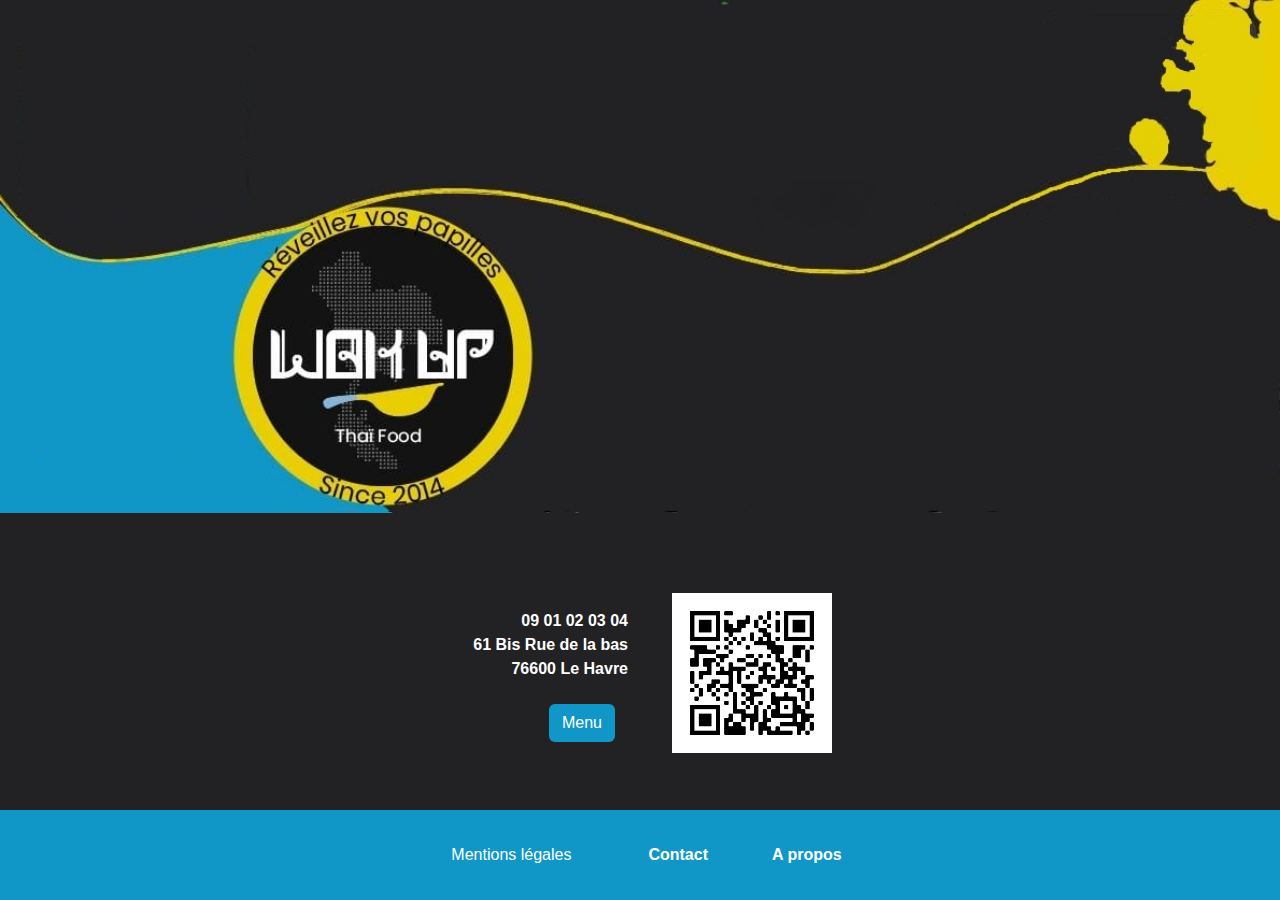
<file: index.html>
<!DOCTYPE html>
<html lang="fr">

<head>
    <meta charset="UTF-8">
    <meta http-equiv="X-UA-Compatible" content="IE=edge">
    <meta name="viewport" content="width=device-width, initial-scale=1.0">
    <link rel="icon" type="image/png" href="assets/img/icons/logo-site.png">
    <link rel="stylesheet" href="assets/css/bootstrap.min.css">
    <link rel="stylesheet" href="assets/style.css">
   

    <title>Accueil</title>
</head>

<body class="d-flex flex-column min-vh-100">
    <header class="accueil">
        <img src="assets/img/220053858_2850054001925326_7068725839292537735_n.jpg" alt="">
    </header>
    <div class="row m-0">
        <div class="col-lg-6 text-lg-end text-center pt-5">
            <div class="adress">
                <p class="mb-0">09 01 02 03 04</p>
                <p class="mb-0">61 Bis Rue de la bas</p>
                <p class="">76600 Le Havre</p>
            </div>


            <div class="btn ">
                <a class=" btn btnAccueil text-center display-5 " href="menu.html">Menu</a>
            </div>
        </div>


        <div class=" col-lg-6 text-lg-start text-center p-0 m-0">
            <img class="qrCode" src="assets/img/code.png" alt="qrcode">
        </div>
    </div>





    <footer class="mt-auto">
        <a class="btn text-white" type="button" data-bs-toggle="modal" data-bs-target="#mentionslegales" >Mentions légales</a>
        <a href="#">Contact</a>
        <a href="#">A propos</a>
    </footer>


    <div
    class="modal fade"
    id="mentionslegales"
    tabindex="-1"
    aria-labelledby="mentionslegales"
    aria-hidden="true"
  >
    <div class="modal-dialog modal-lg modal-dialog-centered">
      <div class="modal-content bg-dark text-light">
        <button
          type="button"
          class="btn-close btn-close-white"
          data-bs-dismiss="modal"
          aria-label="Close"
        ></button>
        <div class="modal-body">
          <div class="row">
            <div class="col-lg-12 col-12">
              <h3 class="pb-2 fw-normal">Mentions Légales</h3>
              <p>
                Ceci est un site fictif, réalisé pendant la formation Développement Web & Web Mobile à La Manu au Havre.
              </p>
            </div>
          </div>
        </div>
      </div>
    </div>
  </div>


    <script src="assets/js/bootstrap.bundle.js"></script>
</body>

</html>
</file>
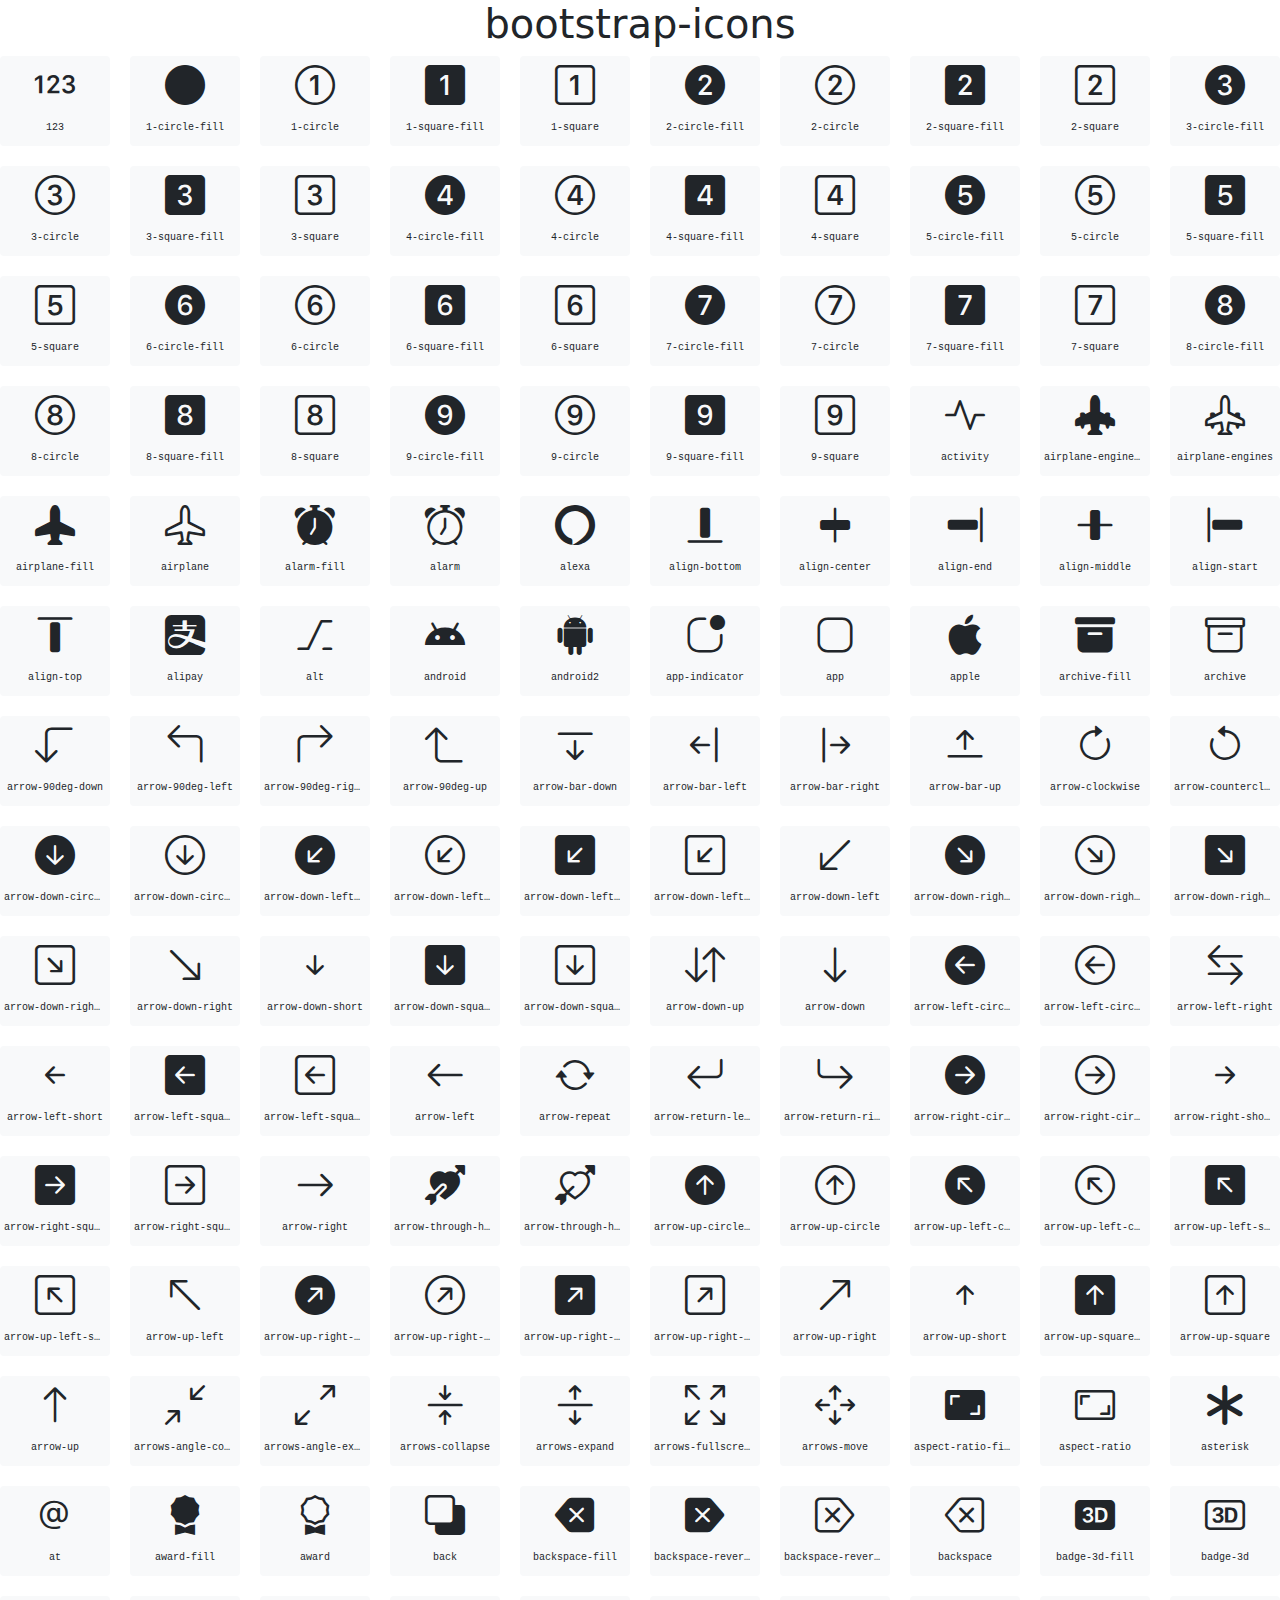
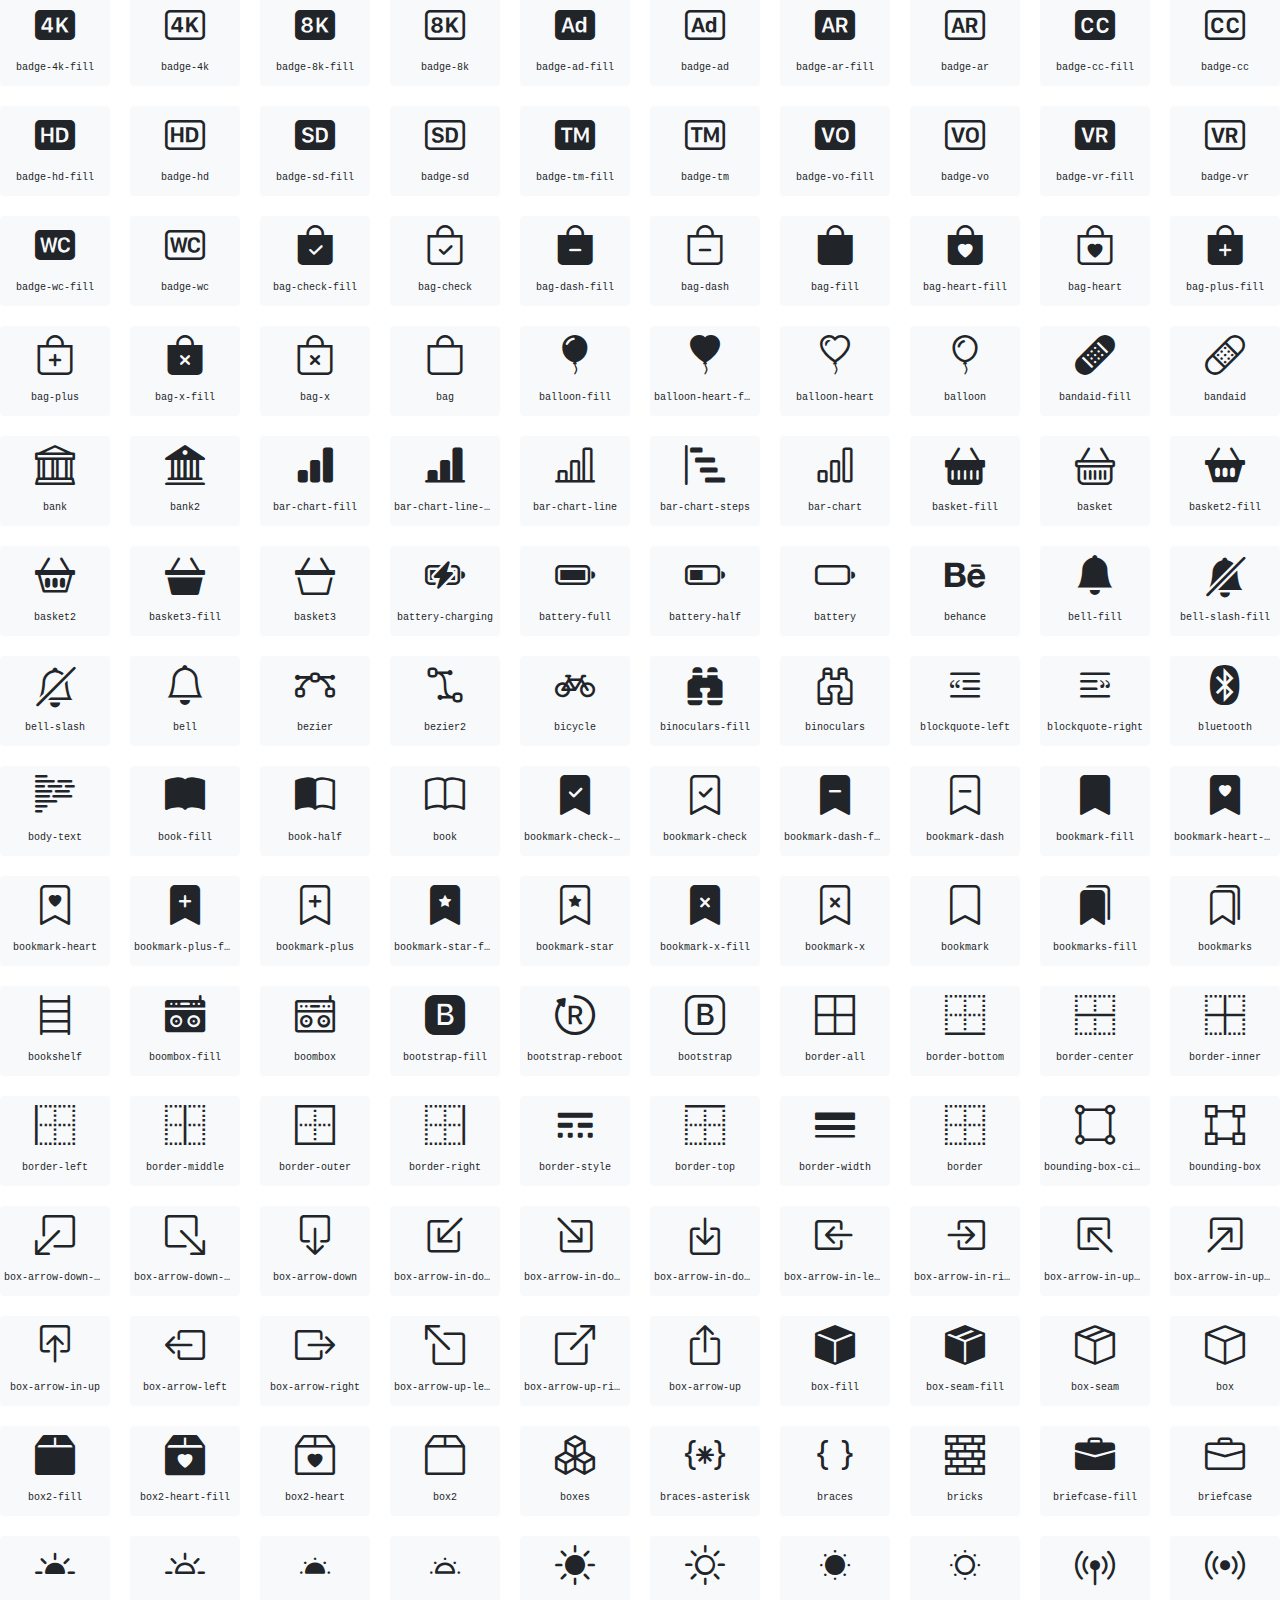
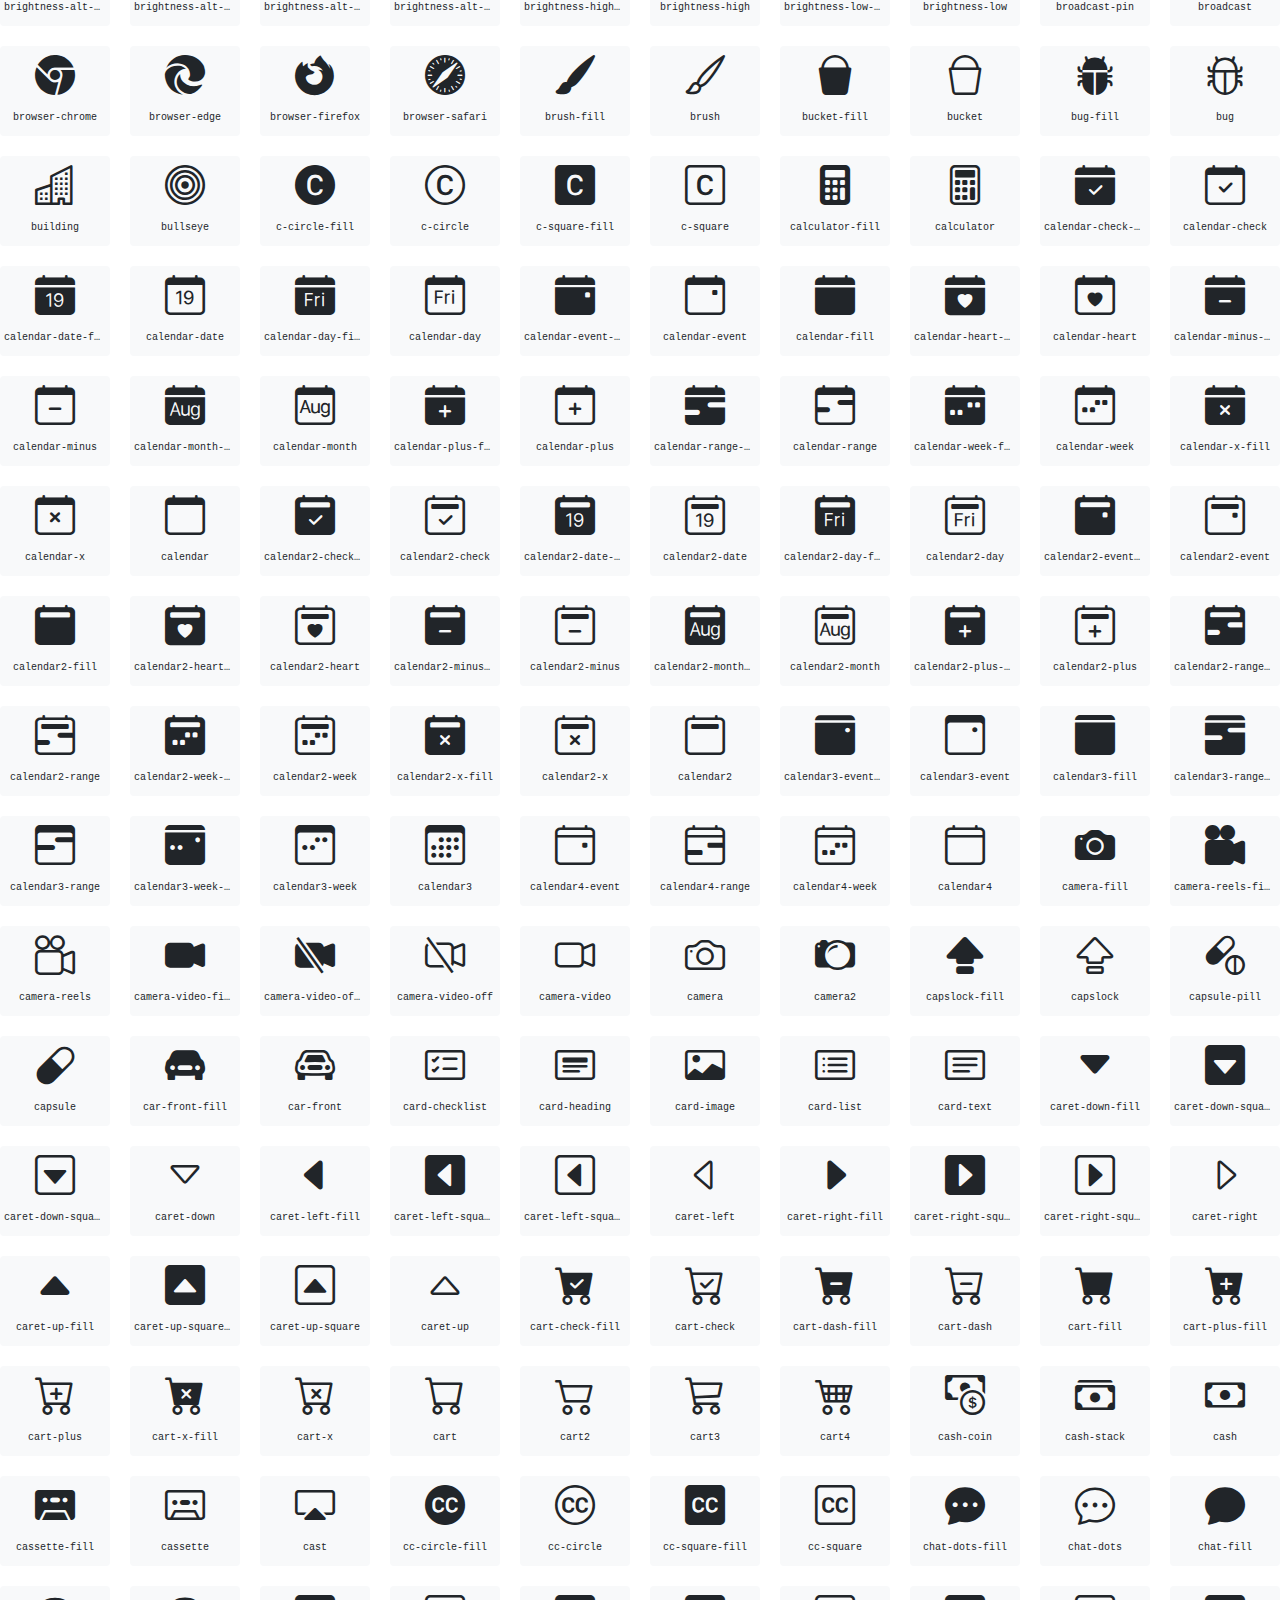
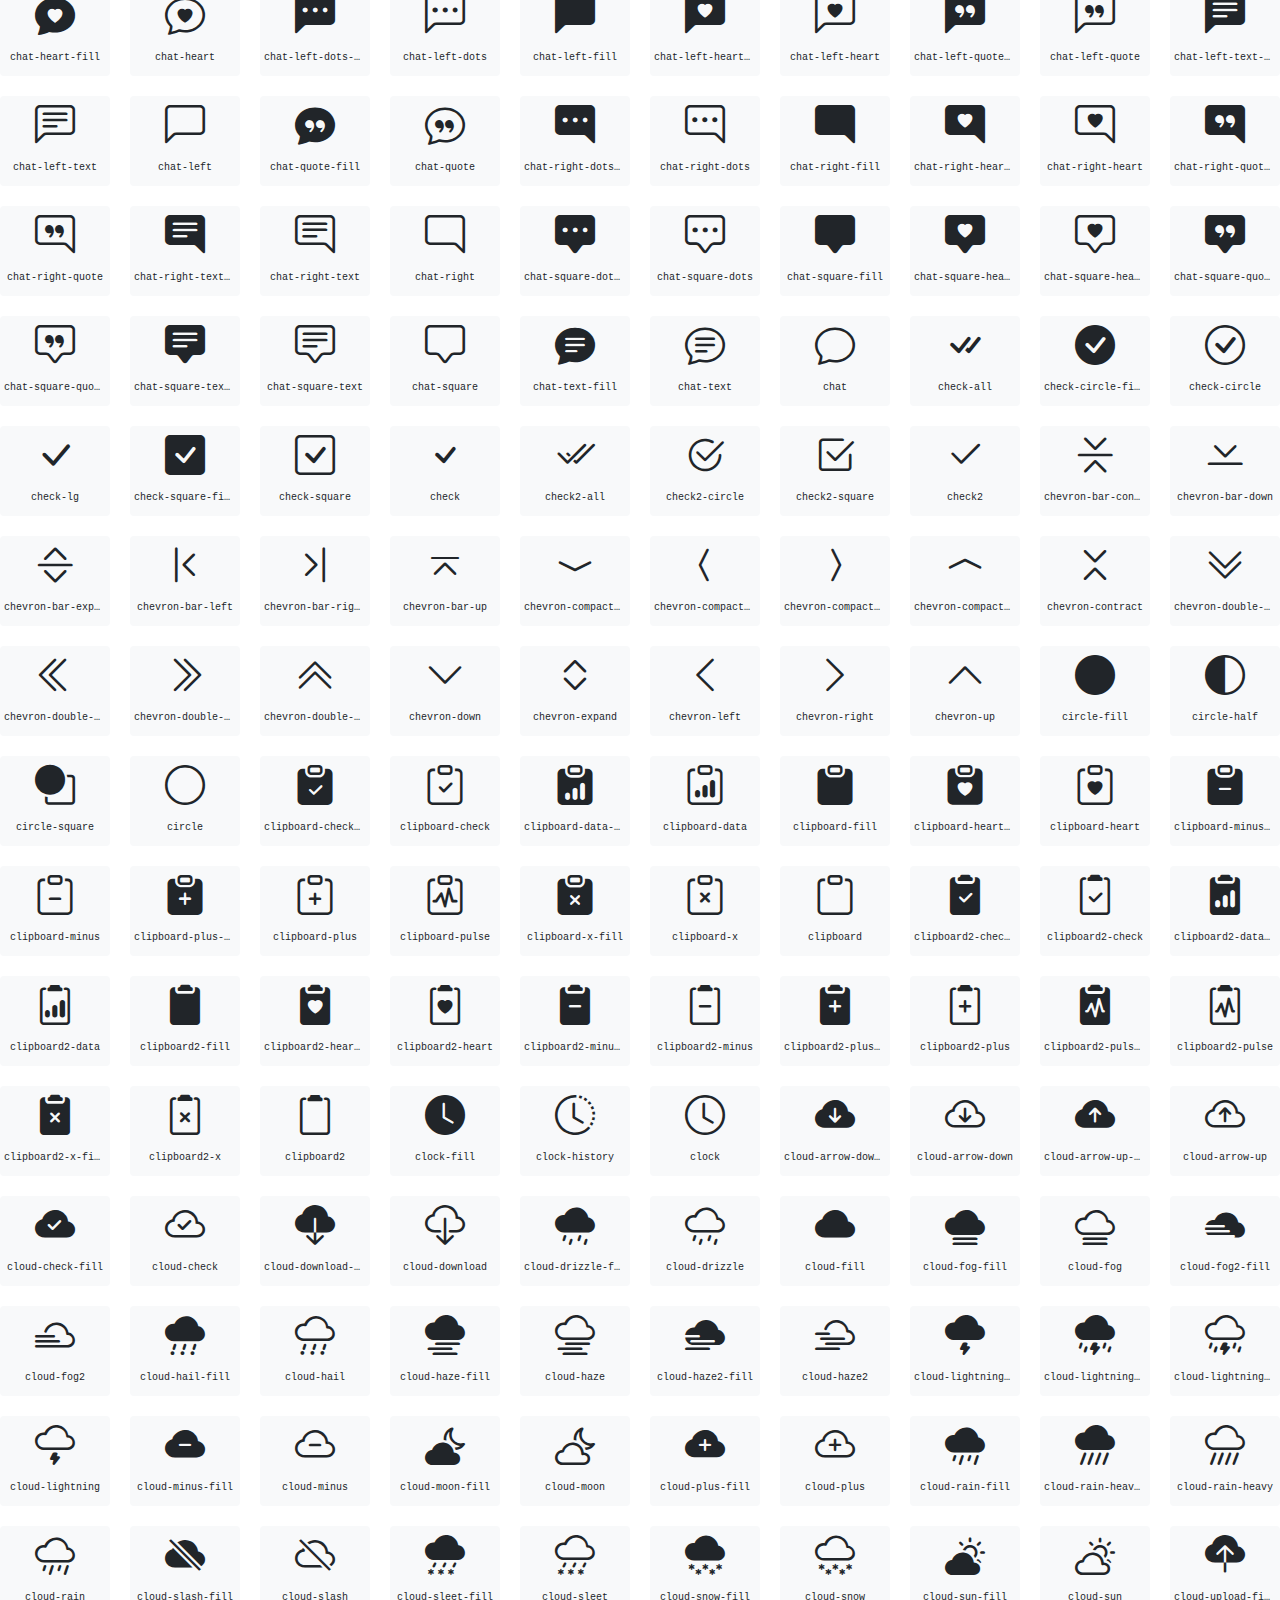
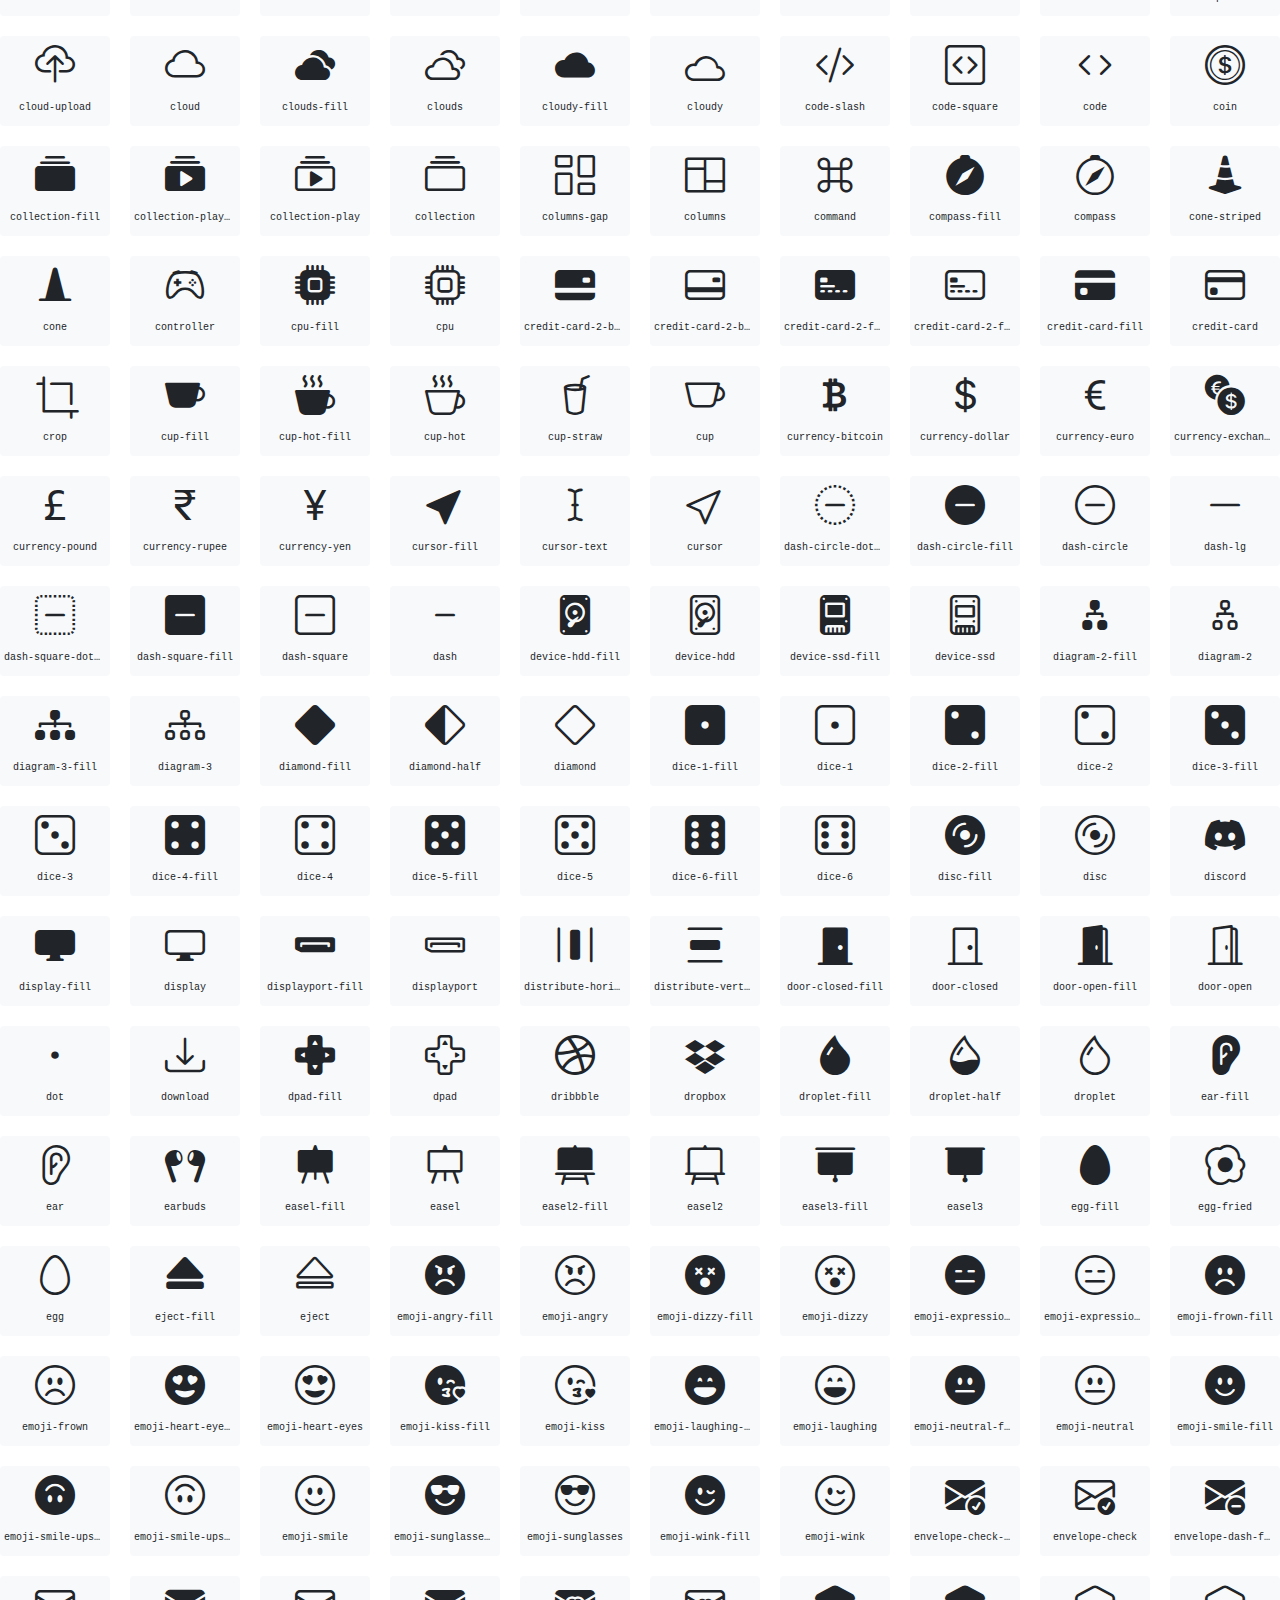
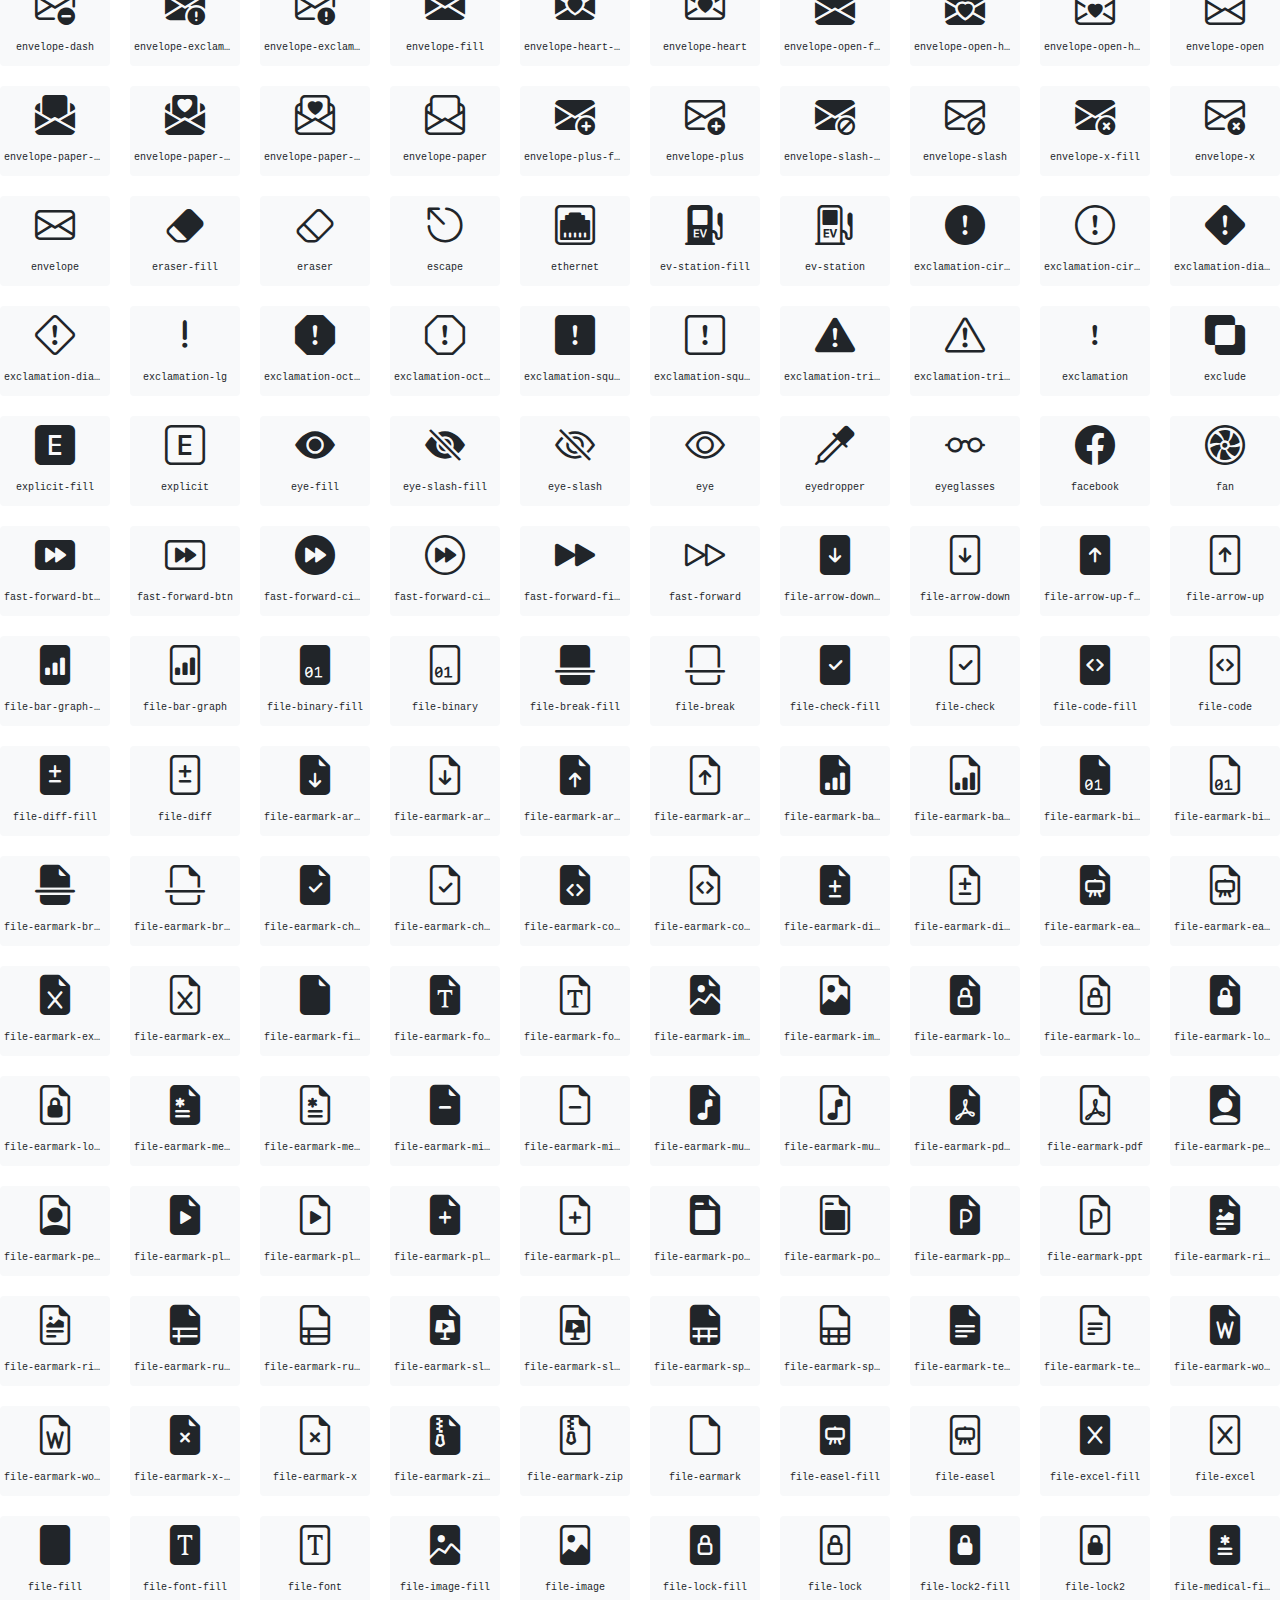
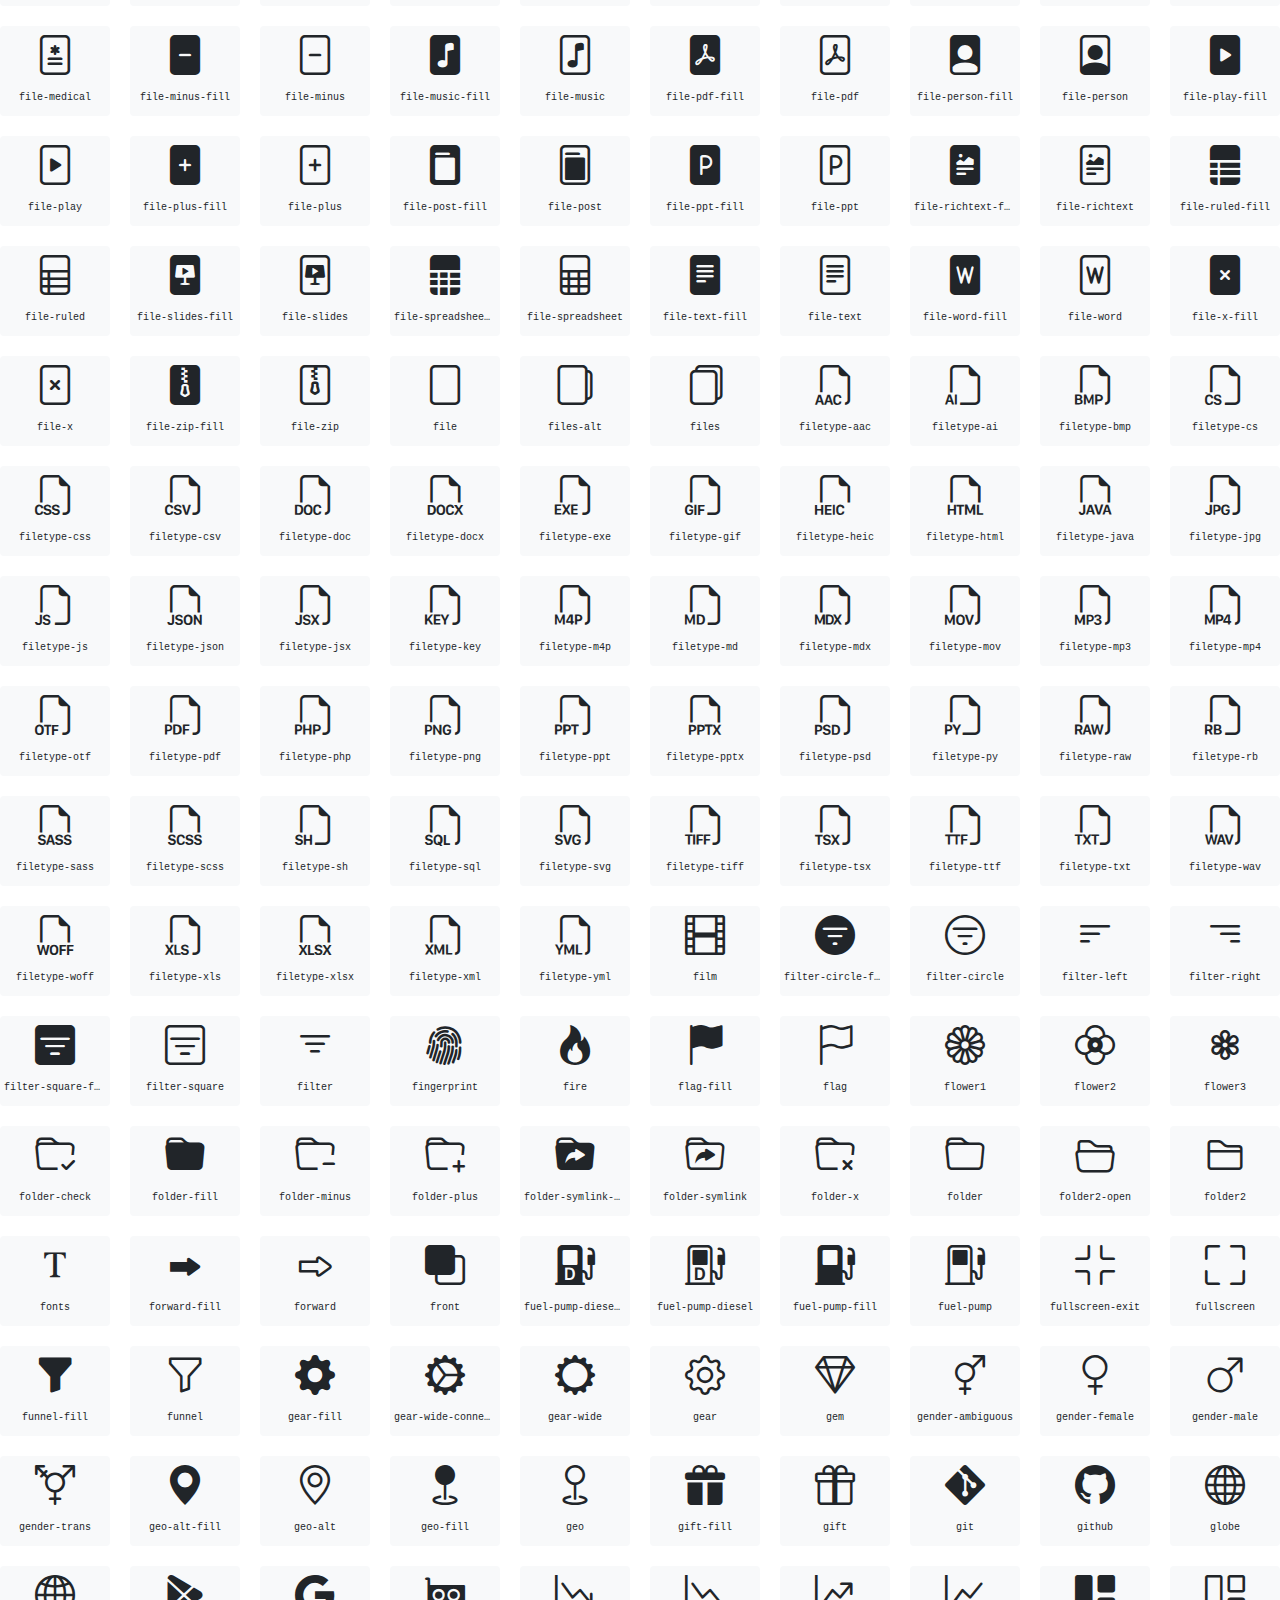
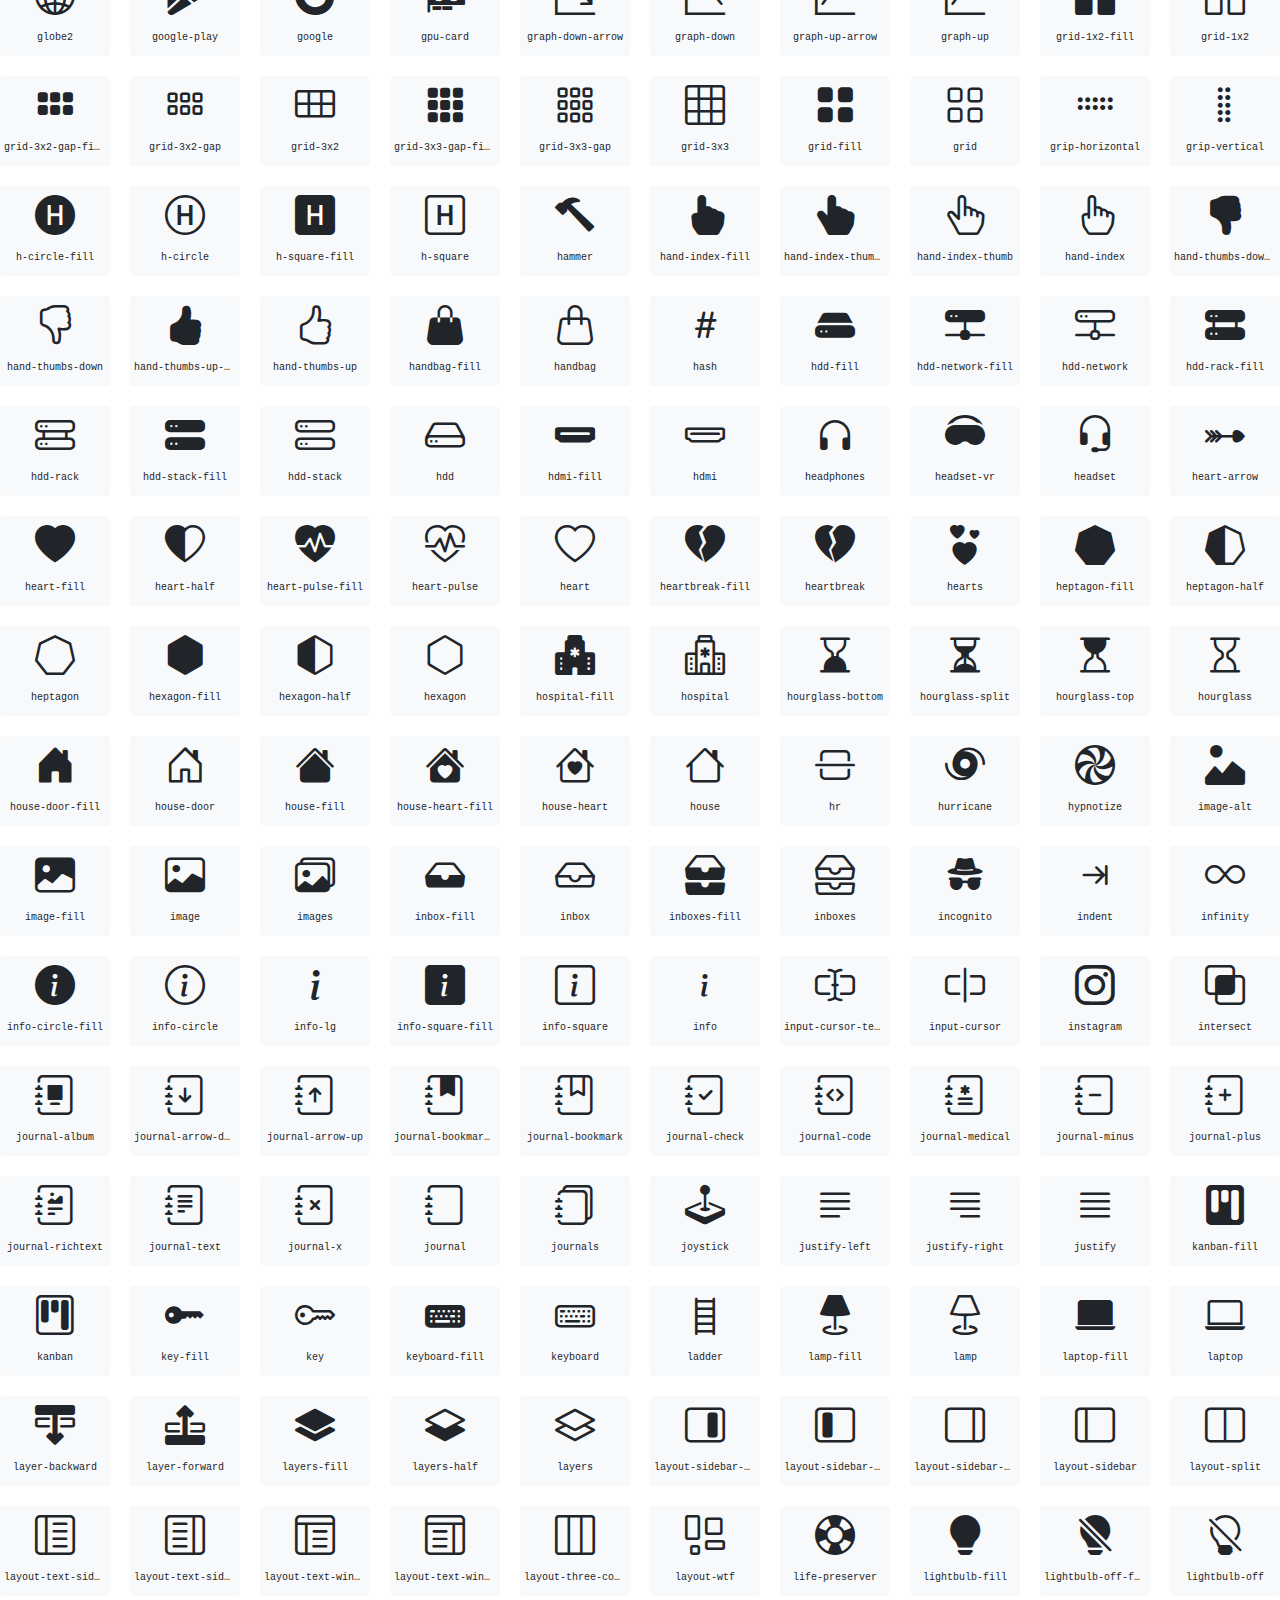
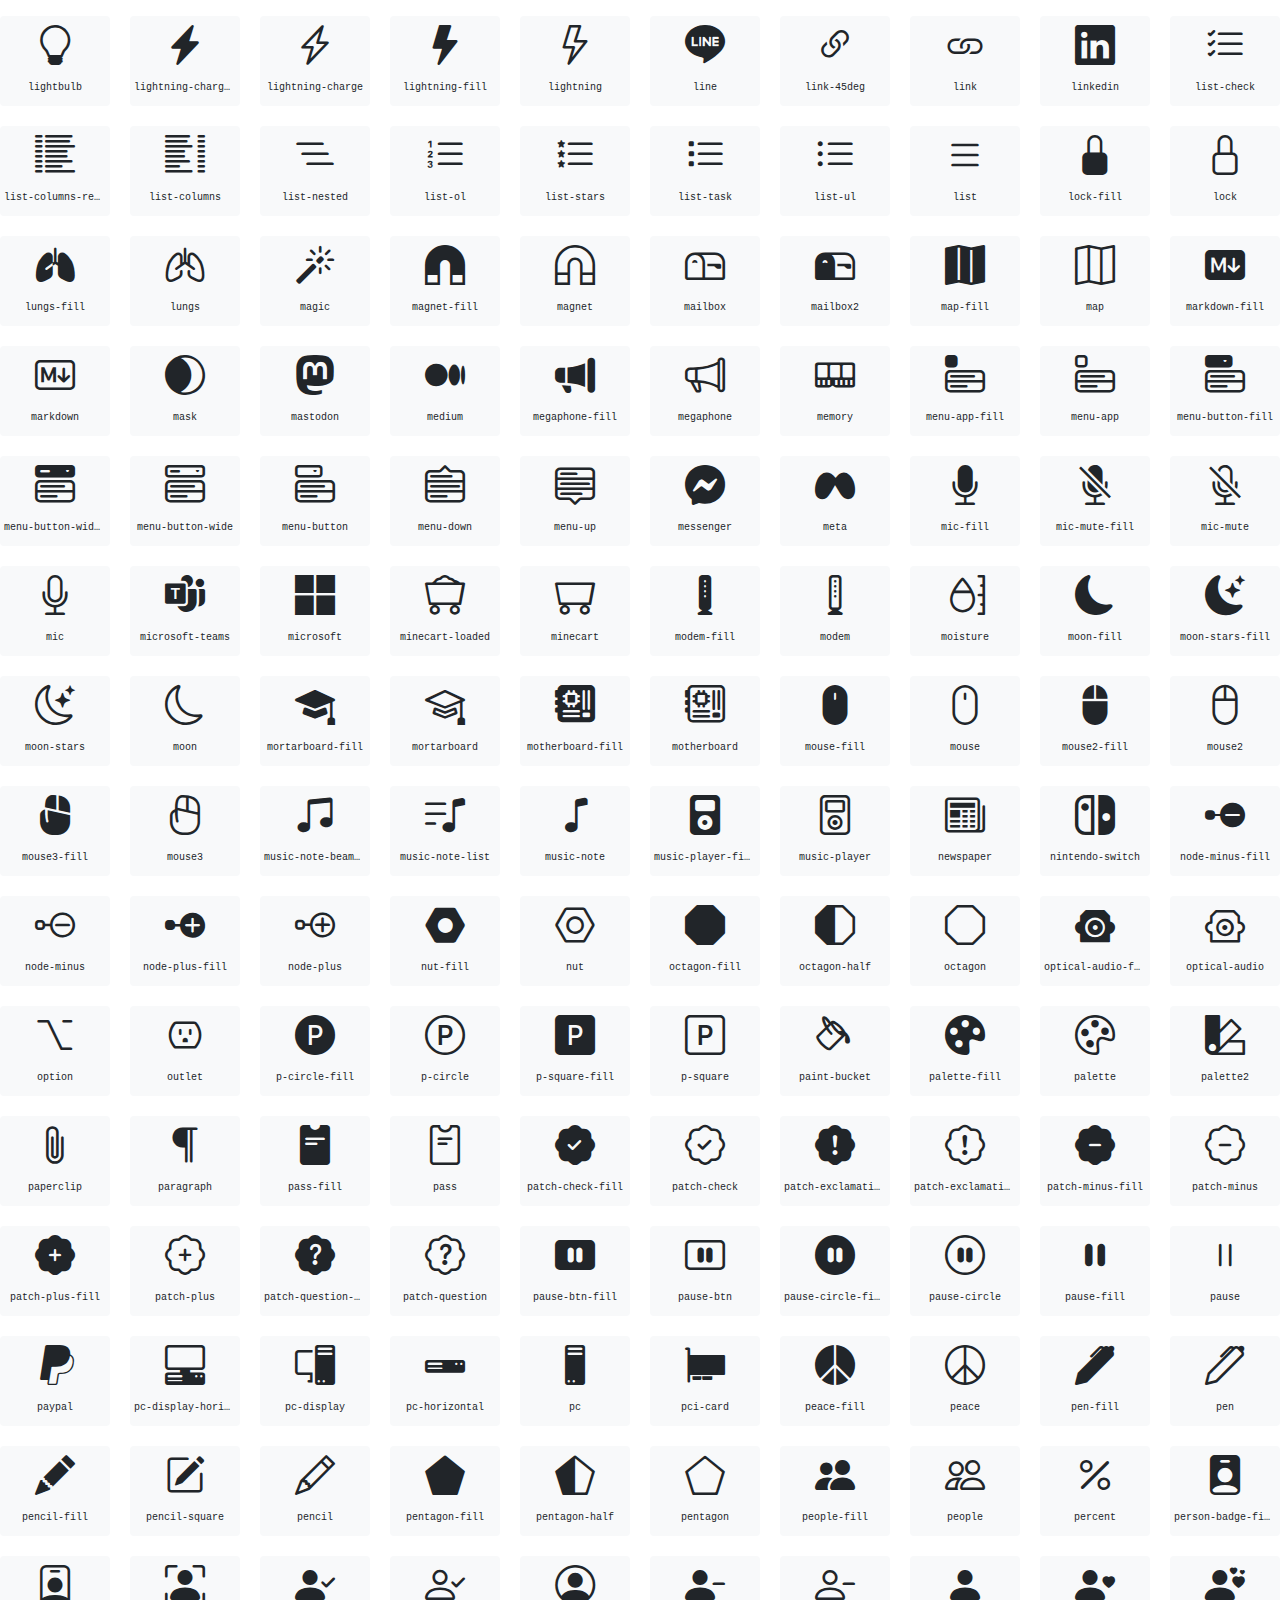
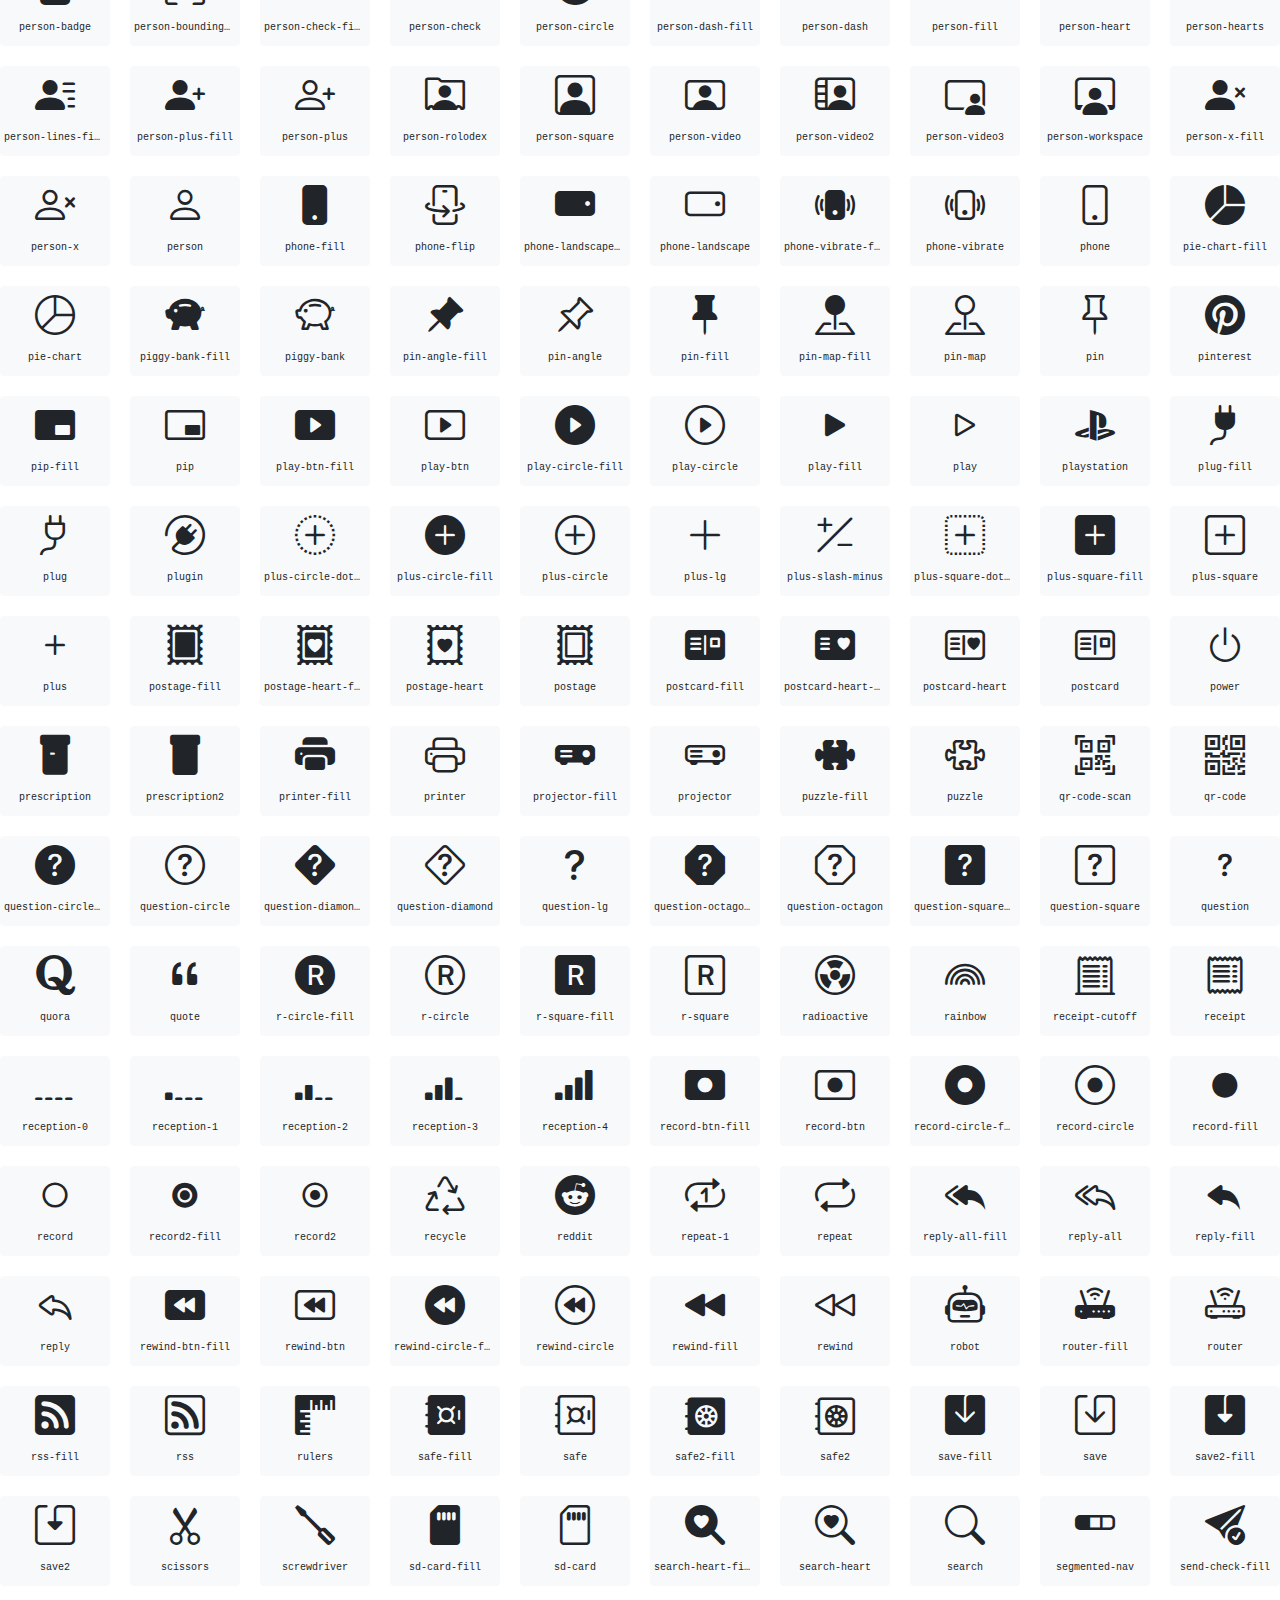
<file: assets/bootstrap-icons-1.9.1/index.html>
<!doctype html>
<html lang="en">
<head>
  <meta charset="utf-8">
  <title>bootstrap-icons</title>

  <style>
    .icons {
      display: grid;
      max-width: 100%;
      grid-template-columns: repeat(auto-fit, minmax(100px, 1fr) );
      gap: 1.25rem;
    }
    .icon {
      background-color: var(--bs-light);
      border-radius: .25rem;
    }
    .bi {
      margin: .25rem;
      font-size: 2.5rem;
    }
    .label {
      font-family: var(--bs-font-monospace);
    }
    .label {
      display: inline-block;
      width: 100%;
      overflow: hidden;
      padding: .25rem;
      font-size: .625rem;
      text-overflow: ellipsis;
      white-space: nowrap;
    }
  </style>

  <link rel="stylesheet" href="/assets/css/bootstrap.min.css">
  <link rel="stylesheet" href="bootstrap-icons.css">
</head>
<body class="text-center">

  <h1>bootstrap-icons</h1>

  <div class="icons">
    <div class="icon">
      <i class="bi bi-123"></i>
      <div class="label">123</div>
    </div>
    <div class="icon">
      <i class="bi bi-1-circle-fill"></i>
      <div class="label">1-circle-fill</div>
    </div>
    <div class="icon">
      <i class="bi bi-1-circle"></i>
      <div class="label">1-circle</div>
    </div>
    <div class="icon">
      <i class="bi bi-1-square-fill"></i>
      <div class="label">1-square-fill</div>
    </div>
    <div class="icon">
      <i class="bi bi-1-square"></i>
      <div class="label">1-square</div>
    </div>
    <div class="icon">
      <i class="bi bi-2-circle-fill"></i>
      <div class="label">2-circle-fill</div>
    </div>
    <div class="icon">
      <i class="bi bi-2-circle"></i>
      <div class="label">2-circle</div>
    </div>
    <div class="icon">
      <i class="bi bi-2-square-fill"></i>
      <div class="label">2-square-fill</div>
    </div>
    <div class="icon">
      <i class="bi bi-2-square"></i>
      <div class="label">2-square</div>
    </div>
    <div class="icon">
      <i class="bi bi-3-circle-fill"></i>
      <div class="label">3-circle-fill</div>
    </div>
    <div class="icon">
      <i class="bi bi-3-circle"></i>
      <div class="label">3-circle</div>
    </div>
    <div class="icon">
      <i class="bi bi-3-square-fill"></i>
      <div class="label">3-square-fill</div>
    </div>
    <div class="icon">
      <i class="bi bi-3-square"></i>
      <div class="label">3-square</div>
    </div>
    <div class="icon">
      <i class="bi bi-4-circle-fill"></i>
      <div class="label">4-circle-fill</div>
    </div>
    <div class="icon">
      <i class="bi bi-4-circle"></i>
      <div class="label">4-circle</div>
    </div>
    <div class="icon">
      <i class="bi bi-4-square-fill"></i>
      <div class="label">4-square-fill</div>
    </div>
    <div class="icon">
      <i class="bi bi-4-square"></i>
      <div class="label">4-square</div>
    </div>
    <div class="icon">
      <i class="bi bi-5-circle-fill"></i>
      <div class="label">5-circle-fill</div>
    </div>
    <div class="icon">
      <i class="bi bi-5-circle"></i>
      <div class="label">5-circle</div>
    </div>
    <div class="icon">
      <i class="bi bi-5-square-fill"></i>
      <div class="label">5-square-fill</div>
    </div>
    <div class="icon">
      <i class="bi bi-5-square"></i>
      <div class="label">5-square</div>
    </div>
    <div class="icon">
      <i class="bi bi-6-circle-fill"></i>
      <div class="label">6-circle-fill</div>
    </div>
    <div class="icon">
      <i class="bi bi-6-circle"></i>
      <div class="label">6-circle</div>
    </div>
    <div class="icon">
      <i class="bi bi-6-square-fill"></i>
      <div class="label">6-square-fill</div>
    </div>
    <div class="icon">
      <i class="bi bi-6-square"></i>
      <div class="label">6-square</div>
    </div>
    <div class="icon">
      <i class="bi bi-7-circle-fill"></i>
      <div class="label">7-circle-fill</div>
    </div>
    <div class="icon">
      <i class="bi bi-7-circle"></i>
      <div class="label">7-circle</div>
    </div>
    <div class="icon">
      <i class="bi bi-7-square-fill"></i>
      <div class="label">7-square-fill</div>
    </div>
    <div class="icon">
      <i class="bi bi-7-square"></i>
      <div class="label">7-square</div>
    </div>
    <div class="icon">
      <i class="bi bi-8-circle-fill"></i>
      <div class="label">8-circle-fill</div>
    </div>
    <div class="icon">
      <i class="bi bi-8-circle"></i>
      <div class="label">8-circle</div>
    </div>
    <div class="icon">
      <i class="bi bi-8-square-fill"></i>
      <div class="label">8-square-fill</div>
    </div>
    <div class="icon">
      <i class="bi bi-8-square"></i>
      <div class="label">8-square</div>
    </div>
    <div class="icon">
      <i class="bi bi-9-circle-fill"></i>
      <div class="label">9-circle-fill</div>
    </div>
    <div class="icon">
      <i class="bi bi-9-circle"></i>
      <div class="label">9-circle</div>
    </div>
    <div class="icon">
      <i class="bi bi-9-square-fill"></i>
      <div class="label">9-square-fill</div>
    </div>
    <div class="icon">
      <i class="bi bi-9-square"></i>
      <div class="label">9-square</div>
    </div>
    <div class="icon">
      <i class="bi bi-activity"></i>
      <div class="label">activity</div>
    </div>
    <div class="icon">
      <i class="bi bi-airplane-engines-fill"></i>
      <div class="label">airplane-engines-fill</div>
    </div>
    <div class="icon">
      <i class="bi bi-airplane-engines"></i>
      <div class="label">airplane-engines</div>
    </div>
    <div class="icon">
      <i class="bi bi-airplane-fill"></i>
      <div class="label">airplane-fill</div>
    </div>
    <div class="icon">
      <i class="bi bi-airplane"></i>
      <div class="label">airplane</div>
    </div>
    <div class="icon">
      <i class="bi bi-alarm-fill"></i>
      <div class="label">alarm-fill</div>
    </div>
    <div class="icon">
      <i class="bi bi-alarm"></i>
      <div class="label">alarm</div>
    </div>
    <div class="icon">
      <i class="bi bi-alexa"></i>
      <div class="label">alexa</div>
    </div>
    <div class="icon">
      <i class="bi bi-align-bottom"></i>
      <div class="label">align-bottom</div>
    </div>
    <div class="icon">
      <i class="bi bi-align-center"></i>
      <div class="label">align-center</div>
    </div>
    <div class="icon">
      <i class="bi bi-align-end"></i>
      <div class="label">align-end</div>
    </div>
    <div class="icon">
      <i class="bi bi-align-middle"></i>
      <div class="label">align-middle</div>
    </div>
    <div class="icon">
      <i class="bi bi-align-start"></i>
      <div class="label">align-start</div>
    </div>
    <div class="icon">
      <i class="bi bi-align-top"></i>
      <div class="label">align-top</div>
    </div>
    <div class="icon">
      <i class="bi bi-alipay"></i>
      <div class="label">alipay</div>
    </div>
    <div class="icon">
      <i class="bi bi-alt"></i>
      <div class="label">alt</div>
    </div>
    <div class="icon">
      <i class="bi bi-android"></i>
      <div class="label">android</div>
    </div>
    <div class="icon">
      <i class="bi bi-android2"></i>
      <div class="label">android2</div>
    </div>
    <div class="icon">
      <i class="bi bi-app-indicator"></i>
      <div class="label">app-indicator</div>
    </div>
    <div class="icon">
      <i class="bi bi-app"></i>
      <div class="label">app</div>
    </div>
    <div class="icon">
      <i class="bi bi-apple"></i>
      <div class="label">apple</div>
    </div>
    <div class="icon">
      <i class="bi bi-archive-fill"></i>
      <div class="label">archive-fill</div>
    </div>
    <div class="icon">
      <i class="bi bi-archive"></i>
      <div class="label">archive</div>
    </div>
    <div class="icon">
      <i class="bi bi-arrow-90deg-down"></i>
      <div class="label">arrow-90deg-down</div>
    </div>
    <div class="icon">
      <i class="bi bi-arrow-90deg-left"></i>
      <div class="label">arrow-90deg-left</div>
    </div>
    <div class="icon">
      <i class="bi bi-arrow-90deg-right"></i>
      <div class="label">arrow-90deg-right</div>
    </div>
    <div class="icon">
      <i class="bi bi-arrow-90deg-up"></i>
      <div class="label">arrow-90deg-up</div>
    </div>
    <div class="icon">
      <i class="bi bi-arrow-bar-down"></i>
      <div class="label">arrow-bar-down</div>
    </div>
    <div class="icon">
      <i class="bi bi-arrow-bar-left"></i>
      <div class="label">arrow-bar-left</div>
    </div>
    <div class="icon">
      <i class="bi bi-arrow-bar-right"></i>
      <div class="label">arrow-bar-right</div>
    </div>
    <div class="icon">
      <i class="bi bi-arrow-bar-up"></i>
      <div class="label">arrow-bar-up</div>
    </div>
    <div class="icon">
      <i class="bi bi-arrow-clockwise"></i>
      <div class="label">arrow-clockwise</div>
    </div>
    <div class="icon">
      <i class="bi bi-arrow-counterclockwise"></i>
      <div class="label">arrow-counterclockwise</div>
    </div>
    <div class="icon">
      <i class="bi bi-arrow-down-circle-fill"></i>
      <div class="label">arrow-down-circle-fill</div>
    </div>
    <div class="icon">
      <i class="bi bi-arrow-down-circle"></i>
      <div class="label">arrow-down-circle</div>
    </div>
    <div class="icon">
      <i class="bi bi-arrow-down-left-circle-fill"></i>
      <div class="label">arrow-down-left-circle-fill</div>
    </div>
    <div class="icon">
      <i class="bi bi-arrow-down-left-circle"></i>
      <div class="label">arrow-down-left-circle</div>
    </div>
    <div class="icon">
      <i class="bi bi-arrow-down-left-square-fill"></i>
      <div class="label">arrow-down-left-square-fill</div>
    </div>
    <div class="icon">
      <i class="bi bi-arrow-down-left-square"></i>
      <div class="label">arrow-down-left-square</div>
    </div>
    <div class="icon">
      <i class="bi bi-arrow-down-left"></i>
      <div class="label">arrow-down-left</div>
    </div>
    <div class="icon">
      <i class="bi bi-arrow-down-right-circle-fill"></i>
      <div class="label">arrow-down-right-circle-fill</div>
    </div>
    <div class="icon">
      <i class="bi bi-arrow-down-right-circle"></i>
      <div class="label">arrow-down-right-circle</div>
    </div>
    <div class="icon">
      <i class="bi bi-arrow-down-right-square-fill"></i>
      <div class="label">arrow-down-right-square-fill</div>
    </div>
    <div class="icon">
      <i class="bi bi-arrow-down-right-square"></i>
      <div class="label">arrow-down-right-square</div>
    </div>
    <div class="icon">
      <i class="bi bi-arrow-down-right"></i>
      <div class="label">arrow-down-right</div>
    </div>
    <div class="icon">
      <i class="bi bi-arrow-down-short"></i>
      <div class="label">arrow-down-short</div>
    </div>
    <div class="icon">
      <i class="bi bi-arrow-down-square-fill"></i>
      <div class="label">arrow-down-square-fill</div>
    </div>
    <div class="icon">
      <i class="bi bi-arrow-down-square"></i>
      <div class="label">arrow-down-square</div>
    </div>
    <div class="icon">
      <i class="bi bi-arrow-down-up"></i>
      <div class="label">arrow-down-up</div>
    </div>
    <div class="icon">
      <i class="bi bi-arrow-down"></i>
      <div class="label">arrow-down</div>
    </div>
    <div class="icon">
      <i class="bi bi-arrow-left-circle-fill"></i>
      <div class="label">arrow-left-circle-fill</div>
    </div>
    <div class="icon">
      <i class="bi bi-arrow-left-circle"></i>
      <div class="label">arrow-left-circle</div>
    </div>
    <div class="icon">
      <i class="bi bi-arrow-left-right"></i>
      <div class="label">arrow-left-right</div>
    </div>
    <div class="icon">
      <i class="bi bi-arrow-left-short"></i>
      <div class="label">arrow-left-short</div>
    </div>
    <div class="icon">
      <i class="bi bi-arrow-left-square-fill"></i>
      <div class="label">arrow-left-square-fill</div>
    </div>
    <div class="icon">
      <i class="bi bi-arrow-left-square"></i>
      <div class="label">arrow-left-square</div>
    </div>
    <div class="icon">
      <i class="bi bi-arrow-left"></i>
      <div class="label">arrow-left</div>
    </div>
    <div class="icon">
      <i class="bi bi-arrow-repeat"></i>
      <div class="label">arrow-repeat</div>
    </div>
    <div class="icon">
      <i class="bi bi-arrow-return-left"></i>
      <div class="label">arrow-return-left</div>
    </div>
    <div class="icon">
      <i class="bi bi-arrow-return-right"></i>
      <div class="label">arrow-return-right</div>
    </div>
    <div class="icon">
      <i class="bi bi-arrow-right-circle-fill"></i>
      <div class="label">arrow-right-circle-fill</div>
    </div>
    <div class="icon">
      <i class="bi bi-arrow-right-circle"></i>
      <div class="label">arrow-right-circle</div>
    </div>
    <div class="icon">
      <i class="bi bi-arrow-right-short"></i>
      <div class="label">arrow-right-short</div>
    </div>
    <div class="icon">
      <i class="bi bi-arrow-right-square-fill"></i>
      <div class="label">arrow-right-square-fill</div>
    </div>
    <div class="icon">
      <i class="bi bi-arrow-right-square"></i>
      <div class="label">arrow-right-square</div>
    </div>
    <div class="icon">
      <i class="bi bi-arrow-right"></i>
      <div class="label">arrow-right</div>
    </div>
    <div class="icon">
      <i class="bi bi-arrow-through-heart-fill"></i>
      <div class="label">arrow-through-heart-fill</div>
    </div>
    <div class="icon">
      <i class="bi bi-arrow-through-heart"></i>
      <div class="label">arrow-through-heart</div>
    </div>
    <div class="icon">
      <i class="bi bi-arrow-up-circle-fill"></i>
      <div class="label">arrow-up-circle-fill</div>
    </div>
    <div class="icon">
      <i class="bi bi-arrow-up-circle"></i>
      <div class="label">arrow-up-circle</div>
    </div>
    <div class="icon">
      <i class="bi bi-arrow-up-left-circle-fill"></i>
      <div class="label">arrow-up-left-circle-fill</div>
    </div>
    <div class="icon">
      <i class="bi bi-arrow-up-left-circle"></i>
      <div class="label">arrow-up-left-circle</div>
    </div>
    <div class="icon">
      <i class="bi bi-arrow-up-left-square-fill"></i>
      <div class="label">arrow-up-left-square-fill</div>
    </div>
    <div class="icon">
      <i class="bi bi-arrow-up-left-square"></i>
      <div class="label">arrow-up-left-square</div>
    </div>
    <div class="icon">
      <i class="bi bi-arrow-up-left"></i>
      <div class="label">arrow-up-left</div>
    </div>
    <div class="icon">
      <i class="bi bi-arrow-up-right-circle-fill"></i>
      <div class="label">arrow-up-right-circle-fill</div>
    </div>
    <div class="icon">
      <i class="bi bi-arrow-up-right-circle"></i>
      <div class="label">arrow-up-right-circle</div>
    </div>
    <div class="icon">
      <i class="bi bi-arrow-up-right-square-fill"></i>
      <div class="label">arrow-up-right-square-fill</div>
    </div>
    <div class="icon">
      <i class="bi bi-arrow-up-right-square"></i>
      <div class="label">arrow-up-right-square</div>
    </div>
    <div class="icon">
      <i class="bi bi-arrow-up-right"></i>
      <div class="label">arrow-up-right</div>
    </div>
    <div class="icon">
      <i class="bi bi-arrow-up-short"></i>
      <div class="label">arrow-up-short</div>
    </div>
    <div class="icon">
      <i class="bi bi-arrow-up-square-fill"></i>
      <div class="label">arrow-up-square-fill</div>
    </div>
    <div class="icon">
      <i class="bi bi-arrow-up-square"></i>
      <div class="label">arrow-up-square</div>
    </div>
    <div class="icon">
      <i class="bi bi-arrow-up"></i>
      <div class="label">arrow-up</div>
    </div>
    <div class="icon">
      <i class="bi bi-arrows-angle-contract"></i>
      <div class="label">arrows-angle-contract</div>
    </div>
    <div class="icon">
      <i class="bi bi-arrows-angle-expand"></i>
      <div class="label">arrows-angle-expand</div>
    </div>
    <div class="icon">
      <i class="bi bi-arrows-collapse"></i>
      <div class="label">arrows-collapse</div>
    </div>
    <div class="icon">
      <i class="bi bi-arrows-expand"></i>
      <div class="label">arrows-expand</div>
    </div>
    <div class="icon">
      <i class="bi bi-arrows-fullscreen"></i>
      <div class="label">arrows-fullscreen</div>
    </div>
    <div class="icon">
      <i class="bi bi-arrows-move"></i>
      <div class="label">arrows-move</div>
    </div>
    <div class="icon">
      <i class="bi bi-aspect-ratio-fill"></i>
      <div class="label">aspect-ratio-fill</div>
    </div>
    <div class="icon">
      <i class="bi bi-aspect-ratio"></i>
      <div class="label">aspect-ratio</div>
    </div>
    <div class="icon">
      <i class="bi bi-asterisk"></i>
      <div class="label">asterisk</div>
    </div>
    <div class="icon">
      <i class="bi bi-at"></i>
      <div class="label">at</div>
    </div>
    <div class="icon">
      <i class="bi bi-award-fill"></i>
      <div class="label">award-fill</div>
    </div>
    <div class="icon">
      <i class="bi bi-award"></i>
      <div class="label">award</div>
    </div>
    <div class="icon">
      <i class="bi bi-back"></i>
      <div class="label">back</div>
    </div>
    <div class="icon">
      <i class="bi bi-backspace-fill"></i>
      <div class="label">backspace-fill</div>
    </div>
    <div class="icon">
      <i class="bi bi-backspace-reverse-fill"></i>
      <div class="label">backspace-reverse-fill</div>
    </div>
    <div class="icon">
      <i class="bi bi-backspace-reverse"></i>
      <div class="label">backspace-reverse</div>
    </div>
    <div class="icon">
      <i class="bi bi-backspace"></i>
      <div class="label">backspace</div>
    </div>
    <div class="icon">
      <i class="bi bi-badge-3d-fill"></i>
      <div class="label">badge-3d-fill</div>
    </div>
    <div class="icon">
      <i class="bi bi-badge-3d"></i>
      <div class="label">badge-3d</div>
    </div>
    <div class="icon">
      <i class="bi bi-badge-4k-fill"></i>
      <div class="label">badge-4k-fill</div>
    </div>
    <div class="icon">
      <i class="bi bi-badge-4k"></i>
      <div class="label">badge-4k</div>
    </div>
    <div class="icon">
      <i class="bi bi-badge-8k-fill"></i>
      <div class="label">badge-8k-fill</div>
    </div>
    <div class="icon">
      <i class="bi bi-badge-8k"></i>
      <div class="label">badge-8k</div>
    </div>
    <div class="icon">
      <i class="bi bi-badge-ad-fill"></i>
      <div class="label">badge-ad-fill</div>
    </div>
    <div class="icon">
      <i class="bi bi-badge-ad"></i>
      <div class="label">badge-ad</div>
    </div>
    <div class="icon">
      <i class="bi bi-badge-ar-fill"></i>
      <div class="label">badge-ar-fill</div>
    </div>
    <div class="icon">
      <i class="bi bi-badge-ar"></i>
      <div class="label">badge-ar</div>
    </div>
    <div class="icon">
      <i class="bi bi-badge-cc-fill"></i>
      <div class="label">badge-cc-fill</div>
    </div>
    <div class="icon">
      <i class="bi bi-badge-cc"></i>
      <div class="label">badge-cc</div>
    </div>
    <div class="icon">
      <i class="bi bi-badge-hd-fill"></i>
      <div class="label">badge-hd-fill</div>
    </div>
    <div class="icon">
      <i class="bi bi-badge-hd"></i>
      <div class="label">badge-hd</div>
    </div>
    <div class="icon">
      <i class="bi bi-badge-sd-fill"></i>
      <div class="label">badge-sd-fill</div>
    </div>
    <div class="icon">
      <i class="bi bi-badge-sd"></i>
      <div class="label">badge-sd</div>
    </div>
    <div class="icon">
      <i class="bi bi-badge-tm-fill"></i>
      <div class="label">badge-tm-fill</div>
    </div>
    <div class="icon">
      <i class="bi bi-badge-tm"></i>
      <div class="label">badge-tm</div>
    </div>
    <div class="icon">
      <i class="bi bi-badge-vo-fill"></i>
      <div class="label">badge-vo-fill</div>
    </div>
    <div class="icon">
      <i class="bi bi-badge-vo"></i>
      <div class="label">badge-vo</div>
    </div>
    <div class="icon">
      <i class="bi bi-badge-vr-fill"></i>
      <div class="label">badge-vr-fill</div>
    </div>
    <div class="icon">
      <i class="bi bi-badge-vr"></i>
      <div class="label">badge-vr</div>
    </div>
    <div class="icon">
      <i class="bi bi-badge-wc-fill"></i>
      <div class="label">badge-wc-fill</div>
    </div>
    <div class="icon">
      <i class="bi bi-badge-wc"></i>
      <div class="label">badge-wc</div>
    </div>
    <div class="icon">
      <i class="bi bi-bag-check-fill"></i>
      <div class="label">bag-check-fill</div>
    </div>
    <div class="icon">
      <i class="bi bi-bag-check"></i>
      <div class="label">bag-check</div>
    </div>
    <div class="icon">
      <i class="bi bi-bag-dash-fill"></i>
      <div class="label">bag-dash-fill</div>
    </div>
    <div class="icon">
      <i class="bi bi-bag-dash"></i>
      <div class="label">bag-dash</div>
    </div>
    <div class="icon">
      <i class="bi bi-bag-fill"></i>
      <div class="label">bag-fill</div>
    </div>
    <div class="icon">
      <i class="bi bi-bag-heart-fill"></i>
      <div class="label">bag-heart-fill</div>
    </div>
    <div class="icon">
      <i class="bi bi-bag-heart"></i>
      <div class="label">bag-heart</div>
    </div>
    <div class="icon">
      <i class="bi bi-bag-plus-fill"></i>
      <div class="label">bag-plus-fill</div>
    </div>
    <div class="icon">
      <i class="bi bi-bag-plus"></i>
      <div class="label">bag-plus</div>
    </div>
    <div class="icon">
      <i class="bi bi-bag-x-fill"></i>
      <div class="label">bag-x-fill</div>
    </div>
    <div class="icon">
      <i class="bi bi-bag-x"></i>
      <div class="label">bag-x</div>
    </div>
    <div class="icon">
      <i class="bi bi-bag"></i>
      <div class="label">bag</div>
    </div>
    <div class="icon">
      <i class="bi bi-balloon-fill"></i>
      <div class="label">balloon-fill</div>
    </div>
    <div class="icon">
      <i class="bi bi-balloon-heart-fill"></i>
      <div class="label">balloon-heart-fill</div>
    </div>
    <div class="icon">
      <i class="bi bi-balloon-heart"></i>
      <div class="label">balloon-heart</div>
    </div>
    <div class="icon">
      <i class="bi bi-balloon"></i>
      <div class="label">balloon</div>
    </div>
    <div class="icon">
      <i class="bi bi-bandaid-fill"></i>
      <div class="label">bandaid-fill</div>
    </div>
    <div class="icon">
      <i class="bi bi-bandaid"></i>
      <div class="label">bandaid</div>
    </div>
    <div class="icon">
      <i class="bi bi-bank"></i>
      <div class="label">bank</div>
    </div>
    <div class="icon">
      <i class="bi bi-bank2"></i>
      <div class="label">bank2</div>
    </div>
    <div class="icon">
      <i class="bi bi-bar-chart-fill"></i>
      <div class="label">bar-chart-fill</div>
    </div>
    <div class="icon">
      <i class="bi bi-bar-chart-line-fill"></i>
      <div class="label">bar-chart-line-fill</div>
    </div>
    <div class="icon">
      <i class="bi bi-bar-chart-line"></i>
      <div class="label">bar-chart-line</div>
    </div>
    <div class="icon">
      <i class="bi bi-bar-chart-steps"></i>
      <div class="label">bar-chart-steps</div>
    </div>
    <div class="icon">
      <i class="bi bi-bar-chart"></i>
      <div class="label">bar-chart</div>
    </div>
    <div class="icon">
      <i class="bi bi-basket-fill"></i>
      <div class="label">basket-fill</div>
    </div>
    <div class="icon">
      <i class="bi bi-basket"></i>
      <div class="label">basket</div>
    </div>
    <div class="icon">
      <i class="bi bi-basket2-fill"></i>
      <div class="label">basket2-fill</div>
    </div>
    <div class="icon">
      <i class="bi bi-basket2"></i>
      <div class="label">basket2</div>
    </div>
    <div class="icon">
      <i class="bi bi-basket3-fill"></i>
      <div class="label">basket3-fill</div>
    </div>
    <div class="icon">
      <i class="bi bi-basket3"></i>
      <div class="label">basket3</div>
    </div>
    <div class="icon">
      <i class="bi bi-battery-charging"></i>
      <div class="label">battery-charging</div>
    </div>
    <div class="icon">
      <i class="bi bi-battery-full"></i>
      <div class="label">battery-full</div>
    </div>
    <div class="icon">
      <i class="bi bi-battery-half"></i>
      <div class="label">battery-half</div>
    </div>
    <div class="icon">
      <i class="bi bi-battery"></i>
      <div class="label">battery</div>
    </div>
    <div class="icon">
      <i class="bi bi-behance"></i>
      <div class="label">behance</div>
    </div>
    <div class="icon">
      <i class="bi bi-bell-fill"></i>
      <div class="label">bell-fill</div>
    </div>
    <div class="icon">
      <i class="bi bi-bell-slash-fill"></i>
      <div class="label">bell-slash-fill</div>
    </div>
    <div class="icon">
      <i class="bi bi-bell-slash"></i>
      <div class="label">bell-slash</div>
    </div>
    <div class="icon">
      <i class="bi bi-bell"></i>
      <div class="label">bell</div>
    </div>
    <div class="icon">
      <i class="bi bi-bezier"></i>
      <div class="label">bezier</div>
    </div>
    <div class="icon">
      <i class="bi bi-bezier2"></i>
      <div class="label">bezier2</div>
    </div>
    <div class="icon">
      <i class="bi bi-bicycle"></i>
      <div class="label">bicycle</div>
    </div>
    <div class="icon">
      <i class="bi bi-binoculars-fill"></i>
      <div class="label">binoculars-fill</div>
    </div>
    <div class="icon">
      <i class="bi bi-binoculars"></i>
      <div class="label">binoculars</div>
    </div>
    <div class="icon">
      <i class="bi bi-blockquote-left"></i>
      <div class="label">blockquote-left</div>
    </div>
    <div class="icon">
      <i class="bi bi-blockquote-right"></i>
      <div class="label">blockquote-right</div>
    </div>
    <div class="icon">
      <i class="bi bi-bluetooth"></i>
      <div class="label">bluetooth</div>
    </div>
    <div class="icon">
      <i class="bi bi-body-text"></i>
      <div class="label">body-text</div>
    </div>
    <div class="icon">
      <i class="bi bi-book-fill"></i>
      <div class="label">book-fill</div>
    </div>
    <div class="icon">
      <i class="bi bi-book-half"></i>
      <div class="label">book-half</div>
    </div>
    <div class="icon">
      <i class="bi bi-book"></i>
      <div class="label">book</div>
    </div>
    <div class="icon">
      <i class="bi bi-bookmark-check-fill"></i>
      <div class="label">bookmark-check-fill</div>
    </div>
    <div class="icon">
      <i class="bi bi-bookmark-check"></i>
      <div class="label">bookmark-check</div>
    </div>
    <div class="icon">
      <i class="bi bi-bookmark-dash-fill"></i>
      <div class="label">bookmark-dash-fill</div>
    </div>
    <div class="icon">
      <i class="bi bi-bookmark-dash"></i>
      <div class="label">bookmark-dash</div>
    </div>
    <div class="icon">
      <i class="bi bi-bookmark-fill"></i>
      <div class="label">bookmark-fill</div>
    </div>
    <div class="icon">
      <i class="bi bi-bookmark-heart-fill"></i>
      <div class="label">bookmark-heart-fill</div>
    </div>
    <div class="icon">
      <i class="bi bi-bookmark-heart"></i>
      <div class="label">bookmark-heart</div>
    </div>
    <div class="icon">
      <i class="bi bi-bookmark-plus-fill"></i>
      <div class="label">bookmark-plus-fill</div>
    </div>
    <div class="icon">
      <i class="bi bi-bookmark-plus"></i>
      <div class="label">bookmark-plus</div>
    </div>
    <div class="icon">
      <i class="bi bi-bookmark-star-fill"></i>
      <div class="label">bookmark-star-fill</div>
    </div>
    <div class="icon">
      <i class="bi bi-bookmark-star"></i>
      <div class="label">bookmark-star</div>
    </div>
    <div class="icon">
      <i class="bi bi-bookmark-x-fill"></i>
      <div class="label">bookmark-x-fill</div>
    </div>
    <div class="icon">
      <i class="bi bi-bookmark-x"></i>
      <div class="label">bookmark-x</div>
    </div>
    <div class="icon">
      <i class="bi bi-bookmark"></i>
      <div class="label">bookmark</div>
    </div>
    <div class="icon">
      <i class="bi bi-bookmarks-fill"></i>
      <div class="label">bookmarks-fill</div>
    </div>
    <div class="icon">
      <i class="bi bi-bookmarks"></i>
      <div class="label">bookmarks</div>
    </div>
    <div class="icon">
      <i class="bi bi-bookshelf"></i>
      <div class="label">bookshelf</div>
    </div>
    <div class="icon">
      <i class="bi bi-boombox-fill"></i>
      <div class="label">boombox-fill</div>
    </div>
    <div class="icon">
      <i class="bi bi-boombox"></i>
      <div class="label">boombox</div>
    </div>
    <div class="icon">
      <i class="bi bi-bootstrap-fill"></i>
      <div class="label">bootstrap-fill</div>
    </div>
    <div class="icon">
      <i class="bi bi-bootstrap-reboot"></i>
      <div class="label">bootstrap-reboot</div>
    </div>
    <div class="icon">
      <i class="bi bi-bootstrap"></i>
      <div class="label">bootstrap</div>
    </div>
    <div class="icon">
      <i class="bi bi-border-all"></i>
      <div class="label">border-all</div>
    </div>
    <div class="icon">
      <i class="bi bi-border-bottom"></i>
      <div class="label">border-bottom</div>
    </div>
    <div class="icon">
      <i class="bi bi-border-center"></i>
      <div class="label">border-center</div>
    </div>
    <div class="icon">
      <i class="bi bi-border-inner"></i>
      <div class="label">border-inner</div>
    </div>
    <div class="icon">
      <i class="bi bi-border-left"></i>
      <div class="label">border-left</div>
    </div>
    <div class="icon">
      <i class="bi bi-border-middle"></i>
      <div class="label">border-middle</div>
    </div>
    <div class="icon">
      <i class="bi bi-border-outer"></i>
      <div class="label">border-outer</div>
    </div>
    <div class="icon">
      <i class="bi bi-border-right"></i>
      <div class="label">border-right</div>
    </div>
    <div class="icon">
      <i class="bi bi-border-style"></i>
      <div class="label">border-style</div>
    </div>
    <div class="icon">
      <i class="bi bi-border-top"></i>
      <div class="label">border-top</div>
    </div>
    <div class="icon">
      <i class="bi bi-border-width"></i>
      <div class="label">border-width</div>
    </div>
    <div class="icon">
      <i class="bi bi-border"></i>
      <div class="label">border</div>
    </div>
    <div class="icon">
      <i class="bi bi-bounding-box-circles"></i>
      <div class="label">bounding-box-circles</div>
    </div>
    <div class="icon">
      <i class="bi bi-bounding-box"></i>
      <div class="label">bounding-box</div>
    </div>
    <div class="icon">
      <i class="bi bi-box-arrow-down-left"></i>
      <div class="label">box-arrow-down-left</div>
    </div>
    <div class="icon">
      <i class="bi bi-box-arrow-down-right"></i>
      <div class="label">box-arrow-down-right</div>
    </div>
    <div class="icon">
      <i class="bi bi-box-arrow-down"></i>
      <div class="label">box-arrow-down</div>
    </div>
    <div class="icon">
      <i class="bi bi-box-arrow-in-down-left"></i>
      <div class="label">box-arrow-in-down-left</div>
    </div>
    <div class="icon">
      <i class="bi bi-box-arrow-in-down-right"></i>
      <div class="label">box-arrow-in-down-right</div>
    </div>
    <div class="icon">
      <i class="bi bi-box-arrow-in-down"></i>
      <div class="label">box-arrow-in-down</div>
    </div>
    <div class="icon">
      <i class="bi bi-box-arrow-in-left"></i>
      <div class="label">box-arrow-in-left</div>
    </div>
    <div class="icon">
      <i class="bi bi-box-arrow-in-right"></i>
      <div class="label">box-arrow-in-right</div>
    </div>
    <div class="icon">
      <i class="bi bi-box-arrow-in-up-left"></i>
      <div class="label">box-arrow-in-up-left</div>
    </div>
    <div class="icon">
      <i class="bi bi-box-arrow-in-up-right"></i>
      <div class="label">box-arrow-in-up-right</div>
    </div>
    <div class="icon">
      <i class="bi bi-box-arrow-in-up"></i>
      <div class="label">box-arrow-in-up</div>
    </div>
    <div class="icon">
      <i class="bi bi-box-arrow-left"></i>
      <div class="label">box-arrow-left</div>
    </div>
    <div class="icon">
      <i class="bi bi-box-arrow-right"></i>
      <div class="label">box-arrow-right</div>
    </div>
    <div class="icon">
      <i class="bi bi-box-arrow-up-left"></i>
      <div class="label">box-arrow-up-left</div>
    </div>
    <div class="icon">
      <i class="bi bi-box-arrow-up-right"></i>
      <div class="label">box-arrow-up-right</div>
    </div>
    <div class="icon">
      <i class="bi bi-box-arrow-up"></i>
      <div class="label">box-arrow-up</div>
    </div>
    <div class="icon">
      <i class="bi bi-box-fill"></i>
      <div class="label">box-fill</div>
    </div>
    <div class="icon">
      <i class="bi bi-box-seam-fill"></i>
      <div class="label">box-seam-fill</div>
    </div>
    <div class="icon">
      <i class="bi bi-box-seam"></i>
      <div class="label">box-seam</div>
    </div>
    <div class="icon">
      <i class="bi bi-box"></i>
      <div class="label">box</div>
    </div>
    <div class="icon">
      <i class="bi bi-box2-fill"></i>
      <div class="label">box2-fill</div>
    </div>
    <div class="icon">
      <i class="bi bi-box2-heart-fill"></i>
      <div class="label">box2-heart-fill</div>
    </div>
    <div class="icon">
      <i class="bi bi-box2-heart"></i>
      <div class="label">box2-heart</div>
    </div>
    <div class="icon">
      <i class="bi bi-box2"></i>
      <div class="label">box2</div>
    </div>
    <div class="icon">
      <i class="bi bi-boxes"></i>
      <div class="label">boxes</div>
    </div>
    <div class="icon">
      <i class="bi bi-braces-asterisk"></i>
      <div class="label">braces-asterisk</div>
    </div>
    <div class="icon">
      <i class="bi bi-braces"></i>
      <div class="label">braces</div>
    </div>
    <div class="icon">
      <i class="bi bi-bricks"></i>
      <div class="label">bricks</div>
    </div>
    <div class="icon">
      <i class="bi bi-briefcase-fill"></i>
      <div class="label">briefcase-fill</div>
    </div>
    <div class="icon">
      <i class="bi bi-briefcase"></i>
      <div class="label">briefcase</div>
    </div>
    <div class="icon">
      <i class="bi bi-brightness-alt-high-fill"></i>
      <div class="label">brightness-alt-high-fill</div>
    </div>
    <div class="icon">
      <i class="bi bi-brightness-alt-high"></i>
      <div class="label">brightness-alt-high</div>
    </div>
    <div class="icon">
      <i class="bi bi-brightness-alt-low-fill"></i>
      <div class="label">brightness-alt-low-fill</div>
    </div>
    <div class="icon">
      <i class="bi bi-brightness-alt-low"></i>
      <div class="label">brightness-alt-low</div>
    </div>
    <div class="icon">
      <i class="bi bi-brightness-high-fill"></i>
      <div class="label">brightness-high-fill</div>
    </div>
    <div class="icon">
      <i class="bi bi-brightness-high"></i>
      <div class="label">brightness-high</div>
    </div>
    <div class="icon">
      <i class="bi bi-brightness-low-fill"></i>
      <div class="label">brightness-low-fill</div>
    </div>
    <div class="icon">
      <i class="bi bi-brightness-low"></i>
      <div class="label">brightness-low</div>
    </div>
    <div class="icon">
      <i class="bi bi-broadcast-pin"></i>
      <div class="label">broadcast-pin</div>
    </div>
    <div class="icon">
      <i class="bi bi-broadcast"></i>
      <div class="label">broadcast</div>
    </div>
    <div class="icon">
      <i class="bi bi-browser-chrome"></i>
      <div class="label">browser-chrome</div>
    </div>
    <div class="icon">
      <i class="bi bi-browser-edge"></i>
      <div class="label">browser-edge</div>
    </div>
    <div class="icon">
      <i class="bi bi-browser-firefox"></i>
      <div class="label">browser-firefox</div>
    </div>
    <div class="icon">
      <i class="bi bi-browser-safari"></i>
      <div class="label">browser-safari</div>
    </div>
    <div class="icon">
      <i class="bi bi-brush-fill"></i>
      <div class="label">brush-fill</div>
    </div>
    <div class="icon">
      <i class="bi bi-brush"></i>
      <div class="label">brush</div>
    </div>
    <div class="icon">
      <i class="bi bi-bucket-fill"></i>
      <div class="label">bucket-fill</div>
    </div>
    <div class="icon">
      <i class="bi bi-bucket"></i>
      <div class="label">bucket</div>
    </div>
    <div class="icon">
      <i class="bi bi-bug-fill"></i>
      <div class="label">bug-fill</div>
    </div>
    <div class="icon">
      <i class="bi bi-bug"></i>
      <div class="label">bug</div>
    </div>
    <div class="icon">
      <i class="bi bi-building"></i>
      <div class="label">building</div>
    </div>
    <div class="icon">
      <i class="bi bi-bullseye"></i>
      <div class="label">bullseye</div>
    </div>
    <div class="icon">
      <i class="bi bi-c-circle-fill"></i>
      <div class="label">c-circle-fill</div>
    </div>
    <div class="icon">
      <i class="bi bi-c-circle"></i>
      <div class="label">c-circle</div>
    </div>
    <div class="icon">
      <i class="bi bi-c-square-fill"></i>
      <div class="label">c-square-fill</div>
    </div>
    <div class="icon">
      <i class="bi bi-c-square"></i>
      <div class="label">c-square</div>
    </div>
    <div class="icon">
      <i class="bi bi-calculator-fill"></i>
      <div class="label">calculator-fill</div>
    </div>
    <div class="icon">
      <i class="bi bi-calculator"></i>
      <div class="label">calculator</div>
    </div>
    <div class="icon">
      <i class="bi bi-calendar-check-fill"></i>
      <div class="label">calendar-check-fill</div>
    </div>
    <div class="icon">
      <i class="bi bi-calendar-check"></i>
      <div class="label">calendar-check</div>
    </div>
    <div class="icon">
      <i class="bi bi-calendar-date-fill"></i>
      <div class="label">calendar-date-fill</div>
    </div>
    <div class="icon">
      <i class="bi bi-calendar-date"></i>
      <div class="label">calendar-date</div>
    </div>
    <div class="icon">
      <i class="bi bi-calendar-day-fill"></i>
      <div class="label">calendar-day-fill</div>
    </div>
    <div class="icon">
      <i class="bi bi-calendar-day"></i>
      <div class="label">calendar-day</div>
    </div>
    <div class="icon">
      <i class="bi bi-calendar-event-fill"></i>
      <div class="label">calendar-event-fill</div>
    </div>
    <div class="icon">
      <i class="bi bi-calendar-event"></i>
      <div class="label">calendar-event</div>
    </div>
    <div class="icon">
      <i class="bi bi-calendar-fill"></i>
      <div class="label">calendar-fill</div>
    </div>
    <div class="icon">
      <i class="bi bi-calendar-heart-fill"></i>
      <div class="label">calendar-heart-fill</div>
    </div>
    <div class="icon">
      <i class="bi bi-calendar-heart"></i>
      <div class="label">calendar-heart</div>
    </div>
    <div class="icon">
      <i class="bi bi-calendar-minus-fill"></i>
      <div class="label">calendar-minus-fill</div>
    </div>
    <div class="icon">
      <i class="bi bi-calendar-minus"></i>
      <div class="label">calendar-minus</div>
    </div>
    <div class="icon">
      <i class="bi bi-calendar-month-fill"></i>
      <div class="label">calendar-month-fill</div>
    </div>
    <div class="icon">
      <i class="bi bi-calendar-month"></i>
      <div class="label">calendar-month</div>
    </div>
    <div class="icon">
      <i class="bi bi-calendar-plus-fill"></i>
      <div class="label">calendar-plus-fill</div>
    </div>
    <div class="icon">
      <i class="bi bi-calendar-plus"></i>
      <div class="label">calendar-plus</div>
    </div>
    <div class="icon">
      <i class="bi bi-calendar-range-fill"></i>
      <div class="label">calendar-range-fill</div>
    </div>
    <div class="icon">
      <i class="bi bi-calendar-range"></i>
      <div class="label">calendar-range</div>
    </div>
    <div class="icon">
      <i class="bi bi-calendar-week-fill"></i>
      <div class="label">calendar-week-fill</div>
    </div>
    <div class="icon">
      <i class="bi bi-calendar-week"></i>
      <div class="label">calendar-week</div>
    </div>
    <div class="icon">
      <i class="bi bi-calendar-x-fill"></i>
      <div class="label">calendar-x-fill</div>
    </div>
    <div class="icon">
      <i class="bi bi-calendar-x"></i>
      <div class="label">calendar-x</div>
    </div>
    <div class="icon">
      <i class="bi bi-calendar"></i>
      <div class="label">calendar</div>
    </div>
    <div class="icon">
      <i class="bi bi-calendar2-check-fill"></i>
      <div class="label">calendar2-check-fill</div>
    </div>
    <div class="icon">
      <i class="bi bi-calendar2-check"></i>
      <div class="label">calendar2-check</div>
    </div>
    <div class="icon">
      <i class="bi bi-calendar2-date-fill"></i>
      <div class="label">calendar2-date-fill</div>
    </div>
    <div class="icon">
      <i class="bi bi-calendar2-date"></i>
      <div class="label">calendar2-date</div>
    </div>
    <div class="icon">
      <i class="bi bi-calendar2-day-fill"></i>
      <div class="label">calendar2-day-fill</div>
    </div>
    <div class="icon">
      <i class="bi bi-calendar2-day"></i>
      <div class="label">calendar2-day</div>
    </div>
    <div class="icon">
      <i class="bi bi-calendar2-event-fill"></i>
      <div class="label">calendar2-event-fill</div>
    </div>
    <div class="icon">
      <i class="bi bi-calendar2-event"></i>
      <div class="label">calendar2-event</div>
    </div>
    <div class="icon">
      <i class="bi bi-calendar2-fill"></i>
      <div class="label">calendar2-fill</div>
    </div>
    <div class="icon">
      <i class="bi bi-calendar2-heart-fill"></i>
      <div class="label">calendar2-heart-fill</div>
    </div>
    <div class="icon">
      <i class="bi bi-calendar2-heart"></i>
      <div class="label">calendar2-heart</div>
    </div>
    <div class="icon">
      <i class="bi bi-calendar2-minus-fill"></i>
      <div class="label">calendar2-minus-fill</div>
    </div>
    <div class="icon">
      <i class="bi bi-calendar2-minus"></i>
      <div class="label">calendar2-minus</div>
    </div>
    <div class="icon">
      <i class="bi bi-calendar2-month-fill"></i>
      <div class="label">calendar2-month-fill</div>
    </div>
    <div class="icon">
      <i class="bi bi-calendar2-month"></i>
      <div class="label">calendar2-month</div>
    </div>
    <div class="icon">
      <i class="bi bi-calendar2-plus-fill"></i>
      <div class="label">calendar2-plus-fill</div>
    </div>
    <div class="icon">
      <i class="bi bi-calendar2-plus"></i>
      <div class="label">calendar2-plus</div>
    </div>
    <div class="icon">
      <i class="bi bi-calendar2-range-fill"></i>
      <div class="label">calendar2-range-fill</div>
    </div>
    <div class="icon">
      <i class="bi bi-calendar2-range"></i>
      <div class="label">calendar2-range</div>
    </div>
    <div class="icon">
      <i class="bi bi-calendar2-week-fill"></i>
      <div class="label">calendar2-week-fill</div>
    </div>
    <div class="icon">
      <i class="bi bi-calendar2-week"></i>
      <div class="label">calendar2-week</div>
    </div>
    <div class="icon">
      <i class="bi bi-calendar2-x-fill"></i>
      <div class="label">calendar2-x-fill</div>
    </div>
    <div class="icon">
      <i class="bi bi-calendar2-x"></i>
      <div class="label">calendar2-x</div>
    </div>
    <div class="icon">
      <i class="bi bi-calendar2"></i>
      <div class="label">calendar2</div>
    </div>
    <div class="icon">
      <i class="bi bi-calendar3-event-fill"></i>
      <div class="label">calendar3-event-fill</div>
    </div>
    <div class="icon">
      <i class="bi bi-calendar3-event"></i>
      <div class="label">calendar3-event</div>
    </div>
    <div class="icon">
      <i class="bi bi-calendar3-fill"></i>
      <div class="label">calendar3-fill</div>
    </div>
    <div class="icon">
      <i class="bi bi-calendar3-range-fill"></i>
      <div class="label">calendar3-range-fill</div>
    </div>
    <div class="icon">
      <i class="bi bi-calendar3-range"></i>
      <div class="label">calendar3-range</div>
    </div>
    <div class="icon">
      <i class="bi bi-calendar3-week-fill"></i>
      <div class="label">calendar3-week-fill</div>
    </div>
    <div class="icon">
      <i class="bi bi-calendar3-week"></i>
      <div class="label">calendar3-week</div>
    </div>
    <div class="icon">
      <i class="bi bi-calendar3"></i>
      <div class="label">calendar3</div>
    </div>
    <div class="icon">
      <i class="bi bi-calendar4-event"></i>
      <div class="label">calendar4-event</div>
    </div>
    <div class="icon">
      <i class="bi bi-calendar4-range"></i>
      <div class="label">calendar4-range</div>
    </div>
    <div class="icon">
      <i class="bi bi-calendar4-week"></i>
      <div class="label">calendar4-week</div>
    </div>
    <div class="icon">
      <i class="bi bi-calendar4"></i>
      <div class="label">calendar4</div>
    </div>
    <div class="icon">
      <i class="bi bi-camera-fill"></i>
      <div class="label">camera-fill</div>
    </div>
    <div class="icon">
      <i class="bi bi-camera-reels-fill"></i>
      <div class="label">camera-reels-fill</div>
    </div>
    <div class="icon">
      <i class="bi bi-camera-reels"></i>
      <div class="label">camera-reels</div>
    </div>
    <div class="icon">
      <i class="bi bi-camera-video-fill"></i>
      <div class="label">camera-video-fill</div>
    </div>
    <div class="icon">
      <i class="bi bi-camera-video-off-fill"></i>
      <div class="label">camera-video-off-fill</div>
    </div>
    <div class="icon">
      <i class="bi bi-camera-video-off"></i>
      <div class="label">camera-video-off</div>
    </div>
    <div class="icon">
      <i class="bi bi-camera-video"></i>
      <div class="label">camera-video</div>
    </div>
    <div class="icon">
      <i class="bi bi-camera"></i>
      <div class="label">camera</div>
    </div>
    <div class="icon">
      <i class="bi bi-camera2"></i>
      <div class="label">camera2</div>
    </div>
    <div class="icon">
      <i class="bi bi-capslock-fill"></i>
      <div class="label">capslock-fill</div>
    </div>
    <div class="icon">
      <i class="bi bi-capslock"></i>
      <div class="label">capslock</div>
    </div>
    <div class="icon">
      <i class="bi bi-capsule-pill"></i>
      <div class="label">capsule-pill</div>
    </div>
    <div class="icon">
      <i class="bi bi-capsule"></i>
      <div class="label">capsule</div>
    </div>
    <div class="icon">
      <i class="bi bi-car-front-fill"></i>
      <div class="label">car-front-fill</div>
    </div>
    <div class="icon">
      <i class="bi bi-car-front"></i>
      <div class="label">car-front</div>
    </div>
    <div class="icon">
      <i class="bi bi-card-checklist"></i>
      <div class="label">card-checklist</div>
    </div>
    <div class="icon">
      <i class="bi bi-card-heading"></i>
      <div class="label">card-heading</div>
    </div>
    <div class="icon">
      <i class="bi bi-card-image"></i>
      <div class="label">card-image</div>
    </div>
    <div class="icon">
      <i class="bi bi-card-list"></i>
      <div class="label">card-list</div>
    </div>
    <div class="icon">
      <i class="bi bi-card-text"></i>
      <div class="label">card-text</div>
    </div>
    <div class="icon">
      <i class="bi bi-caret-down-fill"></i>
      <div class="label">caret-down-fill</div>
    </div>
    <div class="icon">
      <i class="bi bi-caret-down-square-fill"></i>
      <div class="label">caret-down-square-fill</div>
    </div>
    <div class="icon">
      <i class="bi bi-caret-down-square"></i>
      <div class="label">caret-down-square</div>
    </div>
    <div class="icon">
      <i class="bi bi-caret-down"></i>
      <div class="label">caret-down</div>
    </div>
    <div class="icon">
      <i class="bi bi-caret-left-fill"></i>
      <div class="label">caret-left-fill</div>
    </div>
    <div class="icon">
      <i class="bi bi-caret-left-square-fill"></i>
      <div class="label">caret-left-square-fill</div>
    </div>
    <div class="icon">
      <i class="bi bi-caret-left-square"></i>
      <div class="label">caret-left-square</div>
    </div>
    <div class="icon">
      <i class="bi bi-caret-left"></i>
      <div class="label">caret-left</div>
    </div>
    <div class="icon">
      <i class="bi bi-caret-right-fill"></i>
      <div class="label">caret-right-fill</div>
    </div>
    <div class="icon">
      <i class="bi bi-caret-right-square-fill"></i>
      <div class="label">caret-right-square-fill</div>
    </div>
    <div class="icon">
      <i class="bi bi-caret-right-square"></i>
      <div class="label">caret-right-square</div>
    </div>
    <div class="icon">
      <i class="bi bi-caret-right"></i>
      <div class="label">caret-right</div>
    </div>
    <div class="icon">
      <i class="bi bi-caret-up-fill"></i>
      <div class="label">caret-up-fill</div>
    </div>
    <div class="icon">
      <i class="bi bi-caret-up-square-fill"></i>
      <div class="label">caret-up-square-fill</div>
    </div>
    <div class="icon">
      <i class="bi bi-caret-up-square"></i>
      <div class="label">caret-up-square</div>
    </div>
    <div class="icon">
      <i class="bi bi-caret-up"></i>
      <div class="label">caret-up</div>
    </div>
    <div class="icon">
      <i class="bi bi-cart-check-fill"></i>
      <div class="label">cart-check-fill</div>
    </div>
    <div class="icon">
      <i class="bi bi-cart-check"></i>
      <div class="label">cart-check</div>
    </div>
    <div class="icon">
      <i class="bi bi-cart-dash-fill"></i>
      <div class="label">cart-dash-fill</div>
    </div>
    <div class="icon">
      <i class="bi bi-cart-dash"></i>
      <div class="label">cart-dash</div>
    </div>
    <div class="icon">
      <i class="bi bi-cart-fill"></i>
      <div class="label">cart-fill</div>
    </div>
    <div class="icon">
      <i class="bi bi-cart-plus-fill"></i>
      <div class="label">cart-plus-fill</div>
    </div>
    <div class="icon">
      <i class="bi bi-cart-plus"></i>
      <div class="label">cart-plus</div>
    </div>
    <div class="icon">
      <i class="bi bi-cart-x-fill"></i>
      <div class="label">cart-x-fill</div>
    </div>
    <div class="icon">
      <i class="bi bi-cart-x"></i>
      <div class="label">cart-x</div>
    </div>
    <div class="icon">
      <i class="bi bi-cart"></i>
      <div class="label">cart</div>
    </div>
    <div class="icon">
      <i class="bi bi-cart2"></i>
      <div class="label">cart2</div>
    </div>
    <div class="icon">
      <i class="bi bi-cart3"></i>
      <div class="label">cart3</div>
    </div>
    <div class="icon">
      <i class="bi bi-cart4"></i>
      <div class="label">cart4</div>
    </div>
    <div class="icon">
      <i class="bi bi-cash-coin"></i>
      <div class="label">cash-coin</div>
    </div>
    <div class="icon">
      <i class="bi bi-cash-stack"></i>
      <div class="label">cash-stack</div>
    </div>
    <div class="icon">
      <i class="bi bi-cash"></i>
      <div class="label">cash</div>
    </div>
    <div class="icon">
      <i class="bi bi-cassette-fill"></i>
      <div class="label">cassette-fill</div>
    </div>
    <div class="icon">
      <i class="bi bi-cassette"></i>
      <div class="label">cassette</div>
    </div>
    <div class="icon">
      <i class="bi bi-cast"></i>
      <div class="label">cast</div>
    </div>
    <div class="icon">
      <i class="bi bi-cc-circle-fill"></i>
      <div class="label">cc-circle-fill</div>
    </div>
    <div class="icon">
      <i class="bi bi-cc-circle"></i>
      <div class="label">cc-circle</div>
    </div>
    <div class="icon">
      <i class="bi bi-cc-square-fill"></i>
      <div class="label">cc-square-fill</div>
    </div>
    <div class="icon">
      <i class="bi bi-cc-square"></i>
      <div class="label">cc-square</div>
    </div>
    <div class="icon">
      <i class="bi bi-chat-dots-fill"></i>
      <div class="label">chat-dots-fill</div>
    </div>
    <div class="icon">
      <i class="bi bi-chat-dots"></i>
      <div class="label">chat-dots</div>
    </div>
    <div class="icon">
      <i class="bi bi-chat-fill"></i>
      <div class="label">chat-fill</div>
    </div>
    <div class="icon">
      <i class="bi bi-chat-heart-fill"></i>
      <div class="label">chat-heart-fill</div>
    </div>
    <div class="icon">
      <i class="bi bi-chat-heart"></i>
      <div class="label">chat-heart</div>
    </div>
    <div class="icon">
      <i class="bi bi-chat-left-dots-fill"></i>
      <div class="label">chat-left-dots-fill</div>
    </div>
    <div class="icon">
      <i class="bi bi-chat-left-dots"></i>
      <div class="label">chat-left-dots</div>
    </div>
    <div class="icon">
      <i class="bi bi-chat-left-fill"></i>
      <div class="label">chat-left-fill</div>
    </div>
    <div class="icon">
      <i class="bi bi-chat-left-heart-fill"></i>
      <div class="label">chat-left-heart-fill</div>
    </div>
    <div class="icon">
      <i class="bi bi-chat-left-heart"></i>
      <div class="label">chat-left-heart</div>
    </div>
    <div class="icon">
      <i class="bi bi-chat-left-quote-fill"></i>
      <div class="label">chat-left-quote-fill</div>
    </div>
    <div class="icon">
      <i class="bi bi-chat-left-quote"></i>
      <div class="label">chat-left-quote</div>
    </div>
    <div class="icon">
      <i class="bi bi-chat-left-text-fill"></i>
      <div class="label">chat-left-text-fill</div>
    </div>
    <div class="icon">
      <i class="bi bi-chat-left-text"></i>
      <div class="label">chat-left-text</div>
    </div>
    <div class="icon">
      <i class="bi bi-chat-left"></i>
      <div class="label">chat-left</div>
    </div>
    <div class="icon">
      <i class="bi bi-chat-quote-fill"></i>
      <div class="label">chat-quote-fill</div>
    </div>
    <div class="icon">
      <i class="bi bi-chat-quote"></i>
      <div class="label">chat-quote</div>
    </div>
    <div class="icon">
      <i class="bi bi-chat-right-dots-fill"></i>
      <div class="label">chat-right-dots-fill</div>
    </div>
    <div class="icon">
      <i class="bi bi-chat-right-dots"></i>
      <div class="label">chat-right-dots</div>
    </div>
    <div class="icon">
      <i class="bi bi-chat-right-fill"></i>
      <div class="label">chat-right-fill</div>
    </div>
    <div class="icon">
      <i class="bi bi-chat-right-heart-fill"></i>
      <div class="label">chat-right-heart-fill</div>
    </div>
    <div class="icon">
      <i class="bi bi-chat-right-heart"></i>
      <div class="label">chat-right-heart</div>
    </div>
    <div class="icon">
      <i class="bi bi-chat-right-quote-fill"></i>
      <div class="label">chat-right-quote-fill</div>
    </div>
    <div class="icon">
      <i class="bi bi-chat-right-quote"></i>
      <div class="label">chat-right-quote</div>
    </div>
    <div class="icon">
      <i class="bi bi-chat-right-text-fill"></i>
      <div class="label">chat-right-text-fill</div>
    </div>
    <div class="icon">
      <i class="bi bi-chat-right-text"></i>
      <div class="label">chat-right-text</div>
    </div>
    <div class="icon">
      <i class="bi bi-chat-right"></i>
      <div class="label">chat-right</div>
    </div>
    <div class="icon">
      <i class="bi bi-chat-square-dots-fill"></i>
      <div class="label">chat-square-dots-fill</div>
    </div>
    <div class="icon">
      <i class="bi bi-chat-square-dots"></i>
      <div class="label">chat-square-dots</div>
    </div>
    <div class="icon">
      <i class="bi bi-chat-square-fill"></i>
      <div class="label">chat-square-fill</div>
    </div>
    <div class="icon">
      <i class="bi bi-chat-square-heart-fill"></i>
      <div class="label">chat-square-heart-fill</div>
    </div>
    <div class="icon">
      <i class="bi bi-chat-square-heart"></i>
      <div class="label">chat-square-heart</div>
    </div>
    <div class="icon">
      <i class="bi bi-chat-square-quote-fill"></i>
      <div class="label">chat-square-quote-fill</div>
    </div>
    <div class="icon">
      <i class="bi bi-chat-square-quote"></i>
      <div class="label">chat-square-quote</div>
    </div>
    <div class="icon">
      <i class="bi bi-chat-square-text-fill"></i>
      <div class="label">chat-square-text-fill</div>
    </div>
    <div class="icon">
      <i class="bi bi-chat-square-text"></i>
      <div class="label">chat-square-text</div>
    </div>
    <div class="icon">
      <i class="bi bi-chat-square"></i>
      <div class="label">chat-square</div>
    </div>
    <div class="icon">
      <i class="bi bi-chat-text-fill"></i>
      <div class="label">chat-text-fill</div>
    </div>
    <div class="icon">
      <i class="bi bi-chat-text"></i>
      <div class="label">chat-text</div>
    </div>
    <div class="icon">
      <i class="bi bi-chat"></i>
      <div class="label">chat</div>
    </div>
    <div class="icon">
      <i class="bi bi-check-all"></i>
      <div class="label">check-all</div>
    </div>
    <div class="icon">
      <i class="bi bi-check-circle-fill"></i>
      <div class="label">check-circle-fill</div>
    </div>
    <div class="icon">
      <i class="bi bi-check-circle"></i>
      <div class="label">check-circle</div>
    </div>
    <div class="icon">
      <i class="bi bi-check-lg"></i>
      <div class="label">check-lg</div>
    </div>
    <div class="icon">
      <i class="bi bi-check-square-fill"></i>
      <div class="label">check-square-fill</div>
    </div>
    <div class="icon">
      <i class="bi bi-check-square"></i>
      <div class="label">check-square</div>
    </div>
    <div class="icon">
      <i class="bi bi-check"></i>
      <div class="label">check</div>
    </div>
    <div class="icon">
      <i class="bi bi-check2-all"></i>
      <div class="label">check2-all</div>
    </div>
    <div class="icon">
      <i class="bi bi-check2-circle"></i>
      <div class="label">check2-circle</div>
    </div>
    <div class="icon">
      <i class="bi bi-check2-square"></i>
      <div class="label">check2-square</div>
    </div>
    <div class="icon">
      <i class="bi bi-check2"></i>
      <div class="label">check2</div>
    </div>
    <div class="icon">
      <i class="bi bi-chevron-bar-contract"></i>
      <div class="label">chevron-bar-contract</div>
    </div>
    <div class="icon">
      <i class="bi bi-chevron-bar-down"></i>
      <div class="label">chevron-bar-down</div>
    </div>
    <div class="icon">
      <i class="bi bi-chevron-bar-expand"></i>
      <div class="label">chevron-bar-expand</div>
    </div>
    <div class="icon">
      <i class="bi bi-chevron-bar-left"></i>
      <div class="label">chevron-bar-left</div>
    </div>
    <div class="icon">
      <i class="bi bi-chevron-bar-right"></i>
      <div class="label">chevron-bar-right</div>
    </div>
    <div class="icon">
      <i class="bi bi-chevron-bar-up"></i>
      <div class="label">chevron-bar-up</div>
    </div>
    <div class="icon">
      <i class="bi bi-chevron-compact-down"></i>
      <div class="label">chevron-compact-down</div>
    </div>
    <div class="icon">
      <i class="bi bi-chevron-compact-left"></i>
      <div class="label">chevron-compact-left</div>
    </div>
    <div class="icon">
      <i class="bi bi-chevron-compact-right"></i>
      <div class="label">chevron-compact-right</div>
    </div>
    <div class="icon">
      <i class="bi bi-chevron-compact-up"></i>
      <div class="label">chevron-compact-up</div>
    </div>
    <div class="icon">
      <i class="bi bi-chevron-contract"></i>
      <div class="label">chevron-contract</div>
    </div>
    <div class="icon">
      <i class="bi bi-chevron-double-down"></i>
      <div class="label">chevron-double-down</div>
    </div>
    <div class="icon">
      <i class="bi bi-chevron-double-left"></i>
      <div class="label">chevron-double-left</div>
    </div>
    <div class="icon">
      <i class="bi bi-chevron-double-right"></i>
      <div class="label">chevron-double-right</div>
    </div>
    <div class="icon">
      <i class="bi bi-chevron-double-up"></i>
      <div class="label">chevron-double-up</div>
    </div>
    <div class="icon">
      <i class="bi bi-chevron-down"></i>
      <div class="label">chevron-down</div>
    </div>
    <div class="icon">
      <i class="bi bi-chevron-expand"></i>
      <div class="label">chevron-expand</div>
    </div>
    <div class="icon">
      <i class="bi bi-chevron-left"></i>
      <div class="label">chevron-left</div>
    </div>
    <div class="icon">
      <i class="bi bi-chevron-right"></i>
      <div class="label">chevron-right</div>
    </div>
    <div class="icon">
      <i class="bi bi-chevron-up"></i>
      <div class="label">chevron-up</div>
    </div>
    <div class="icon">
      <i class="bi bi-circle-fill"></i>
      <div class="label">circle-fill</div>
    </div>
    <div class="icon">
      <i class="bi bi-circle-half"></i>
      <div class="label">circle-half</div>
    </div>
    <div class="icon">
      <i class="bi bi-circle-square"></i>
      <div class="label">circle-square</div>
    </div>
    <div class="icon">
      <i class="bi bi-circle"></i>
      <div class="label">circle</div>
    </div>
    <div class="icon">
      <i class="bi bi-clipboard-check-fill"></i>
      <div class="label">clipboard-check-fill</div>
    </div>
    <div class="icon">
      <i class="bi bi-clipboard-check"></i>
      <div class="label">clipboard-check</div>
    </div>
    <div class="icon">
      <i class="bi bi-clipboard-data-fill"></i>
      <div class="label">clipboard-data-fill</div>
    </div>
    <div class="icon">
      <i class="bi bi-clipboard-data"></i>
      <div class="label">clipboard-data</div>
    </div>
    <div class="icon">
      <i class="bi bi-clipboard-fill"></i>
      <div class="label">clipboard-fill</div>
    </div>
    <div class="icon">
      <i class="bi bi-clipboard-heart-fill"></i>
      <div class="label">clipboard-heart-fill</div>
    </div>
    <div class="icon">
      <i class="bi bi-clipboard-heart"></i>
      <div class="label">clipboard-heart</div>
    </div>
    <div class="icon">
      <i class="bi bi-clipboard-minus-fill"></i>
      <div class="label">clipboard-minus-fill</div>
    </div>
    <div class="icon">
      <i class="bi bi-clipboard-minus"></i>
      <div class="label">clipboard-minus</div>
    </div>
    <div class="icon">
      <i class="bi bi-clipboard-plus-fill"></i>
      <div class="label">clipboard-plus-fill</div>
    </div>
    <div class="icon">
      <i class="bi bi-clipboard-plus"></i>
      <div class="label">clipboard-plus</div>
    </div>
    <div class="icon">
      <i class="bi bi-clipboard-pulse"></i>
      <div class="label">clipboard-pulse</div>
    </div>
    <div class="icon">
      <i class="bi bi-clipboard-x-fill"></i>
      <div class="label">clipboard-x-fill</div>
    </div>
    <div class="icon">
      <i class="bi bi-clipboard-x"></i>
      <div class="label">clipboard-x</div>
    </div>
    <div class="icon">
      <i class="bi bi-clipboard"></i>
      <div class="label">clipboard</div>
    </div>
    <div class="icon">
      <i class="bi bi-clipboard2-check-fill"></i>
      <div class="label">clipboard2-check-fill</div>
    </div>
    <div class="icon">
      <i class="bi bi-clipboard2-check"></i>
      <div class="label">clipboard2-check</div>
    </div>
    <div class="icon">
      <i class="bi bi-clipboard2-data-fill"></i>
      <div class="label">clipboard2-data-fill</div>
    </div>
    <div class="icon">
      <i class="bi bi-clipboard2-data"></i>
      <div class="label">clipboard2-data</div>
    </div>
    <div class="icon">
      <i class="bi bi-clipboard2-fill"></i>
      <div class="label">clipboard2-fill</div>
    </div>
    <div class="icon">
      <i class="bi bi-clipboard2-heart-fill"></i>
      <div class="label">clipboard2-heart-fill</div>
    </div>
    <div class="icon">
      <i class="bi bi-clipboard2-heart"></i>
      <div class="label">clipboard2-heart</div>
    </div>
    <div class="icon">
      <i class="bi bi-clipboard2-minus-fill"></i>
      <div class="label">clipboard2-minus-fill</div>
    </div>
    <div class="icon">
      <i class="bi bi-clipboard2-minus"></i>
      <div class="label">clipboard2-minus</div>
    </div>
    <div class="icon">
      <i class="bi bi-clipboard2-plus-fill"></i>
      <div class="label">clipboard2-plus-fill</div>
    </div>
    <div class="icon">
      <i class="bi bi-clipboard2-plus"></i>
      <div class="label">clipboard2-plus</div>
    </div>
    <div class="icon">
      <i class="bi bi-clipboard2-pulse-fill"></i>
      <div class="label">clipboard2-pulse-fill</div>
    </div>
    <div class="icon">
      <i class="bi bi-clipboard2-pulse"></i>
      <div class="label">clipboard2-pulse</div>
    </div>
    <div class="icon">
      <i class="bi bi-clipboard2-x-fill"></i>
      <div class="label">clipboard2-x-fill</div>
    </div>
    <div class="icon">
      <i class="bi bi-clipboard2-x"></i>
      <div class="label">clipboard2-x</div>
    </div>
    <div class="icon">
      <i class="bi bi-clipboard2"></i>
      <div class="label">clipboard2</div>
    </div>
    <div class="icon">
      <i class="bi bi-clock-fill"></i>
      <div class="label">clock-fill</div>
    </div>
    <div class="icon">
      <i class="bi bi-clock-history"></i>
      <div class="label">clock-history</div>
    </div>
    <div class="icon">
      <i class="bi bi-clock"></i>
      <div class="label">clock</div>
    </div>
    <div class="icon">
      <i class="bi bi-cloud-arrow-down-fill"></i>
      <div class="label">cloud-arrow-down-fill</div>
    </div>
    <div class="icon">
      <i class="bi bi-cloud-arrow-down"></i>
      <div class="label">cloud-arrow-down</div>
    </div>
    <div class="icon">
      <i class="bi bi-cloud-arrow-up-fill"></i>
      <div class="label">cloud-arrow-up-fill</div>
    </div>
    <div class="icon">
      <i class="bi bi-cloud-arrow-up"></i>
      <div class="label">cloud-arrow-up</div>
    </div>
    <div class="icon">
      <i class="bi bi-cloud-check-fill"></i>
      <div class="label">cloud-check-fill</div>
    </div>
    <div class="icon">
      <i class="bi bi-cloud-check"></i>
      <div class="label">cloud-check</div>
    </div>
    <div class="icon">
      <i class="bi bi-cloud-download-fill"></i>
      <div class="label">cloud-download-fill</div>
    </div>
    <div class="icon">
      <i class="bi bi-cloud-download"></i>
      <div class="label">cloud-download</div>
    </div>
    <div class="icon">
      <i class="bi bi-cloud-drizzle-fill"></i>
      <div class="label">cloud-drizzle-fill</div>
    </div>
    <div class="icon">
      <i class="bi bi-cloud-drizzle"></i>
      <div class="label">cloud-drizzle</div>
    </div>
    <div class="icon">
      <i class="bi bi-cloud-fill"></i>
      <div class="label">cloud-fill</div>
    </div>
    <div class="icon">
      <i class="bi bi-cloud-fog-fill"></i>
      <div class="label">cloud-fog-fill</div>
    </div>
    <div class="icon">
      <i class="bi bi-cloud-fog"></i>
      <div class="label">cloud-fog</div>
    </div>
    <div class="icon">
      <i class="bi bi-cloud-fog2-fill"></i>
      <div class="label">cloud-fog2-fill</div>
    </div>
    <div class="icon">
      <i class="bi bi-cloud-fog2"></i>
      <div class="label">cloud-fog2</div>
    </div>
    <div class="icon">
      <i class="bi bi-cloud-hail-fill"></i>
      <div class="label">cloud-hail-fill</div>
    </div>
    <div class="icon">
      <i class="bi bi-cloud-hail"></i>
      <div class="label">cloud-hail</div>
    </div>
    <div class="icon">
      <i class="bi bi-cloud-haze-fill"></i>
      <div class="label">cloud-haze-fill</div>
    </div>
    <div class="icon">
      <i class="bi bi-cloud-haze"></i>
      <div class="label">cloud-haze</div>
    </div>
    <div class="icon">
      <i class="bi bi-cloud-haze2-fill"></i>
      <div class="label">cloud-haze2-fill</div>
    </div>
    <div class="icon">
      <i class="bi bi-cloud-haze2"></i>
      <div class="label">cloud-haze2</div>
    </div>
    <div class="icon">
      <i class="bi bi-cloud-lightning-fill"></i>
      <div class="label">cloud-lightning-fill</div>
    </div>
    <div class="icon">
      <i class="bi bi-cloud-lightning-rain-fill"></i>
      <div class="label">cloud-lightning-rain-fill</div>
    </div>
    <div class="icon">
      <i class="bi bi-cloud-lightning-rain"></i>
      <div class="label">cloud-lightning-rain</div>
    </div>
    <div class="icon">
      <i class="bi bi-cloud-lightning"></i>
      <div class="label">cloud-lightning</div>
    </div>
    <div class="icon">
      <i class="bi bi-cloud-minus-fill"></i>
      <div class="label">cloud-minus-fill</div>
    </div>
    <div class="icon">
      <i class="bi bi-cloud-minus"></i>
      <div class="label">cloud-minus</div>
    </div>
    <div class="icon">
      <i class="bi bi-cloud-moon-fill"></i>
      <div class="label">cloud-moon-fill</div>
    </div>
    <div class="icon">
      <i class="bi bi-cloud-moon"></i>
      <div class="label">cloud-moon</div>
    </div>
    <div class="icon">
      <i class="bi bi-cloud-plus-fill"></i>
      <div class="label">cloud-plus-fill</div>
    </div>
    <div class="icon">
      <i class="bi bi-cloud-plus"></i>
      <div class="label">cloud-plus</div>
    </div>
    <div class="icon">
      <i class="bi bi-cloud-rain-fill"></i>
      <div class="label">cloud-rain-fill</div>
    </div>
    <div class="icon">
      <i class="bi bi-cloud-rain-heavy-fill"></i>
      <div class="label">cloud-rain-heavy-fill</div>
    </div>
    <div class="icon">
      <i class="bi bi-cloud-rain-heavy"></i>
      <div class="label">cloud-rain-heavy</div>
    </div>
    <div class="icon">
      <i class="bi bi-cloud-rain"></i>
      <div class="label">cloud-rain</div>
    </div>
    <div class="icon">
      <i class="bi bi-cloud-slash-fill"></i>
      <div class="label">cloud-slash-fill</div>
    </div>
    <div class="icon">
      <i class="bi bi-cloud-slash"></i>
      <div class="label">cloud-slash</div>
    </div>
    <div class="icon">
      <i class="bi bi-cloud-sleet-fill"></i>
      <div class="label">cloud-sleet-fill</div>
    </div>
    <div class="icon">
      <i class="bi bi-cloud-sleet"></i>
      <div class="label">cloud-sleet</div>
    </div>
    <div class="icon">
      <i class="bi bi-cloud-snow-fill"></i>
      <div class="label">cloud-snow-fill</div>
    </div>
    <div class="icon">
      <i class="bi bi-cloud-snow"></i>
      <div class="label">cloud-snow</div>
    </div>
    <div class="icon">
      <i class="bi bi-cloud-sun-fill"></i>
      <div class="label">cloud-sun-fill</div>
    </div>
    <div class="icon">
      <i class="bi bi-cloud-sun"></i>
      <div class="label">cloud-sun</div>
    </div>
    <div class="icon">
      <i class="bi bi-cloud-upload-fill"></i>
      <div class="label">cloud-upload-fill</div>
    </div>
    <div class="icon">
      <i class="bi bi-cloud-upload"></i>
      <div class="label">cloud-upload</div>
    </div>
    <div class="icon">
      <i class="bi bi-cloud"></i>
      <div class="label">cloud</div>
    </div>
    <div class="icon">
      <i class="bi bi-clouds-fill"></i>
      <div class="label">clouds-fill</div>
    </div>
    <div class="icon">
      <i class="bi bi-clouds"></i>
      <div class="label">clouds</div>
    </div>
    <div class="icon">
      <i class="bi bi-cloudy-fill"></i>
      <div class="label">cloudy-fill</div>
    </div>
    <div class="icon">
      <i class="bi bi-cloudy"></i>
      <div class="label">cloudy</div>
    </div>
    <div class="icon">
      <i class="bi bi-code-slash"></i>
      <div class="label">code-slash</div>
    </div>
    <div class="icon">
      <i class="bi bi-code-square"></i>
      <div class="label">code-square</div>
    </div>
    <div class="icon">
      <i class="bi bi-code"></i>
      <div class="label">code</div>
    </div>
    <div class="icon">
      <i class="bi bi-coin"></i>
      <div class="label">coin</div>
    </div>
    <div class="icon">
      <i class="bi bi-collection-fill"></i>
      <div class="label">collection-fill</div>
    </div>
    <div class="icon">
      <i class="bi bi-collection-play-fill"></i>
      <div class="label">collection-play-fill</div>
    </div>
    <div class="icon">
      <i class="bi bi-collection-play"></i>
      <div class="label">collection-play</div>
    </div>
    <div class="icon">
      <i class="bi bi-collection"></i>
      <div class="label">collection</div>
    </div>
    <div class="icon">
      <i class="bi bi-columns-gap"></i>
      <div class="label">columns-gap</div>
    </div>
    <div class="icon">
      <i class="bi bi-columns"></i>
      <div class="label">columns</div>
    </div>
    <div class="icon">
      <i class="bi bi-command"></i>
      <div class="label">command</div>
    </div>
    <div class="icon">
      <i class="bi bi-compass-fill"></i>
      <div class="label">compass-fill</div>
    </div>
    <div class="icon">
      <i class="bi bi-compass"></i>
      <div class="label">compass</div>
    </div>
    <div class="icon">
      <i class="bi bi-cone-striped"></i>
      <div class="label">cone-striped</div>
    </div>
    <div class="icon">
      <i class="bi bi-cone"></i>
      <div class="label">cone</div>
    </div>
    <div class="icon">
      <i class="bi bi-controller"></i>
      <div class="label">controller</div>
    </div>
    <div class="icon">
      <i class="bi bi-cpu-fill"></i>
      <div class="label">cpu-fill</div>
    </div>
    <div class="icon">
      <i class="bi bi-cpu"></i>
      <div class="label">cpu</div>
    </div>
    <div class="icon">
      <i class="bi bi-credit-card-2-back-fill"></i>
      <div class="label">credit-card-2-back-fill</div>
    </div>
    <div class="icon">
      <i class="bi bi-credit-card-2-back"></i>
      <div class="label">credit-card-2-back</div>
    </div>
    <div class="icon">
      <i class="bi bi-credit-card-2-front-fill"></i>
      <div class="label">credit-card-2-front-fill</div>
    </div>
    <div class="icon">
      <i class="bi bi-credit-card-2-front"></i>
      <div class="label">credit-card-2-front</div>
    </div>
    <div class="icon">
      <i class="bi bi-credit-card-fill"></i>
      <div class="label">credit-card-fill</div>
    </div>
    <div class="icon">
      <i class="bi bi-credit-card"></i>
      <div class="label">credit-card</div>
    </div>
    <div class="icon">
      <i class="bi bi-crop"></i>
      <div class="label">crop</div>
    </div>
    <div class="icon">
      <i class="bi bi-cup-fill"></i>
      <div class="label">cup-fill</div>
    </div>
    <div class="icon">
      <i class="bi bi-cup-hot-fill"></i>
      <div class="label">cup-hot-fill</div>
    </div>
    <div class="icon">
      <i class="bi bi-cup-hot"></i>
      <div class="label">cup-hot</div>
    </div>
    <div class="icon">
      <i class="bi bi-cup-straw"></i>
      <div class="label">cup-straw</div>
    </div>
    <div class="icon">
      <i class="bi bi-cup"></i>
      <div class="label">cup</div>
    </div>
    <div class="icon">
      <i class="bi bi-currency-bitcoin"></i>
      <div class="label">currency-bitcoin</div>
    </div>
    <div class="icon">
      <i class="bi bi-currency-dollar"></i>
      <div class="label">currency-dollar</div>
    </div>
    <div class="icon">
      <i class="bi bi-currency-euro"></i>
      <div class="label">currency-euro</div>
    </div>
    <div class="icon">
      <i class="bi bi-currency-exchange"></i>
      <div class="label">currency-exchange</div>
    </div>
    <div class="icon">
      <i class="bi bi-currency-pound"></i>
      <div class="label">currency-pound</div>
    </div>
    <div class="icon">
      <i class="bi bi-currency-rupee"></i>
      <div class="label">currency-rupee</div>
    </div>
    <div class="icon">
      <i class="bi bi-currency-yen"></i>
      <div class="label">currency-yen</div>
    </div>
    <div class="icon">
      <i class="bi bi-cursor-fill"></i>
      <div class="label">cursor-fill</div>
    </div>
    <div class="icon">
      <i class="bi bi-cursor-text"></i>
      <div class="label">cursor-text</div>
    </div>
    <div class="icon">
      <i class="bi bi-cursor"></i>
      <div class="label">cursor</div>
    </div>
    <div class="icon">
      <i class="bi bi-dash-circle-dotted"></i>
      <div class="label">dash-circle-dotted</div>
    </div>
    <div class="icon">
      <i class="bi bi-dash-circle-fill"></i>
      <div class="label">dash-circle-fill</div>
    </div>
    <div class="icon">
      <i class="bi bi-dash-circle"></i>
      <div class="label">dash-circle</div>
    </div>
    <div class="icon">
      <i class="bi bi-dash-lg"></i>
      <div class="label">dash-lg</div>
    </div>
    <div class="icon">
      <i class="bi bi-dash-square-dotted"></i>
      <div class="label">dash-square-dotted</div>
    </div>
    <div class="icon">
      <i class="bi bi-dash-square-fill"></i>
      <div class="label">dash-square-fill</div>
    </div>
    <div class="icon">
      <i class="bi bi-dash-square"></i>
      <div class="label">dash-square</div>
    </div>
    <div class="icon">
      <i class="bi bi-dash"></i>
      <div class="label">dash</div>
    </div>
    <div class="icon">
      <i class="bi bi-device-hdd-fill"></i>
      <div class="label">device-hdd-fill</div>
    </div>
    <div class="icon">
      <i class="bi bi-device-hdd"></i>
      <div class="label">device-hdd</div>
    </div>
    <div class="icon">
      <i class="bi bi-device-ssd-fill"></i>
      <div class="label">device-ssd-fill</div>
    </div>
    <div class="icon">
      <i class="bi bi-device-ssd"></i>
      <div class="label">device-ssd</div>
    </div>
    <div class="icon">
      <i class="bi bi-diagram-2-fill"></i>
      <div class="label">diagram-2-fill</div>
    </div>
    <div class="icon">
      <i class="bi bi-diagram-2"></i>
      <div class="label">diagram-2</div>
    </div>
    <div class="icon">
      <i class="bi bi-diagram-3-fill"></i>
      <div class="label">diagram-3-fill</div>
    </div>
    <div class="icon">
      <i class="bi bi-diagram-3"></i>
      <div class="label">diagram-3</div>
    </div>
    <div class="icon">
      <i class="bi bi-diamond-fill"></i>
      <div class="label">diamond-fill</div>
    </div>
    <div class="icon">
      <i class="bi bi-diamond-half"></i>
      <div class="label">diamond-half</div>
    </div>
    <div class="icon">
      <i class="bi bi-diamond"></i>
      <div class="label">diamond</div>
    </div>
    <div class="icon">
      <i class="bi bi-dice-1-fill"></i>
      <div class="label">dice-1-fill</div>
    </div>
    <div class="icon">
      <i class="bi bi-dice-1"></i>
      <div class="label">dice-1</div>
    </div>
    <div class="icon">
      <i class="bi bi-dice-2-fill"></i>
      <div class="label">dice-2-fill</div>
    </div>
    <div class="icon">
      <i class="bi bi-dice-2"></i>
      <div class="label">dice-2</div>
    </div>
    <div class="icon">
      <i class="bi bi-dice-3-fill"></i>
      <div class="label">dice-3-fill</div>
    </div>
    <div class="icon">
      <i class="bi bi-dice-3"></i>
      <div class="label">dice-3</div>
    </div>
    <div class="icon">
      <i class="bi bi-dice-4-fill"></i>
      <div class="label">dice-4-fill</div>
    </div>
    <div class="icon">
      <i class="bi bi-dice-4"></i>
      <div class="label">dice-4</div>
    </div>
    <div class="icon">
      <i class="bi bi-dice-5-fill"></i>
      <div class="label">dice-5-fill</div>
    </div>
    <div class="icon">
      <i class="bi bi-dice-5"></i>
      <div class="label">dice-5</div>
    </div>
    <div class="icon">
      <i class="bi bi-dice-6-fill"></i>
      <div class="label">dice-6-fill</div>
    </div>
    <div class="icon">
      <i class="bi bi-dice-6"></i>
      <div class="label">dice-6</div>
    </div>
    <div class="icon">
      <i class="bi bi-disc-fill"></i>
      <div class="label">disc-fill</div>
    </div>
    <div class="icon">
      <i class="bi bi-disc"></i>
      <div class="label">disc</div>
    </div>
    <div class="icon">
      <i class="bi bi-discord"></i>
      <div class="label">discord</div>
    </div>
    <div class="icon">
      <i class="bi bi-display-fill"></i>
      <div class="label">display-fill</div>
    </div>
    <div class="icon">
      <i class="bi bi-display"></i>
      <div class="label">display</div>
    </div>
    <div class="icon">
      <i class="bi bi-displayport-fill"></i>
      <div class="label">displayport-fill</div>
    </div>
    <div class="icon">
      <i class="bi bi-displayport"></i>
      <div class="label">displayport</div>
    </div>
    <div class="icon">
      <i class="bi bi-distribute-horizontal"></i>
      <div class="label">distribute-horizontal</div>
    </div>
    <div class="icon">
      <i class="bi bi-distribute-vertical"></i>
      <div class="label">distribute-vertical</div>
    </div>
    <div class="icon">
      <i class="bi bi-door-closed-fill"></i>
      <div class="label">door-closed-fill</div>
    </div>
    <div class="icon">
      <i class="bi bi-door-closed"></i>
      <div class="label">door-closed</div>
    </div>
    <div class="icon">
      <i class="bi bi-door-open-fill"></i>
      <div class="label">door-open-fill</div>
    </div>
    <div class="icon">
      <i class="bi bi-door-open"></i>
      <div class="label">door-open</div>
    </div>
    <div class="icon">
      <i class="bi bi-dot"></i>
      <div class="label">dot</div>
    </div>
    <div class="icon">
      <i class="bi bi-download"></i>
      <div class="label">download</div>
    </div>
    <div class="icon">
      <i class="bi bi-dpad-fill"></i>
      <div class="label">dpad-fill</div>
    </div>
    <div class="icon">
      <i class="bi bi-dpad"></i>
      <div class="label">dpad</div>
    </div>
    <div class="icon">
      <i class="bi bi-dribbble"></i>
      <div class="label">dribbble</div>
    </div>
    <div class="icon">
      <i class="bi bi-dropbox"></i>
      <div class="label">dropbox</div>
    </div>
    <div class="icon">
      <i class="bi bi-droplet-fill"></i>
      <div class="label">droplet-fill</div>
    </div>
    <div class="icon">
      <i class="bi bi-droplet-half"></i>
      <div class="label">droplet-half</div>
    </div>
    <div class="icon">
      <i class="bi bi-droplet"></i>
      <div class="label">droplet</div>
    </div>
    <div class="icon">
      <i class="bi bi-ear-fill"></i>
      <div class="label">ear-fill</div>
    </div>
    <div class="icon">
      <i class="bi bi-ear"></i>
      <div class="label">ear</div>
    </div>
    <div class="icon">
      <i class="bi bi-earbuds"></i>
      <div class="label">earbuds</div>
    </div>
    <div class="icon">
      <i class="bi bi-easel-fill"></i>
      <div class="label">easel-fill</div>
    </div>
    <div class="icon">
      <i class="bi bi-easel"></i>
      <div class="label">easel</div>
    </div>
    <div class="icon">
      <i class="bi bi-easel2-fill"></i>
      <div class="label">easel2-fill</div>
    </div>
    <div class="icon">
      <i class="bi bi-easel2"></i>
      <div class="label">easel2</div>
    </div>
    <div class="icon">
      <i class="bi bi-easel3-fill"></i>
      <div class="label">easel3-fill</div>
    </div>
    <div class="icon">
      <i class="bi bi-easel3"></i>
      <div class="label">easel3</div>
    </div>
    <div class="icon">
      <i class="bi bi-egg-fill"></i>
      <div class="label">egg-fill</div>
    </div>
    <div class="icon">
      <i class="bi bi-egg-fried"></i>
      <div class="label">egg-fried</div>
    </div>
    <div class="icon">
      <i class="bi bi-egg"></i>
      <div class="label">egg</div>
    </div>
    <div class="icon">
      <i class="bi bi-eject-fill"></i>
      <div class="label">eject-fill</div>
    </div>
    <div class="icon">
      <i class="bi bi-eject"></i>
      <div class="label">eject</div>
    </div>
    <div class="icon">
      <i class="bi bi-emoji-angry-fill"></i>
      <div class="label">emoji-angry-fill</div>
    </div>
    <div class="icon">
      <i class="bi bi-emoji-angry"></i>
      <div class="label">emoji-angry</div>
    </div>
    <div class="icon">
      <i class="bi bi-emoji-dizzy-fill"></i>
      <div class="label">emoji-dizzy-fill</div>
    </div>
    <div class="icon">
      <i class="bi bi-emoji-dizzy"></i>
      <div class="label">emoji-dizzy</div>
    </div>
    <div class="icon">
      <i class="bi bi-emoji-expressionless-fill"></i>
      <div class="label">emoji-expressionless-fill</div>
    </div>
    <div class="icon">
      <i class="bi bi-emoji-expressionless"></i>
      <div class="label">emoji-expressionless</div>
    </div>
    <div class="icon">
      <i class="bi bi-emoji-frown-fill"></i>
      <div class="label">emoji-frown-fill</div>
    </div>
    <div class="icon">
      <i class="bi bi-emoji-frown"></i>
      <div class="label">emoji-frown</div>
    </div>
    <div class="icon">
      <i class="bi bi-emoji-heart-eyes-fill"></i>
      <div class="label">emoji-heart-eyes-fill</div>
    </div>
    <div class="icon">
      <i class="bi bi-emoji-heart-eyes"></i>
      <div class="label">emoji-heart-eyes</div>
    </div>
    <div class="icon">
      <i class="bi bi-emoji-kiss-fill"></i>
      <div class="label">emoji-kiss-fill</div>
    </div>
    <div class="icon">
      <i class="bi bi-emoji-kiss"></i>
      <div class="label">emoji-kiss</div>
    </div>
    <div class="icon">
      <i class="bi bi-emoji-laughing-fill"></i>
      <div class="label">emoji-laughing-fill</div>
    </div>
    <div class="icon">
      <i class="bi bi-emoji-laughing"></i>
      <div class="label">emoji-laughing</div>
    </div>
    <div class="icon">
      <i class="bi bi-emoji-neutral-fill"></i>
      <div class="label">emoji-neutral-fill</div>
    </div>
    <div class="icon">
      <i class="bi bi-emoji-neutral"></i>
      <div class="label">emoji-neutral</div>
    </div>
    <div class="icon">
      <i class="bi bi-emoji-smile-fill"></i>
      <div class="label">emoji-smile-fill</div>
    </div>
    <div class="icon">
      <i class="bi bi-emoji-smile-upside-down-fill"></i>
      <div class="label">emoji-smile-upside-down-fill</div>
    </div>
    <div class="icon">
      <i class="bi bi-emoji-smile-upside-down"></i>
      <div class="label">emoji-smile-upside-down</div>
    </div>
    <div class="icon">
      <i class="bi bi-emoji-smile"></i>
      <div class="label">emoji-smile</div>
    </div>
    <div class="icon">
      <i class="bi bi-emoji-sunglasses-fill"></i>
      <div class="label">emoji-sunglasses-fill</div>
    </div>
    <div class="icon">
      <i class="bi bi-emoji-sunglasses"></i>
      <div class="label">emoji-sunglasses</div>
    </div>
    <div class="icon">
      <i class="bi bi-emoji-wink-fill"></i>
      <div class="label">emoji-wink-fill</div>
    </div>
    <div class="icon">
      <i class="bi bi-emoji-wink"></i>
      <div class="label">emoji-wink</div>
    </div>
    <div class="icon">
      <i class="bi bi-envelope-check-fill"></i>
      <div class="label">envelope-check-fill</div>
    </div>
    <div class="icon">
      <i class="bi bi-envelope-check"></i>
      <div class="label">envelope-check</div>
    </div>
    <div class="icon">
      <i class="bi bi-envelope-dash-fill"></i>
      <div class="label">envelope-dash-fill</div>
    </div>
    <div class="icon">
      <i class="bi bi-envelope-dash"></i>
      <div class="label">envelope-dash</div>
    </div>
    <div class="icon">
      <i class="bi bi-envelope-exclamation-fill"></i>
      <div class="label">envelope-exclamation-fill</div>
    </div>
    <div class="icon">
      <i class="bi bi-envelope-exclamation"></i>
      <div class="label">envelope-exclamation</div>
    </div>
    <div class="icon">
      <i class="bi bi-envelope-fill"></i>
      <div class="label">envelope-fill</div>
    </div>
    <div class="icon">
      <i class="bi bi-envelope-heart-fill"></i>
      <div class="label">envelope-heart-fill</div>
    </div>
    <div class="icon">
      <i class="bi bi-envelope-heart"></i>
      <div class="label">envelope-heart</div>
    </div>
    <div class="icon">
      <i class="bi bi-envelope-open-fill"></i>
      <div class="label">envelope-open-fill</div>
    </div>
    <div class="icon">
      <i class="bi bi-envelope-open-heart-fill"></i>
      <div class="label">envelope-open-heart-fill</div>
    </div>
    <div class="icon">
      <i class="bi bi-envelope-open-heart"></i>
      <div class="label">envelope-open-heart</div>
    </div>
    <div class="icon">
      <i class="bi bi-envelope-open"></i>
      <div class="label">envelope-open</div>
    </div>
    <div class="icon">
      <i class="bi bi-envelope-paper-fill"></i>
      <div class="label">envelope-paper-fill</div>
    </div>
    <div class="icon">
      <i class="bi bi-envelope-paper-heart-fill"></i>
      <div class="label">envelope-paper-heart-fill</div>
    </div>
    <div class="icon">
      <i class="bi bi-envelope-paper-heart"></i>
      <div class="label">envelope-paper-heart</div>
    </div>
    <div class="icon">
      <i class="bi bi-envelope-paper"></i>
      <div class="label">envelope-paper</div>
    </div>
    <div class="icon">
      <i class="bi bi-envelope-plus-fill"></i>
      <div class="label">envelope-plus-fill</div>
    </div>
    <div class="icon">
      <i class="bi bi-envelope-plus"></i>
      <div class="label">envelope-plus</div>
    </div>
    <div class="icon">
      <i class="bi bi-envelope-slash-fill"></i>
      <div class="label">envelope-slash-fill</div>
    </div>
    <div class="icon">
      <i class="bi bi-envelope-slash"></i>
      <div class="label">envelope-slash</div>
    </div>
    <div class="icon">
      <i class="bi bi-envelope-x-fill"></i>
      <div class="label">envelope-x-fill</div>
    </div>
    <div class="icon">
      <i class="bi bi-envelope-x"></i>
      <div class="label">envelope-x</div>
    </div>
    <div class="icon">
      <i class="bi bi-envelope"></i>
      <div class="label">envelope</div>
    </div>
    <div class="icon">
      <i class="bi bi-eraser-fill"></i>
      <div class="label">eraser-fill</div>
    </div>
    <div class="icon">
      <i class="bi bi-eraser"></i>
      <div class="label">eraser</div>
    </div>
    <div class="icon">
      <i class="bi bi-escape"></i>
      <div class="label">escape</div>
    </div>
    <div class="icon">
      <i class="bi bi-ethernet"></i>
      <div class="label">ethernet</div>
    </div>
    <div class="icon">
      <i class="bi bi-ev-station-fill"></i>
      <div class="label">ev-station-fill</div>
    </div>
    <div class="icon">
      <i class="bi bi-ev-station"></i>
      <div class="label">ev-station</div>
    </div>
    <div class="icon">
      <i class="bi bi-exclamation-circle-fill"></i>
      <div class="label">exclamation-circle-fill</div>
    </div>
    <div class="icon">
      <i class="bi bi-exclamation-circle"></i>
      <div class="label">exclamation-circle</div>
    </div>
    <div class="icon">
      <i class="bi bi-exclamation-diamond-fill"></i>
      <div class="label">exclamation-diamond-fill</div>
    </div>
    <div class="icon">
      <i class="bi bi-exclamation-diamond"></i>
      <div class="label">exclamation-diamond</div>
    </div>
    <div class="icon">
      <i class="bi bi-exclamation-lg"></i>
      <div class="label">exclamation-lg</div>
    </div>
    <div class="icon">
      <i class="bi bi-exclamation-octagon-fill"></i>
      <div class="label">exclamation-octagon-fill</div>
    </div>
    <div class="icon">
      <i class="bi bi-exclamation-octagon"></i>
      <div class="label">exclamation-octagon</div>
    </div>
    <div class="icon">
      <i class="bi bi-exclamation-square-fill"></i>
      <div class="label">exclamation-square-fill</div>
    </div>
    <div class="icon">
      <i class="bi bi-exclamation-square"></i>
      <div class="label">exclamation-square</div>
    </div>
    <div class="icon">
      <i class="bi bi-exclamation-triangle-fill"></i>
      <div class="label">exclamation-triangle-fill</div>
    </div>
    <div class="icon">
      <i class="bi bi-exclamation-triangle"></i>
      <div class="label">exclamation-triangle</div>
    </div>
    <div class="icon">
      <i class="bi bi-exclamation"></i>
      <div class="label">exclamation</div>
    </div>
    <div class="icon">
      <i class="bi bi-exclude"></i>
      <div class="label">exclude</div>
    </div>
    <div class="icon">
      <i class="bi bi-explicit-fill"></i>
      <div class="label">explicit-fill</div>
    </div>
    <div class="icon">
      <i class="bi bi-explicit"></i>
      <div class="label">explicit</div>
    </div>
    <div class="icon">
      <i class="bi bi-eye-fill"></i>
      <div class="label">eye-fill</div>
    </div>
    <div class="icon">
      <i class="bi bi-eye-slash-fill"></i>
      <div class="label">eye-slash-fill</div>
    </div>
    <div class="icon">
      <i class="bi bi-eye-slash"></i>
      <div class="label">eye-slash</div>
    </div>
    <div class="icon">
      <i class="bi bi-eye"></i>
      <div class="label">eye</div>
    </div>
    <div class="icon">
      <i class="bi bi-eyedropper"></i>
      <div class="label">eyedropper</div>
    </div>
    <div class="icon">
      <i class="bi bi-eyeglasses"></i>
      <div class="label">eyeglasses</div>
    </div>
    <div class="icon">
      <i class="bi bi-facebook"></i>
      <div class="label">facebook</div>
    </div>
    <div class="icon">
      <i class="bi bi-fan"></i>
      <div class="label">fan</div>
    </div>
    <div class="icon">
      <i class="bi bi-fast-forward-btn-fill"></i>
      <div class="label">fast-forward-btn-fill</div>
    </div>
    <div class="icon">
      <i class="bi bi-fast-forward-btn"></i>
      <div class="label">fast-forward-btn</div>
    </div>
    <div class="icon">
      <i class="bi bi-fast-forward-circle-fill"></i>
      <div class="label">fast-forward-circle-fill</div>
    </div>
    <div class="icon">
      <i class="bi bi-fast-forward-circle"></i>
      <div class="label">fast-forward-circle</div>
    </div>
    <div class="icon">
      <i class="bi bi-fast-forward-fill"></i>
      <div class="label">fast-forward-fill</div>
    </div>
    <div class="icon">
      <i class="bi bi-fast-forward"></i>
      <div class="label">fast-forward</div>
    </div>
    <div class="icon">
      <i class="bi bi-file-arrow-down-fill"></i>
      <div class="label">file-arrow-down-fill</div>
    </div>
    <div class="icon">
      <i class="bi bi-file-arrow-down"></i>
      <div class="label">file-arrow-down</div>
    </div>
    <div class="icon">
      <i class="bi bi-file-arrow-up-fill"></i>
      <div class="label">file-arrow-up-fill</div>
    </div>
    <div class="icon">
      <i class="bi bi-file-arrow-up"></i>
      <div class="label">file-arrow-up</div>
    </div>
    <div class="icon">
      <i class="bi bi-file-bar-graph-fill"></i>
      <div class="label">file-bar-graph-fill</div>
    </div>
    <div class="icon">
      <i class="bi bi-file-bar-graph"></i>
      <div class="label">file-bar-graph</div>
    </div>
    <div class="icon">
      <i class="bi bi-file-binary-fill"></i>
      <div class="label">file-binary-fill</div>
    </div>
    <div class="icon">
      <i class="bi bi-file-binary"></i>
      <div class="label">file-binary</div>
    </div>
    <div class="icon">
      <i class="bi bi-file-break-fill"></i>
      <div class="label">file-break-fill</div>
    </div>
    <div class="icon">
      <i class="bi bi-file-break"></i>
      <div class="label">file-break</div>
    </div>
    <div class="icon">
      <i class="bi bi-file-check-fill"></i>
      <div class="label">file-check-fill</div>
    </div>
    <div class="icon">
      <i class="bi bi-file-check"></i>
      <div class="label">file-check</div>
    </div>
    <div class="icon">
      <i class="bi bi-file-code-fill"></i>
      <div class="label">file-code-fill</div>
    </div>
    <div class="icon">
      <i class="bi bi-file-code"></i>
      <div class="label">file-code</div>
    </div>
    <div class="icon">
      <i class="bi bi-file-diff-fill"></i>
      <div class="label">file-diff-fill</div>
    </div>
    <div class="icon">
      <i class="bi bi-file-diff"></i>
      <div class="label">file-diff</div>
    </div>
    <div class="icon">
      <i class="bi bi-file-earmark-arrow-down-fill"></i>
      <div class="label">file-earmark-arrow-down-fill</div>
    </div>
    <div class="icon">
      <i class="bi bi-file-earmark-arrow-down"></i>
      <div class="label">file-earmark-arrow-down</div>
    </div>
    <div class="icon">
      <i class="bi bi-file-earmark-arrow-up-fill"></i>
      <div class="label">file-earmark-arrow-up-fill</div>
    </div>
    <div class="icon">
      <i class="bi bi-file-earmark-arrow-up"></i>
      <div class="label">file-earmark-arrow-up</div>
    </div>
    <div class="icon">
      <i class="bi bi-file-earmark-bar-graph-fill"></i>
      <div class="label">file-earmark-bar-graph-fill</div>
    </div>
    <div class="icon">
      <i class="bi bi-file-earmark-bar-graph"></i>
      <div class="label">file-earmark-bar-graph</div>
    </div>
    <div class="icon">
      <i class="bi bi-file-earmark-binary-fill"></i>
      <div class="label">file-earmark-binary-fill</div>
    </div>
    <div class="icon">
      <i class="bi bi-file-earmark-binary"></i>
      <div class="label">file-earmark-binary</div>
    </div>
    <div class="icon">
      <i class="bi bi-file-earmark-break-fill"></i>
      <div class="label">file-earmark-break-fill</div>
    </div>
    <div class="icon">
      <i class="bi bi-file-earmark-break"></i>
      <div class="label">file-earmark-break</div>
    </div>
    <div class="icon">
      <i class="bi bi-file-earmark-check-fill"></i>
      <div class="label">file-earmark-check-fill</div>
    </div>
    <div class="icon">
      <i class="bi bi-file-earmark-check"></i>
      <div class="label">file-earmark-check</div>
    </div>
    <div class="icon">
      <i class="bi bi-file-earmark-code-fill"></i>
      <div class="label">file-earmark-code-fill</div>
    </div>
    <div class="icon">
      <i class="bi bi-file-earmark-code"></i>
      <div class="label">file-earmark-code</div>
    </div>
    <div class="icon">
      <i class="bi bi-file-earmark-diff-fill"></i>
      <div class="label">file-earmark-diff-fill</div>
    </div>
    <div class="icon">
      <i class="bi bi-file-earmark-diff"></i>
      <div class="label">file-earmark-diff</div>
    </div>
    <div class="icon">
      <i class="bi bi-file-earmark-easel-fill"></i>
      <div class="label">file-earmark-easel-fill</div>
    </div>
    <div class="icon">
      <i class="bi bi-file-earmark-easel"></i>
      <div class="label">file-earmark-easel</div>
    </div>
    <div class="icon">
      <i class="bi bi-file-earmark-excel-fill"></i>
      <div class="label">file-earmark-excel-fill</div>
    </div>
    <div class="icon">
      <i class="bi bi-file-earmark-excel"></i>
      <div class="label">file-earmark-excel</div>
    </div>
    <div class="icon">
      <i class="bi bi-file-earmark-fill"></i>
      <div class="label">file-earmark-fill</div>
    </div>
    <div class="icon">
      <i class="bi bi-file-earmark-font-fill"></i>
      <div class="label">file-earmark-font-fill</div>
    </div>
    <div class="icon">
      <i class="bi bi-file-earmark-font"></i>
      <div class="label">file-earmark-font</div>
    </div>
    <div class="icon">
      <i class="bi bi-file-earmark-image-fill"></i>
      <div class="label">file-earmark-image-fill</div>
    </div>
    <div class="icon">
      <i class="bi bi-file-earmark-image"></i>
      <div class="label">file-earmark-image</div>
    </div>
    <div class="icon">
      <i class="bi bi-file-earmark-lock-fill"></i>
      <div class="label">file-earmark-lock-fill</div>
    </div>
    <div class="icon">
      <i class="bi bi-file-earmark-lock"></i>
      <div class="label">file-earmark-lock</div>
    </div>
    <div class="icon">
      <i class="bi bi-file-earmark-lock2-fill"></i>
      <div class="label">file-earmark-lock2-fill</div>
    </div>
    <div class="icon">
      <i class="bi bi-file-earmark-lock2"></i>
      <div class="label">file-earmark-lock2</div>
    </div>
    <div class="icon">
      <i class="bi bi-file-earmark-medical-fill"></i>
      <div class="label">file-earmark-medical-fill</div>
    </div>
    <div class="icon">
      <i class="bi bi-file-earmark-medical"></i>
      <div class="label">file-earmark-medical</div>
    </div>
    <div class="icon">
      <i class="bi bi-file-earmark-minus-fill"></i>
      <div class="label">file-earmark-minus-fill</div>
    </div>
    <div class="icon">
      <i class="bi bi-file-earmark-minus"></i>
      <div class="label">file-earmark-minus</div>
    </div>
    <div class="icon">
      <i class="bi bi-file-earmark-music-fill"></i>
      <div class="label">file-earmark-music-fill</div>
    </div>
    <div class="icon">
      <i class="bi bi-file-earmark-music"></i>
      <div class="label">file-earmark-music</div>
    </div>
    <div class="icon">
      <i class="bi bi-file-earmark-pdf-fill"></i>
      <div class="label">file-earmark-pdf-fill</div>
    </div>
    <div class="icon">
      <i class="bi bi-file-earmark-pdf"></i>
      <div class="label">file-earmark-pdf</div>
    </div>
    <div class="icon">
      <i class="bi bi-file-earmark-person-fill"></i>
      <div class="label">file-earmark-person-fill</div>
    </div>
    <div class="icon">
      <i class="bi bi-file-earmark-person"></i>
      <div class="label">file-earmark-person</div>
    </div>
    <div class="icon">
      <i class="bi bi-file-earmark-play-fill"></i>
      <div class="label">file-earmark-play-fill</div>
    </div>
    <div class="icon">
      <i class="bi bi-file-earmark-play"></i>
      <div class="label">file-earmark-play</div>
    </div>
    <div class="icon">
      <i class="bi bi-file-earmark-plus-fill"></i>
      <div class="label">file-earmark-plus-fill</div>
    </div>
    <div class="icon">
      <i class="bi bi-file-earmark-plus"></i>
      <div class="label">file-earmark-plus</div>
    </div>
    <div class="icon">
      <i class="bi bi-file-earmark-post-fill"></i>
      <div class="label">file-earmark-post-fill</div>
    </div>
    <div class="icon">
      <i class="bi bi-file-earmark-post"></i>
      <div class="label">file-earmark-post</div>
    </div>
    <div class="icon">
      <i class="bi bi-file-earmark-ppt-fill"></i>
      <div class="label">file-earmark-ppt-fill</div>
    </div>
    <div class="icon">
      <i class="bi bi-file-earmark-ppt"></i>
      <div class="label">file-earmark-ppt</div>
    </div>
    <div class="icon">
      <i class="bi bi-file-earmark-richtext-fill"></i>
      <div class="label">file-earmark-richtext-fill</div>
    </div>
    <div class="icon">
      <i class="bi bi-file-earmark-richtext"></i>
      <div class="label">file-earmark-richtext</div>
    </div>
    <div class="icon">
      <i class="bi bi-file-earmark-ruled-fill"></i>
      <div class="label">file-earmark-ruled-fill</div>
    </div>
    <div class="icon">
      <i class="bi bi-file-earmark-ruled"></i>
      <div class="label">file-earmark-ruled</div>
    </div>
    <div class="icon">
      <i class="bi bi-file-earmark-slides-fill"></i>
      <div class="label">file-earmark-slides-fill</div>
    </div>
    <div class="icon">
      <i class="bi bi-file-earmark-slides"></i>
      <div class="label">file-earmark-slides</div>
    </div>
    <div class="icon">
      <i class="bi bi-file-earmark-spreadsheet-fill"></i>
      <div class="label">file-earmark-spreadsheet-fill</div>
    </div>
    <div class="icon">
      <i class="bi bi-file-earmark-spreadsheet"></i>
      <div class="label">file-earmark-spreadsheet</div>
    </div>
    <div class="icon">
      <i class="bi bi-file-earmark-text-fill"></i>
      <div class="label">file-earmark-text-fill</div>
    </div>
    <div class="icon">
      <i class="bi bi-file-earmark-text"></i>
      <div class="label">file-earmark-text</div>
    </div>
    <div class="icon">
      <i class="bi bi-file-earmark-word-fill"></i>
      <div class="label">file-earmark-word-fill</div>
    </div>
    <div class="icon">
      <i class="bi bi-file-earmark-word"></i>
      <div class="label">file-earmark-word</div>
    </div>
    <div class="icon">
      <i class="bi bi-file-earmark-x-fill"></i>
      <div class="label">file-earmark-x-fill</div>
    </div>
    <div class="icon">
      <i class="bi bi-file-earmark-x"></i>
      <div class="label">file-earmark-x</div>
    </div>
    <div class="icon">
      <i class="bi bi-file-earmark-zip-fill"></i>
      <div class="label">file-earmark-zip-fill</div>
    </div>
    <div class="icon">
      <i class="bi bi-file-earmark-zip"></i>
      <div class="label">file-earmark-zip</div>
    </div>
    <div class="icon">
      <i class="bi bi-file-earmark"></i>
      <div class="label">file-earmark</div>
    </div>
    <div class="icon">
      <i class="bi bi-file-easel-fill"></i>
      <div class="label">file-easel-fill</div>
    </div>
    <div class="icon">
      <i class="bi bi-file-easel"></i>
      <div class="label">file-easel</div>
    </div>
    <div class="icon">
      <i class="bi bi-file-excel-fill"></i>
      <div class="label">file-excel-fill</div>
    </div>
    <div class="icon">
      <i class="bi bi-file-excel"></i>
      <div class="label">file-excel</div>
    </div>
    <div class="icon">
      <i class="bi bi-file-fill"></i>
      <div class="label">file-fill</div>
    </div>
    <div class="icon">
      <i class="bi bi-file-font-fill"></i>
      <div class="label">file-font-fill</div>
    </div>
    <div class="icon">
      <i class="bi bi-file-font"></i>
      <div class="label">file-font</div>
    </div>
    <div class="icon">
      <i class="bi bi-file-image-fill"></i>
      <div class="label">file-image-fill</div>
    </div>
    <div class="icon">
      <i class="bi bi-file-image"></i>
      <div class="label">file-image</div>
    </div>
    <div class="icon">
      <i class="bi bi-file-lock-fill"></i>
      <div class="label">file-lock-fill</div>
    </div>
    <div class="icon">
      <i class="bi bi-file-lock"></i>
      <div class="label">file-lock</div>
    </div>
    <div class="icon">
      <i class="bi bi-file-lock2-fill"></i>
      <div class="label">file-lock2-fill</div>
    </div>
    <div class="icon">
      <i class="bi bi-file-lock2"></i>
      <div class="label">file-lock2</div>
    </div>
    <div class="icon">
      <i class="bi bi-file-medical-fill"></i>
      <div class="label">file-medical-fill</div>
    </div>
    <div class="icon">
      <i class="bi bi-file-medical"></i>
      <div class="label">file-medical</div>
    </div>
    <div class="icon">
      <i class="bi bi-file-minus-fill"></i>
      <div class="label">file-minus-fill</div>
    </div>
    <div class="icon">
      <i class="bi bi-file-minus"></i>
      <div class="label">file-minus</div>
    </div>
    <div class="icon">
      <i class="bi bi-file-music-fill"></i>
      <div class="label">file-music-fill</div>
    </div>
    <div class="icon">
      <i class="bi bi-file-music"></i>
      <div class="label">file-music</div>
    </div>
    <div class="icon">
      <i class="bi bi-file-pdf-fill"></i>
      <div class="label">file-pdf-fill</div>
    </div>
    <div class="icon">
      <i class="bi bi-file-pdf"></i>
      <div class="label">file-pdf</div>
    </div>
    <div class="icon">
      <i class="bi bi-file-person-fill"></i>
      <div class="label">file-person-fill</div>
    </div>
    <div class="icon">
      <i class="bi bi-file-person"></i>
      <div class="label">file-person</div>
    </div>
    <div class="icon">
      <i class="bi bi-file-play-fill"></i>
      <div class="label">file-play-fill</div>
    </div>
    <div class="icon">
      <i class="bi bi-file-play"></i>
      <div class="label">file-play</div>
    </div>
    <div class="icon">
      <i class="bi bi-file-plus-fill"></i>
      <div class="label">file-plus-fill</div>
    </div>
    <div class="icon">
      <i class="bi bi-file-plus"></i>
      <div class="label">file-plus</div>
    </div>
    <div class="icon">
      <i class="bi bi-file-post-fill"></i>
      <div class="label">file-post-fill</div>
    </div>
    <div class="icon">
      <i class="bi bi-file-post"></i>
      <div class="label">file-post</div>
    </div>
    <div class="icon">
      <i class="bi bi-file-ppt-fill"></i>
      <div class="label">file-ppt-fill</div>
    </div>
    <div class="icon">
      <i class="bi bi-file-ppt"></i>
      <div class="label">file-ppt</div>
    </div>
    <div class="icon">
      <i class="bi bi-file-richtext-fill"></i>
      <div class="label">file-richtext-fill</div>
    </div>
    <div class="icon">
      <i class="bi bi-file-richtext"></i>
      <div class="label">file-richtext</div>
    </div>
    <div class="icon">
      <i class="bi bi-file-ruled-fill"></i>
      <div class="label">file-ruled-fill</div>
    </div>
    <div class="icon">
      <i class="bi bi-file-ruled"></i>
      <div class="label">file-ruled</div>
    </div>
    <div class="icon">
      <i class="bi bi-file-slides-fill"></i>
      <div class="label">file-slides-fill</div>
    </div>
    <div class="icon">
      <i class="bi bi-file-slides"></i>
      <div class="label">file-slides</div>
    </div>
    <div class="icon">
      <i class="bi bi-file-spreadsheet-fill"></i>
      <div class="label">file-spreadsheet-fill</div>
    </div>
    <div class="icon">
      <i class="bi bi-file-spreadsheet"></i>
      <div class="label">file-spreadsheet</div>
    </div>
    <div class="icon">
      <i class="bi bi-file-text-fill"></i>
      <div class="label">file-text-fill</div>
    </div>
    <div class="icon">
      <i class="bi bi-file-text"></i>
      <div class="label">file-text</div>
    </div>
    <div class="icon">
      <i class="bi bi-file-word-fill"></i>
      <div class="label">file-word-fill</div>
    </div>
    <div class="icon">
      <i class="bi bi-file-word"></i>
      <div class="label">file-word</div>
    </div>
    <div class="icon">
      <i class="bi bi-file-x-fill"></i>
      <div class="label">file-x-fill</div>
    </div>
    <div class="icon">
      <i class="bi bi-file-x"></i>
      <div class="label">file-x</div>
    </div>
    <div class="icon">
      <i class="bi bi-file-zip-fill"></i>
      <div class="label">file-zip-fill</div>
    </div>
    <div class="icon">
      <i class="bi bi-file-zip"></i>
      <div class="label">file-zip</div>
    </div>
    <div class="icon">
      <i class="bi bi-file"></i>
      <div class="label">file</div>
    </div>
    <div class="icon">
      <i class="bi bi-files-alt"></i>
      <div class="label">files-alt</div>
    </div>
    <div class="icon">
      <i class="bi bi-files"></i>
      <div class="label">files</div>
    </div>
    <div class="icon">
      <i class="bi bi-filetype-aac"></i>
      <div class="label">filetype-aac</div>
    </div>
    <div class="icon">
      <i class="bi bi-filetype-ai"></i>
      <div class="label">filetype-ai</div>
    </div>
    <div class="icon">
      <i class="bi bi-filetype-bmp"></i>
      <div class="label">filetype-bmp</div>
    </div>
    <div class="icon">
      <i class="bi bi-filetype-cs"></i>
      <div class="label">filetype-cs</div>
    </div>
    <div class="icon">
      <i class="bi bi-filetype-css"></i>
      <div class="label">filetype-css</div>
    </div>
    <div class="icon">
      <i class="bi bi-filetype-csv"></i>
      <div class="label">filetype-csv</div>
    </div>
    <div class="icon">
      <i class="bi bi-filetype-doc"></i>
      <div class="label">filetype-doc</div>
    </div>
    <div class="icon">
      <i class="bi bi-filetype-docx"></i>
      <div class="label">filetype-docx</div>
    </div>
    <div class="icon">
      <i class="bi bi-filetype-exe"></i>
      <div class="label">filetype-exe</div>
    </div>
    <div class="icon">
      <i class="bi bi-filetype-gif"></i>
      <div class="label">filetype-gif</div>
    </div>
    <div class="icon">
      <i class="bi bi-filetype-heic"></i>
      <div class="label">filetype-heic</div>
    </div>
    <div class="icon">
      <i class="bi bi-filetype-html"></i>
      <div class="label">filetype-html</div>
    </div>
    <div class="icon">
      <i class="bi bi-filetype-java"></i>
      <div class="label">filetype-java</div>
    </div>
    <div class="icon">
      <i class="bi bi-filetype-jpg"></i>
      <div class="label">filetype-jpg</div>
    </div>
    <div class="icon">
      <i class="bi bi-filetype-js"></i>
      <div class="label">filetype-js</div>
    </div>
    <div class="icon">
      <i class="bi bi-filetype-json"></i>
      <div class="label">filetype-json</div>
    </div>
    <div class="icon">
      <i class="bi bi-filetype-jsx"></i>
      <div class="label">filetype-jsx</div>
    </div>
    <div class="icon">
      <i class="bi bi-filetype-key"></i>
      <div class="label">filetype-key</div>
    </div>
    <div class="icon">
      <i class="bi bi-filetype-m4p"></i>
      <div class="label">filetype-m4p</div>
    </div>
    <div class="icon">
      <i class="bi bi-filetype-md"></i>
      <div class="label">filetype-md</div>
    </div>
    <div class="icon">
      <i class="bi bi-filetype-mdx"></i>
      <div class="label">filetype-mdx</div>
    </div>
    <div class="icon">
      <i class="bi bi-filetype-mov"></i>
      <div class="label">filetype-mov</div>
    </div>
    <div class="icon">
      <i class="bi bi-filetype-mp3"></i>
      <div class="label">filetype-mp3</div>
    </div>
    <div class="icon">
      <i class="bi bi-filetype-mp4"></i>
      <div class="label">filetype-mp4</div>
    </div>
    <div class="icon">
      <i class="bi bi-filetype-otf"></i>
      <div class="label">filetype-otf</div>
    </div>
    <div class="icon">
      <i class="bi bi-filetype-pdf"></i>
      <div class="label">filetype-pdf</div>
    </div>
    <div class="icon">
      <i class="bi bi-filetype-php"></i>
      <div class="label">filetype-php</div>
    </div>
    <div class="icon">
      <i class="bi bi-filetype-png"></i>
      <div class="label">filetype-png</div>
    </div>
    <div class="icon">
      <i class="bi bi-filetype-ppt"></i>
      <div class="label">filetype-ppt</div>
    </div>
    <div class="icon">
      <i class="bi bi-filetype-pptx"></i>
      <div class="label">filetype-pptx</div>
    </div>
    <div class="icon">
      <i class="bi bi-filetype-psd"></i>
      <div class="label">filetype-psd</div>
    </div>
    <div class="icon">
      <i class="bi bi-filetype-py"></i>
      <div class="label">filetype-py</div>
    </div>
    <div class="icon">
      <i class="bi bi-filetype-raw"></i>
      <div class="label">filetype-raw</div>
    </div>
    <div class="icon">
      <i class="bi bi-filetype-rb"></i>
      <div class="label">filetype-rb</div>
    </div>
    <div class="icon">
      <i class="bi bi-filetype-sass"></i>
      <div class="label">filetype-sass</div>
    </div>
    <div class="icon">
      <i class="bi bi-filetype-scss"></i>
      <div class="label">filetype-scss</div>
    </div>
    <div class="icon">
      <i class="bi bi-filetype-sh"></i>
      <div class="label">filetype-sh</div>
    </div>
    <div class="icon">
      <i class="bi bi-filetype-sql"></i>
      <div class="label">filetype-sql</div>
    </div>
    <div class="icon">
      <i class="bi bi-filetype-svg"></i>
      <div class="label">filetype-svg</div>
    </div>
    <div class="icon">
      <i class="bi bi-filetype-tiff"></i>
      <div class="label">filetype-tiff</div>
    </div>
    <div class="icon">
      <i class="bi bi-filetype-tsx"></i>
      <div class="label">filetype-tsx</div>
    </div>
    <div class="icon">
      <i class="bi bi-filetype-ttf"></i>
      <div class="label">filetype-ttf</div>
    </div>
    <div class="icon">
      <i class="bi bi-filetype-txt"></i>
      <div class="label">filetype-txt</div>
    </div>
    <div class="icon">
      <i class="bi bi-filetype-wav"></i>
      <div class="label">filetype-wav</div>
    </div>
    <div class="icon">
      <i class="bi bi-filetype-woff"></i>
      <div class="label">filetype-woff</div>
    </div>
    <div class="icon">
      <i class="bi bi-filetype-xls"></i>
      <div class="label">filetype-xls</div>
    </div>
    <div class="icon">
      <i class="bi bi-filetype-xlsx"></i>
      <div class="label">filetype-xlsx</div>
    </div>
    <div class="icon">
      <i class="bi bi-filetype-xml"></i>
      <div class="label">filetype-xml</div>
    </div>
    <div class="icon">
      <i class="bi bi-filetype-yml"></i>
      <div class="label">filetype-yml</div>
    </div>
    <div class="icon">
      <i class="bi bi-film"></i>
      <div class="label">film</div>
    </div>
    <div class="icon">
      <i class="bi bi-filter-circle-fill"></i>
      <div class="label">filter-circle-fill</div>
    </div>
    <div class="icon">
      <i class="bi bi-filter-circle"></i>
      <div class="label">filter-circle</div>
    </div>
    <div class="icon">
      <i class="bi bi-filter-left"></i>
      <div class="label">filter-left</div>
    </div>
    <div class="icon">
      <i class="bi bi-filter-right"></i>
      <div class="label">filter-right</div>
    </div>
    <div class="icon">
      <i class="bi bi-filter-square-fill"></i>
      <div class="label">filter-square-fill</div>
    </div>
    <div class="icon">
      <i class="bi bi-filter-square"></i>
      <div class="label">filter-square</div>
    </div>
    <div class="icon">
      <i class="bi bi-filter"></i>
      <div class="label">filter</div>
    </div>
    <div class="icon">
      <i class="bi bi-fingerprint"></i>
      <div class="label">fingerprint</div>
    </div>
    <div class="icon">
      <i class="bi bi-fire"></i>
      <div class="label">fire</div>
    </div>
    <div class="icon">
      <i class="bi bi-flag-fill"></i>
      <div class="label">flag-fill</div>
    </div>
    <div class="icon">
      <i class="bi bi-flag"></i>
      <div class="label">flag</div>
    </div>
    <div class="icon">
      <i class="bi bi-flower1"></i>
      <div class="label">flower1</div>
    </div>
    <div class="icon">
      <i class="bi bi-flower2"></i>
      <div class="label">flower2</div>
    </div>
    <div class="icon">
      <i class="bi bi-flower3"></i>
      <div class="label">flower3</div>
    </div>
    <div class="icon">
      <i class="bi bi-folder-check"></i>
      <div class="label">folder-check</div>
    </div>
    <div class="icon">
      <i class="bi bi-folder-fill"></i>
      <div class="label">folder-fill</div>
    </div>
    <div class="icon">
      <i class="bi bi-folder-minus"></i>
      <div class="label">folder-minus</div>
    </div>
    <div class="icon">
      <i class="bi bi-folder-plus"></i>
      <div class="label">folder-plus</div>
    </div>
    <div class="icon">
      <i class="bi bi-folder-symlink-fill"></i>
      <div class="label">folder-symlink-fill</div>
    </div>
    <div class="icon">
      <i class="bi bi-folder-symlink"></i>
      <div class="label">folder-symlink</div>
    </div>
    <div class="icon">
      <i class="bi bi-folder-x"></i>
      <div class="label">folder-x</div>
    </div>
    <div class="icon">
      <i class="bi bi-folder"></i>
      <div class="label">folder</div>
    </div>
    <div class="icon">
      <i class="bi bi-folder2-open"></i>
      <div class="label">folder2-open</div>
    </div>
    <div class="icon">
      <i class="bi bi-folder2"></i>
      <div class="label">folder2</div>
    </div>
    <div class="icon">
      <i class="bi bi-fonts"></i>
      <div class="label">fonts</div>
    </div>
    <div class="icon">
      <i class="bi bi-forward-fill"></i>
      <div class="label">forward-fill</div>
    </div>
    <div class="icon">
      <i class="bi bi-forward"></i>
      <div class="label">forward</div>
    </div>
    <div class="icon">
      <i class="bi bi-front"></i>
      <div class="label">front</div>
    </div>
    <div class="icon">
      <i class="bi bi-fuel-pump-diesel-fill"></i>
      <div class="label">fuel-pump-diesel-fill</div>
    </div>
    <div class="icon">
      <i class="bi bi-fuel-pump-diesel"></i>
      <div class="label">fuel-pump-diesel</div>
    </div>
    <div class="icon">
      <i class="bi bi-fuel-pump-fill"></i>
      <div class="label">fuel-pump-fill</div>
    </div>
    <div class="icon">
      <i class="bi bi-fuel-pump"></i>
      <div class="label">fuel-pump</div>
    </div>
    <div class="icon">
      <i class="bi bi-fullscreen-exit"></i>
      <div class="label">fullscreen-exit</div>
    </div>
    <div class="icon">
      <i class="bi bi-fullscreen"></i>
      <div class="label">fullscreen</div>
    </div>
    <div class="icon">
      <i class="bi bi-funnel-fill"></i>
      <div class="label">funnel-fill</div>
    </div>
    <div class="icon">
      <i class="bi bi-funnel"></i>
      <div class="label">funnel</div>
    </div>
    <div class="icon">
      <i class="bi bi-gear-fill"></i>
      <div class="label">gear-fill</div>
    </div>
    <div class="icon">
      <i class="bi bi-gear-wide-connected"></i>
      <div class="label">gear-wide-connected</div>
    </div>
    <div class="icon">
      <i class="bi bi-gear-wide"></i>
      <div class="label">gear-wide</div>
    </div>
    <div class="icon">
      <i class="bi bi-gear"></i>
      <div class="label">gear</div>
    </div>
    <div class="icon">
      <i class="bi bi-gem"></i>
      <div class="label">gem</div>
    </div>
    <div class="icon">
      <i class="bi bi-gender-ambiguous"></i>
      <div class="label">gender-ambiguous</div>
    </div>
    <div class="icon">
      <i class="bi bi-gender-female"></i>
      <div class="label">gender-female</div>
    </div>
    <div class="icon">
      <i class="bi bi-gender-male"></i>
      <div class="label">gender-male</div>
    </div>
    <div class="icon">
      <i class="bi bi-gender-trans"></i>
      <div class="label">gender-trans</div>
    </div>
    <div class="icon">
      <i class="bi bi-geo-alt-fill"></i>
      <div class="label">geo-alt-fill</div>
    </div>
    <div class="icon">
      <i class="bi bi-geo-alt"></i>
      <div class="label">geo-alt</div>
    </div>
    <div class="icon">
      <i class="bi bi-geo-fill"></i>
      <div class="label">geo-fill</div>
    </div>
    <div class="icon">
      <i class="bi bi-geo"></i>
      <div class="label">geo</div>
    </div>
    <div class="icon">
      <i class="bi bi-gift-fill"></i>
      <div class="label">gift-fill</div>
    </div>
    <div class="icon">
      <i class="bi bi-gift"></i>
      <div class="label">gift</div>
    </div>
    <div class="icon">
      <i class="bi bi-git"></i>
      <div class="label">git</div>
    </div>
    <div class="icon">
      <i class="bi bi-github"></i>
      <div class="label">github</div>
    </div>
    <div class="icon">
      <i class="bi bi-globe"></i>
      <div class="label">globe</div>
    </div>
    <div class="icon">
      <i class="bi bi-globe2"></i>
      <div class="label">globe2</div>
    </div>
    <div class="icon">
      <i class="bi bi-google-play"></i>
      <div class="label">google-play</div>
    </div>
    <div class="icon">
      <i class="bi bi-google"></i>
      <div class="label">google</div>
    </div>
    <div class="icon">
      <i class="bi bi-gpu-card"></i>
      <div class="label">gpu-card</div>
    </div>
    <div class="icon">
      <i class="bi bi-graph-down-arrow"></i>
      <div class="label">graph-down-arrow</div>
    </div>
    <div class="icon">
      <i class="bi bi-graph-down"></i>
      <div class="label">graph-down</div>
    </div>
    <div class="icon">
      <i class="bi bi-graph-up-arrow"></i>
      <div class="label">graph-up-arrow</div>
    </div>
    <div class="icon">
      <i class="bi bi-graph-up"></i>
      <div class="label">graph-up</div>
    </div>
    <div class="icon">
      <i class="bi bi-grid-1x2-fill"></i>
      <div class="label">grid-1x2-fill</div>
    </div>
    <div class="icon">
      <i class="bi bi-grid-1x2"></i>
      <div class="label">grid-1x2</div>
    </div>
    <div class="icon">
      <i class="bi bi-grid-3x2-gap-fill"></i>
      <div class="label">grid-3x2-gap-fill</div>
    </div>
    <div class="icon">
      <i class="bi bi-grid-3x2-gap"></i>
      <div class="label">grid-3x2-gap</div>
    </div>
    <div class="icon">
      <i class="bi bi-grid-3x2"></i>
      <div class="label">grid-3x2</div>
    </div>
    <div class="icon">
      <i class="bi bi-grid-3x3-gap-fill"></i>
      <div class="label">grid-3x3-gap-fill</div>
    </div>
    <div class="icon">
      <i class="bi bi-grid-3x3-gap"></i>
      <div class="label">grid-3x3-gap</div>
    </div>
    <div class="icon">
      <i class="bi bi-grid-3x3"></i>
      <div class="label">grid-3x3</div>
    </div>
    <div class="icon">
      <i class="bi bi-grid-fill"></i>
      <div class="label">grid-fill</div>
    </div>
    <div class="icon">
      <i class="bi bi-grid"></i>
      <div class="label">grid</div>
    </div>
    <div class="icon">
      <i class="bi bi-grip-horizontal"></i>
      <div class="label">grip-horizontal</div>
    </div>
    <div class="icon">
      <i class="bi bi-grip-vertical"></i>
      <div class="label">grip-vertical</div>
    </div>
    <div class="icon">
      <i class="bi bi-h-circle-fill"></i>
      <div class="label">h-circle-fill</div>
    </div>
    <div class="icon">
      <i class="bi bi-h-circle"></i>
      <div class="label">h-circle</div>
    </div>
    <div class="icon">
      <i class="bi bi-h-square-fill"></i>
      <div class="label">h-square-fill</div>
    </div>
    <div class="icon">
      <i class="bi bi-h-square"></i>
      <div class="label">h-square</div>
    </div>
    <div class="icon">
      <i class="bi bi-hammer"></i>
      <div class="label">hammer</div>
    </div>
    <div class="icon">
      <i class="bi bi-hand-index-fill"></i>
      <div class="label">hand-index-fill</div>
    </div>
    <div class="icon">
      <i class="bi bi-hand-index-thumb-fill"></i>
      <div class="label">hand-index-thumb-fill</div>
    </div>
    <div class="icon">
      <i class="bi bi-hand-index-thumb"></i>
      <div class="label">hand-index-thumb</div>
    </div>
    <div class="icon">
      <i class="bi bi-hand-index"></i>
      <div class="label">hand-index</div>
    </div>
    <div class="icon">
      <i class="bi bi-hand-thumbs-down-fill"></i>
      <div class="label">hand-thumbs-down-fill</div>
    </div>
    <div class="icon">
      <i class="bi bi-hand-thumbs-down"></i>
      <div class="label">hand-thumbs-down</div>
    </div>
    <div class="icon">
      <i class="bi bi-hand-thumbs-up-fill"></i>
      <div class="label">hand-thumbs-up-fill</div>
    </div>
    <div class="icon">
      <i class="bi bi-hand-thumbs-up"></i>
      <div class="label">hand-thumbs-up</div>
    </div>
    <div class="icon">
      <i class="bi bi-handbag-fill"></i>
      <div class="label">handbag-fill</div>
    </div>
    <div class="icon">
      <i class="bi bi-handbag"></i>
      <div class="label">handbag</div>
    </div>
    <div class="icon">
      <i class="bi bi-hash"></i>
      <div class="label">hash</div>
    </div>
    <div class="icon">
      <i class="bi bi-hdd-fill"></i>
      <div class="label">hdd-fill</div>
    </div>
    <div class="icon">
      <i class="bi bi-hdd-network-fill"></i>
      <div class="label">hdd-network-fill</div>
    </div>
    <div class="icon">
      <i class="bi bi-hdd-network"></i>
      <div class="label">hdd-network</div>
    </div>
    <div class="icon">
      <i class="bi bi-hdd-rack-fill"></i>
      <div class="label">hdd-rack-fill</div>
    </div>
    <div class="icon">
      <i class="bi bi-hdd-rack"></i>
      <div class="label">hdd-rack</div>
    </div>
    <div class="icon">
      <i class="bi bi-hdd-stack-fill"></i>
      <div class="label">hdd-stack-fill</div>
    </div>
    <div class="icon">
      <i class="bi bi-hdd-stack"></i>
      <div class="label">hdd-stack</div>
    </div>
    <div class="icon">
      <i class="bi bi-hdd"></i>
      <div class="label">hdd</div>
    </div>
    <div class="icon">
      <i class="bi bi-hdmi-fill"></i>
      <div class="label">hdmi-fill</div>
    </div>
    <div class="icon">
      <i class="bi bi-hdmi"></i>
      <div class="label">hdmi</div>
    </div>
    <div class="icon">
      <i class="bi bi-headphones"></i>
      <div class="label">headphones</div>
    </div>
    <div class="icon">
      <i class="bi bi-headset-vr"></i>
      <div class="label">headset-vr</div>
    </div>
    <div class="icon">
      <i class="bi bi-headset"></i>
      <div class="label">headset</div>
    </div>
    <div class="icon">
      <i class="bi bi-heart-arrow"></i>
      <div class="label">heart-arrow</div>
    </div>
    <div class="icon">
      <i class="bi bi-heart-fill"></i>
      <div class="label">heart-fill</div>
    </div>
    <div class="icon">
      <i class="bi bi-heart-half"></i>
      <div class="label">heart-half</div>
    </div>
    <div class="icon">
      <i class="bi bi-heart-pulse-fill"></i>
      <div class="label">heart-pulse-fill</div>
    </div>
    <div class="icon">
      <i class="bi bi-heart-pulse"></i>
      <div class="label">heart-pulse</div>
    </div>
    <div class="icon">
      <i class="bi bi-heart"></i>
      <div class="label">heart</div>
    </div>
    <div class="icon">
      <i class="bi bi-heartbreak-fill"></i>
      <div class="label">heartbreak-fill</div>
    </div>
    <div class="icon">
      <i class="bi bi-heartbreak"></i>
      <div class="label">heartbreak</div>
    </div>
    <div class="icon">
      <i class="bi bi-hearts"></i>
      <div class="label">hearts</div>
    </div>
    <div class="icon">
      <i class="bi bi-heptagon-fill"></i>
      <div class="label">heptagon-fill</div>
    </div>
    <div class="icon">
      <i class="bi bi-heptagon-half"></i>
      <div class="label">heptagon-half</div>
    </div>
    <div class="icon">
      <i class="bi bi-heptagon"></i>
      <div class="label">heptagon</div>
    </div>
    <div class="icon">
      <i class="bi bi-hexagon-fill"></i>
      <div class="label">hexagon-fill</div>
    </div>
    <div class="icon">
      <i class="bi bi-hexagon-half"></i>
      <div class="label">hexagon-half</div>
    </div>
    <div class="icon">
      <i class="bi bi-hexagon"></i>
      <div class="label">hexagon</div>
    </div>
    <div class="icon">
      <i class="bi bi-hospital-fill"></i>
      <div class="label">hospital-fill</div>
    </div>
    <div class="icon">
      <i class="bi bi-hospital"></i>
      <div class="label">hospital</div>
    </div>
    <div class="icon">
      <i class="bi bi-hourglass-bottom"></i>
      <div class="label">hourglass-bottom</div>
    </div>
    <div class="icon">
      <i class="bi bi-hourglass-split"></i>
      <div class="label">hourglass-split</div>
    </div>
    <div class="icon">
      <i class="bi bi-hourglass-top"></i>
      <div class="label">hourglass-top</div>
    </div>
    <div class="icon">
      <i class="bi bi-hourglass"></i>
      <div class="label">hourglass</div>
    </div>
    <div class="icon">
      <i class="bi bi-house-door-fill"></i>
      <div class="label">house-door-fill</div>
    </div>
    <div class="icon">
      <i class="bi bi-house-door"></i>
      <div class="label">house-door</div>
    </div>
    <div class="icon">
      <i class="bi bi-house-fill"></i>
      <div class="label">house-fill</div>
    </div>
    <div class="icon">
      <i class="bi bi-house-heart-fill"></i>
      <div class="label">house-heart-fill</div>
    </div>
    <div class="icon">
      <i class="bi bi-house-heart"></i>
      <div class="label">house-heart</div>
    </div>
    <div class="icon">
      <i class="bi bi-house"></i>
      <div class="label">house</div>
    </div>
    <div class="icon">
      <i class="bi bi-hr"></i>
      <div class="label">hr</div>
    </div>
    <div class="icon">
      <i class="bi bi-hurricane"></i>
      <div class="label">hurricane</div>
    </div>
    <div class="icon">
      <i class="bi bi-hypnotize"></i>
      <div class="label">hypnotize</div>
    </div>
    <div class="icon">
      <i class="bi bi-image-alt"></i>
      <div class="label">image-alt</div>
    </div>
    <div class="icon">
      <i class="bi bi-image-fill"></i>
      <div class="label">image-fill</div>
    </div>
    <div class="icon">
      <i class="bi bi-image"></i>
      <div class="label">image</div>
    </div>
    <div class="icon">
      <i class="bi bi-images"></i>
      <div class="label">images</div>
    </div>
    <div class="icon">
      <i class="bi bi-inbox-fill"></i>
      <div class="label">inbox-fill</div>
    </div>
    <div class="icon">
      <i class="bi bi-inbox"></i>
      <div class="label">inbox</div>
    </div>
    <div class="icon">
      <i class="bi bi-inboxes-fill"></i>
      <div class="label">inboxes-fill</div>
    </div>
    <div class="icon">
      <i class="bi bi-inboxes"></i>
      <div class="label">inboxes</div>
    </div>
    <div class="icon">
      <i class="bi bi-incognito"></i>
      <div class="label">incognito</div>
    </div>
    <div class="icon">
      <i class="bi bi-indent"></i>
      <div class="label">indent</div>
    </div>
    <div class="icon">
      <i class="bi bi-infinity"></i>
      <div class="label">infinity</div>
    </div>
    <div class="icon">
      <i class="bi bi-info-circle-fill"></i>
      <div class="label">info-circle-fill</div>
    </div>
    <div class="icon">
      <i class="bi bi-info-circle"></i>
      <div class="label">info-circle</div>
    </div>
    <div class="icon">
      <i class="bi bi-info-lg"></i>
      <div class="label">info-lg</div>
    </div>
    <div class="icon">
      <i class="bi bi-info-square-fill"></i>
      <div class="label">info-square-fill</div>
    </div>
    <div class="icon">
      <i class="bi bi-info-square"></i>
      <div class="label">info-square</div>
    </div>
    <div class="icon">
      <i class="bi bi-info"></i>
      <div class="label">info</div>
    </div>
    <div class="icon">
      <i class="bi bi-input-cursor-text"></i>
      <div class="label">input-cursor-text</div>
    </div>
    <div class="icon">
      <i class="bi bi-input-cursor"></i>
      <div class="label">input-cursor</div>
    </div>
    <div class="icon">
      <i class="bi bi-instagram"></i>
      <div class="label">instagram</div>
    </div>
    <div class="icon">
      <i class="bi bi-intersect"></i>
      <div class="label">intersect</div>
    </div>
    <div class="icon">
      <i class="bi bi-journal-album"></i>
      <div class="label">journal-album</div>
    </div>
    <div class="icon">
      <i class="bi bi-journal-arrow-down"></i>
      <div class="label">journal-arrow-down</div>
    </div>
    <div class="icon">
      <i class="bi bi-journal-arrow-up"></i>
      <div class="label">journal-arrow-up</div>
    </div>
    <div class="icon">
      <i class="bi bi-journal-bookmark-fill"></i>
      <div class="label">journal-bookmark-fill</div>
    </div>
    <div class="icon">
      <i class="bi bi-journal-bookmark"></i>
      <div class="label">journal-bookmark</div>
    </div>
    <div class="icon">
      <i class="bi bi-journal-check"></i>
      <div class="label">journal-check</div>
    </div>
    <div class="icon">
      <i class="bi bi-journal-code"></i>
      <div class="label">journal-code</div>
    </div>
    <div class="icon">
      <i class="bi bi-journal-medical"></i>
      <div class="label">journal-medical</div>
    </div>
    <div class="icon">
      <i class="bi bi-journal-minus"></i>
      <div class="label">journal-minus</div>
    </div>
    <div class="icon">
      <i class="bi bi-journal-plus"></i>
      <div class="label">journal-plus</div>
    </div>
    <div class="icon">
      <i class="bi bi-journal-richtext"></i>
      <div class="label">journal-richtext</div>
    </div>
    <div class="icon">
      <i class="bi bi-journal-text"></i>
      <div class="label">journal-text</div>
    </div>
    <div class="icon">
      <i class="bi bi-journal-x"></i>
      <div class="label">journal-x</div>
    </div>
    <div class="icon">
      <i class="bi bi-journal"></i>
      <div class="label">journal</div>
    </div>
    <div class="icon">
      <i class="bi bi-journals"></i>
      <div class="label">journals</div>
    </div>
    <div class="icon">
      <i class="bi bi-joystick"></i>
      <div class="label">joystick</div>
    </div>
    <div class="icon">
      <i class="bi bi-justify-left"></i>
      <div class="label">justify-left</div>
    </div>
    <div class="icon">
      <i class="bi bi-justify-right"></i>
      <div class="label">justify-right</div>
    </div>
    <div class="icon">
      <i class="bi bi-justify"></i>
      <div class="label">justify</div>
    </div>
    <div class="icon">
      <i class="bi bi-kanban-fill"></i>
      <div class="label">kanban-fill</div>
    </div>
    <div class="icon">
      <i class="bi bi-kanban"></i>
      <div class="label">kanban</div>
    </div>
    <div class="icon">
      <i class="bi bi-key-fill"></i>
      <div class="label">key-fill</div>
    </div>
    <div class="icon">
      <i class="bi bi-key"></i>
      <div class="label">key</div>
    </div>
    <div class="icon">
      <i class="bi bi-keyboard-fill"></i>
      <div class="label">keyboard-fill</div>
    </div>
    <div class="icon">
      <i class="bi bi-keyboard"></i>
      <div class="label">keyboard</div>
    </div>
    <div class="icon">
      <i class="bi bi-ladder"></i>
      <div class="label">ladder</div>
    </div>
    <div class="icon">
      <i class="bi bi-lamp-fill"></i>
      <div class="label">lamp-fill</div>
    </div>
    <div class="icon">
      <i class="bi bi-lamp"></i>
      <div class="label">lamp</div>
    </div>
    <div class="icon">
      <i class="bi bi-laptop-fill"></i>
      <div class="label">laptop-fill</div>
    </div>
    <div class="icon">
      <i class="bi bi-laptop"></i>
      <div class="label">laptop</div>
    </div>
    <div class="icon">
      <i class="bi bi-layer-backward"></i>
      <div class="label">layer-backward</div>
    </div>
    <div class="icon">
      <i class="bi bi-layer-forward"></i>
      <div class="label">layer-forward</div>
    </div>
    <div class="icon">
      <i class="bi bi-layers-fill"></i>
      <div class="label">layers-fill</div>
    </div>
    <div class="icon">
      <i class="bi bi-layers-half"></i>
      <div class="label">layers-half</div>
    </div>
    <div class="icon">
      <i class="bi bi-layers"></i>
      <div class="label">layers</div>
    </div>
    <div class="icon">
      <i class="bi bi-layout-sidebar-inset-reverse"></i>
      <div class="label">layout-sidebar-inset-reverse</div>
    </div>
    <div class="icon">
      <i class="bi bi-layout-sidebar-inset"></i>
      <div class="label">layout-sidebar-inset</div>
    </div>
    <div class="icon">
      <i class="bi bi-layout-sidebar-reverse"></i>
      <div class="label">layout-sidebar-reverse</div>
    </div>
    <div class="icon">
      <i class="bi bi-layout-sidebar"></i>
      <div class="label">layout-sidebar</div>
    </div>
    <div class="icon">
      <i class="bi bi-layout-split"></i>
      <div class="label">layout-split</div>
    </div>
    <div class="icon">
      <i class="bi bi-layout-text-sidebar-reverse"></i>
      <div class="label">layout-text-sidebar-reverse</div>
    </div>
    <div class="icon">
      <i class="bi bi-layout-text-sidebar"></i>
      <div class="label">layout-text-sidebar</div>
    </div>
    <div class="icon">
      <i class="bi bi-layout-text-window-reverse"></i>
      <div class="label">layout-text-window-reverse</div>
    </div>
    <div class="icon">
      <i class="bi bi-layout-text-window"></i>
      <div class="label">layout-text-window</div>
    </div>
    <div class="icon">
      <i class="bi bi-layout-three-columns"></i>
      <div class="label">layout-three-columns</div>
    </div>
    <div class="icon">
      <i class="bi bi-layout-wtf"></i>
      <div class="label">layout-wtf</div>
    </div>
    <div class="icon">
      <i class="bi bi-life-preserver"></i>
      <div class="label">life-preserver</div>
    </div>
    <div class="icon">
      <i class="bi bi-lightbulb-fill"></i>
      <div class="label">lightbulb-fill</div>
    </div>
    <div class="icon">
      <i class="bi bi-lightbulb-off-fill"></i>
      <div class="label">lightbulb-off-fill</div>
    </div>
    <div class="icon">
      <i class="bi bi-lightbulb-off"></i>
      <div class="label">lightbulb-off</div>
    </div>
    <div class="icon">
      <i class="bi bi-lightbulb"></i>
      <div class="label">lightbulb</div>
    </div>
    <div class="icon">
      <i class="bi bi-lightning-charge-fill"></i>
      <div class="label">lightning-charge-fill</div>
    </div>
    <div class="icon">
      <i class="bi bi-lightning-charge"></i>
      <div class="label">lightning-charge</div>
    </div>
    <div class="icon">
      <i class="bi bi-lightning-fill"></i>
      <div class="label">lightning-fill</div>
    </div>
    <div class="icon">
      <i class="bi bi-lightning"></i>
      <div class="label">lightning</div>
    </div>
    <div class="icon">
      <i class="bi bi-line"></i>
      <div class="label">line</div>
    </div>
    <div class="icon">
      <i class="bi bi-link-45deg"></i>
      <div class="label">link-45deg</div>
    </div>
    <div class="icon">
      <i class="bi bi-link"></i>
      <div class="label">link</div>
    </div>
    <div class="icon">
      <i class="bi bi-linkedin"></i>
      <div class="label">linkedin</div>
    </div>
    <div class="icon">
      <i class="bi bi-list-check"></i>
      <div class="label">list-check</div>
    </div>
    <div class="icon">
      <i class="bi bi-list-columns-reverse"></i>
      <div class="label">list-columns-reverse</div>
    </div>
    <div class="icon">
      <i class="bi bi-list-columns"></i>
      <div class="label">list-columns</div>
    </div>
    <div class="icon">
      <i class="bi bi-list-nested"></i>
      <div class="label">list-nested</div>
    </div>
    <div class="icon">
      <i class="bi bi-list-ol"></i>
      <div class="label">list-ol</div>
    </div>
    <div class="icon">
      <i class="bi bi-list-stars"></i>
      <div class="label">list-stars</div>
    </div>
    <div class="icon">
      <i class="bi bi-list-task"></i>
      <div class="label">list-task</div>
    </div>
    <div class="icon">
      <i class="bi bi-list-ul"></i>
      <div class="label">list-ul</div>
    </div>
    <div class="icon">
      <i class="bi bi-list"></i>
      <div class="label">list</div>
    </div>
    <div class="icon">
      <i class="bi bi-lock-fill"></i>
      <div class="label">lock-fill</div>
    </div>
    <div class="icon">
      <i class="bi bi-lock"></i>
      <div class="label">lock</div>
    </div>
    <div class="icon">
      <i class="bi bi-lungs-fill"></i>
      <div class="label">lungs-fill</div>
    </div>
    <div class="icon">
      <i class="bi bi-lungs"></i>
      <div class="label">lungs</div>
    </div>
    <div class="icon">
      <i class="bi bi-magic"></i>
      <div class="label">magic</div>
    </div>
    <div class="icon">
      <i class="bi bi-magnet-fill"></i>
      <div class="label">magnet-fill</div>
    </div>
    <div class="icon">
      <i class="bi bi-magnet"></i>
      <div class="label">magnet</div>
    </div>
    <div class="icon">
      <i class="bi bi-mailbox"></i>
      <div class="label">mailbox</div>
    </div>
    <div class="icon">
      <i class="bi bi-mailbox2"></i>
      <div class="label">mailbox2</div>
    </div>
    <div class="icon">
      <i class="bi bi-map-fill"></i>
      <div class="label">map-fill</div>
    </div>
    <div class="icon">
      <i class="bi bi-map"></i>
      <div class="label">map</div>
    </div>
    <div class="icon">
      <i class="bi bi-markdown-fill"></i>
      <div class="label">markdown-fill</div>
    </div>
    <div class="icon">
      <i class="bi bi-markdown"></i>
      <div class="label">markdown</div>
    </div>
    <div class="icon">
      <i class="bi bi-mask"></i>
      <div class="label">mask</div>
    </div>
    <div class="icon">
      <i class="bi bi-mastodon"></i>
      <div class="label">mastodon</div>
    </div>
    <div class="icon">
      <i class="bi bi-medium"></i>
      <div class="label">medium</div>
    </div>
    <div class="icon">
      <i class="bi bi-megaphone-fill"></i>
      <div class="label">megaphone-fill</div>
    </div>
    <div class="icon">
      <i class="bi bi-megaphone"></i>
      <div class="label">megaphone</div>
    </div>
    <div class="icon">
      <i class="bi bi-memory"></i>
      <div class="label">memory</div>
    </div>
    <div class="icon">
      <i class="bi bi-menu-app-fill"></i>
      <div class="label">menu-app-fill</div>
    </div>
    <div class="icon">
      <i class="bi bi-menu-app"></i>
      <div class="label">menu-app</div>
    </div>
    <div class="icon">
      <i class="bi bi-menu-button-fill"></i>
      <div class="label">menu-button-fill</div>
    </div>
    <div class="icon">
      <i class="bi bi-menu-button-wide-fill"></i>
      <div class="label">menu-button-wide-fill</div>
    </div>
    <div class="icon">
      <i class="bi bi-menu-button-wide"></i>
      <div class="label">menu-button-wide</div>
    </div>
    <div class="icon">
      <i class="bi bi-menu-button"></i>
      <div class="label">menu-button</div>
    </div>
    <div class="icon">
      <i class="bi bi-menu-down"></i>
      <div class="label">menu-down</div>
    </div>
    <div class="icon">
      <i class="bi bi-menu-up"></i>
      <div class="label">menu-up</div>
    </div>
    <div class="icon">
      <i class="bi bi-messenger"></i>
      <div class="label">messenger</div>
    </div>
    <div class="icon">
      <i class="bi bi-meta"></i>
      <div class="label">meta</div>
    </div>
    <div class="icon">
      <i class="bi bi-mic-fill"></i>
      <div class="label">mic-fill</div>
    </div>
    <div class="icon">
      <i class="bi bi-mic-mute-fill"></i>
      <div class="label">mic-mute-fill</div>
    </div>
    <div class="icon">
      <i class="bi bi-mic-mute"></i>
      <div class="label">mic-mute</div>
    </div>
    <div class="icon">
      <i class="bi bi-mic"></i>
      <div class="label">mic</div>
    </div>
    <div class="icon">
      <i class="bi bi-microsoft-teams"></i>
      <div class="label">microsoft-teams</div>
    </div>
    <div class="icon">
      <i class="bi bi-microsoft"></i>
      <div class="label">microsoft</div>
    </div>
    <div class="icon">
      <i class="bi bi-minecart-loaded"></i>
      <div class="label">minecart-loaded</div>
    </div>
    <div class="icon">
      <i class="bi bi-minecart"></i>
      <div class="label">minecart</div>
    </div>
    <div class="icon">
      <i class="bi bi-modem-fill"></i>
      <div class="label">modem-fill</div>
    </div>
    <div class="icon">
      <i class="bi bi-modem"></i>
      <div class="label">modem</div>
    </div>
    <div class="icon">
      <i class="bi bi-moisture"></i>
      <div class="label">moisture</div>
    </div>
    <div class="icon">
      <i class="bi bi-moon-fill"></i>
      <div class="label">moon-fill</div>
    </div>
    <div class="icon">
      <i class="bi bi-moon-stars-fill"></i>
      <div class="label">moon-stars-fill</div>
    </div>
    <div class="icon">
      <i class="bi bi-moon-stars"></i>
      <div class="label">moon-stars</div>
    </div>
    <div class="icon">
      <i class="bi bi-moon"></i>
      <div class="label">moon</div>
    </div>
    <div class="icon">
      <i class="bi bi-mortarboard-fill"></i>
      <div class="label">mortarboard-fill</div>
    </div>
    <div class="icon">
      <i class="bi bi-mortarboard"></i>
      <div class="label">mortarboard</div>
    </div>
    <div class="icon">
      <i class="bi bi-motherboard-fill"></i>
      <div class="label">motherboard-fill</div>
    </div>
    <div class="icon">
      <i class="bi bi-motherboard"></i>
      <div class="label">motherboard</div>
    </div>
    <div class="icon">
      <i class="bi bi-mouse-fill"></i>
      <div class="label">mouse-fill</div>
    </div>
    <div class="icon">
      <i class="bi bi-mouse"></i>
      <div class="label">mouse</div>
    </div>
    <div class="icon">
      <i class="bi bi-mouse2-fill"></i>
      <div class="label">mouse2-fill</div>
    </div>
    <div class="icon">
      <i class="bi bi-mouse2"></i>
      <div class="label">mouse2</div>
    </div>
    <div class="icon">
      <i class="bi bi-mouse3-fill"></i>
      <div class="label">mouse3-fill</div>
    </div>
    <div class="icon">
      <i class="bi bi-mouse3"></i>
      <div class="label">mouse3</div>
    </div>
    <div class="icon">
      <i class="bi bi-music-note-beamed"></i>
      <div class="label">music-note-beamed</div>
    </div>
    <div class="icon">
      <i class="bi bi-music-note-list"></i>
      <div class="label">music-note-list</div>
    </div>
    <div class="icon">
      <i class="bi bi-music-note"></i>
      <div class="label">music-note</div>
    </div>
    <div class="icon">
      <i class="bi bi-music-player-fill"></i>
      <div class="label">music-player-fill</div>
    </div>
    <div class="icon">
      <i class="bi bi-music-player"></i>
      <div class="label">music-player</div>
    </div>
    <div class="icon">
      <i class="bi bi-newspaper"></i>
      <div class="label">newspaper</div>
    </div>
    <div class="icon">
      <i class="bi bi-nintendo-switch"></i>
      <div class="label">nintendo-switch</div>
    </div>
    <div class="icon">
      <i class="bi bi-node-minus-fill"></i>
      <div class="label">node-minus-fill</div>
    </div>
    <div class="icon">
      <i class="bi bi-node-minus"></i>
      <div class="label">node-minus</div>
    </div>
    <div class="icon">
      <i class="bi bi-node-plus-fill"></i>
      <div class="label">node-plus-fill</div>
    </div>
    <div class="icon">
      <i class="bi bi-node-plus"></i>
      <div class="label">node-plus</div>
    </div>
    <div class="icon">
      <i class="bi bi-nut-fill"></i>
      <div class="label">nut-fill</div>
    </div>
    <div class="icon">
      <i class="bi bi-nut"></i>
      <div class="label">nut</div>
    </div>
    <div class="icon">
      <i class="bi bi-octagon-fill"></i>
      <div class="label">octagon-fill</div>
    </div>
    <div class="icon">
      <i class="bi bi-octagon-half"></i>
      <div class="label">octagon-half</div>
    </div>
    <div class="icon">
      <i class="bi bi-octagon"></i>
      <div class="label">octagon</div>
    </div>
    <div class="icon">
      <i class="bi bi-optical-audio-fill"></i>
      <div class="label">optical-audio-fill</div>
    </div>
    <div class="icon">
      <i class="bi bi-optical-audio"></i>
      <div class="label">optical-audio</div>
    </div>
    <div class="icon">
      <i class="bi bi-option"></i>
      <div class="label">option</div>
    </div>
    <div class="icon">
      <i class="bi bi-outlet"></i>
      <div class="label">outlet</div>
    </div>
    <div class="icon">
      <i class="bi bi-p-circle-fill"></i>
      <div class="label">p-circle-fill</div>
    </div>
    <div class="icon">
      <i class="bi bi-p-circle"></i>
      <div class="label">p-circle</div>
    </div>
    <div class="icon">
      <i class="bi bi-p-square-fill"></i>
      <div class="label">p-square-fill</div>
    </div>
    <div class="icon">
      <i class="bi bi-p-square"></i>
      <div class="label">p-square</div>
    </div>
    <div class="icon">
      <i class="bi bi-paint-bucket"></i>
      <div class="label">paint-bucket</div>
    </div>
    <div class="icon">
      <i class="bi bi-palette-fill"></i>
      <div class="label">palette-fill</div>
    </div>
    <div class="icon">
      <i class="bi bi-palette"></i>
      <div class="label">palette</div>
    </div>
    <div class="icon">
      <i class="bi bi-palette2"></i>
      <div class="label">palette2</div>
    </div>
    <div class="icon">
      <i class="bi bi-paperclip"></i>
      <div class="label">paperclip</div>
    </div>
    <div class="icon">
      <i class="bi bi-paragraph"></i>
      <div class="label">paragraph</div>
    </div>
    <div class="icon">
      <i class="bi bi-pass-fill"></i>
      <div class="label">pass-fill</div>
    </div>
    <div class="icon">
      <i class="bi bi-pass"></i>
      <div class="label">pass</div>
    </div>
    <div class="icon">
      <i class="bi bi-patch-check-fill"></i>
      <div class="label">patch-check-fill</div>
    </div>
    <div class="icon">
      <i class="bi bi-patch-check"></i>
      <div class="label">patch-check</div>
    </div>
    <div class="icon">
      <i class="bi bi-patch-exclamation-fill"></i>
      <div class="label">patch-exclamation-fill</div>
    </div>
    <div class="icon">
      <i class="bi bi-patch-exclamation"></i>
      <div class="label">patch-exclamation</div>
    </div>
    <div class="icon">
      <i class="bi bi-patch-minus-fill"></i>
      <div class="label">patch-minus-fill</div>
    </div>
    <div class="icon">
      <i class="bi bi-patch-minus"></i>
      <div class="label">patch-minus</div>
    </div>
    <div class="icon">
      <i class="bi bi-patch-plus-fill"></i>
      <div class="label">patch-plus-fill</div>
    </div>
    <div class="icon">
      <i class="bi bi-patch-plus"></i>
      <div class="label">patch-plus</div>
    </div>
    <div class="icon">
      <i class="bi bi-patch-question-fill"></i>
      <div class="label">patch-question-fill</div>
    </div>
    <div class="icon">
      <i class="bi bi-patch-question"></i>
      <div class="label">patch-question</div>
    </div>
    <div class="icon">
      <i class="bi bi-pause-btn-fill"></i>
      <div class="label">pause-btn-fill</div>
    </div>
    <div class="icon">
      <i class="bi bi-pause-btn"></i>
      <div class="label">pause-btn</div>
    </div>
    <div class="icon">
      <i class="bi bi-pause-circle-fill"></i>
      <div class="label">pause-circle-fill</div>
    </div>
    <div class="icon">
      <i class="bi bi-pause-circle"></i>
      <div class="label">pause-circle</div>
    </div>
    <div class="icon">
      <i class="bi bi-pause-fill"></i>
      <div class="label">pause-fill</div>
    </div>
    <div class="icon">
      <i class="bi bi-pause"></i>
      <div class="label">pause</div>
    </div>
    <div class="icon">
      <i class="bi bi-paypal"></i>
      <div class="label">paypal</div>
    </div>
    <div class="icon">
      <i class="bi bi-pc-display-horizontal"></i>
      <div class="label">pc-display-horizontal</div>
    </div>
    <div class="icon">
      <i class="bi bi-pc-display"></i>
      <div class="label">pc-display</div>
    </div>
    <div class="icon">
      <i class="bi bi-pc-horizontal"></i>
      <div class="label">pc-horizontal</div>
    </div>
    <div class="icon">
      <i class="bi bi-pc"></i>
      <div class="label">pc</div>
    </div>
    <div class="icon">
      <i class="bi bi-pci-card"></i>
      <div class="label">pci-card</div>
    </div>
    <div class="icon">
      <i class="bi bi-peace-fill"></i>
      <div class="label">peace-fill</div>
    </div>
    <div class="icon">
      <i class="bi bi-peace"></i>
      <div class="label">peace</div>
    </div>
    <div class="icon">
      <i class="bi bi-pen-fill"></i>
      <div class="label">pen-fill</div>
    </div>
    <div class="icon">
      <i class="bi bi-pen"></i>
      <div class="label">pen</div>
    </div>
    <div class="icon">
      <i class="bi bi-pencil-fill"></i>
      <div class="label">pencil-fill</div>
    </div>
    <div class="icon">
      <i class="bi bi-pencil-square"></i>
      <div class="label">pencil-square</div>
    </div>
    <div class="icon">
      <i class="bi bi-pencil"></i>
      <div class="label">pencil</div>
    </div>
    <div class="icon">
      <i class="bi bi-pentagon-fill"></i>
      <div class="label">pentagon-fill</div>
    </div>
    <div class="icon">
      <i class="bi bi-pentagon-half"></i>
      <div class="label">pentagon-half</div>
    </div>
    <div class="icon">
      <i class="bi bi-pentagon"></i>
      <div class="label">pentagon</div>
    </div>
    <div class="icon">
      <i class="bi bi-people-fill"></i>
      <div class="label">people-fill</div>
    </div>
    <div class="icon">
      <i class="bi bi-people"></i>
      <div class="label">people</div>
    </div>
    <div class="icon">
      <i class="bi bi-percent"></i>
      <div class="label">percent</div>
    </div>
    <div class="icon">
      <i class="bi bi-person-badge-fill"></i>
      <div class="label">person-badge-fill</div>
    </div>
    <div class="icon">
      <i class="bi bi-person-badge"></i>
      <div class="label">person-badge</div>
    </div>
    <div class="icon">
      <i class="bi bi-person-bounding-box"></i>
      <div class="label">person-bounding-box</div>
    </div>
    <div class="icon">
      <i class="bi bi-person-check-fill"></i>
      <div class="label">person-check-fill</div>
    </div>
    <div class="icon">
      <i class="bi bi-person-check"></i>
      <div class="label">person-check</div>
    </div>
    <div class="icon">
      <i class="bi bi-person-circle"></i>
      <div class="label">person-circle</div>
    </div>
    <div class="icon">
      <i class="bi bi-person-dash-fill"></i>
      <div class="label">person-dash-fill</div>
    </div>
    <div class="icon">
      <i class="bi bi-person-dash"></i>
      <div class="label">person-dash</div>
    </div>
    <div class="icon">
      <i class="bi bi-person-fill"></i>
      <div class="label">person-fill</div>
    </div>
    <div class="icon">
      <i class="bi bi-person-heart"></i>
      <div class="label">person-heart</div>
    </div>
    <div class="icon">
      <i class="bi bi-person-hearts"></i>
      <div class="label">person-hearts</div>
    </div>
    <div class="icon">
      <i class="bi bi-person-lines-fill"></i>
      <div class="label">person-lines-fill</div>
    </div>
    <div class="icon">
      <i class="bi bi-person-plus-fill"></i>
      <div class="label">person-plus-fill</div>
    </div>
    <div class="icon">
      <i class="bi bi-person-plus"></i>
      <div class="label">person-plus</div>
    </div>
    <div class="icon">
      <i class="bi bi-person-rolodex"></i>
      <div class="label">person-rolodex</div>
    </div>
    <div class="icon">
      <i class="bi bi-person-square"></i>
      <div class="label">person-square</div>
    </div>
    <div class="icon">
      <i class="bi bi-person-video"></i>
      <div class="label">person-video</div>
    </div>
    <div class="icon">
      <i class="bi bi-person-video2"></i>
      <div class="label">person-video2</div>
    </div>
    <div class="icon">
      <i class="bi bi-person-video3"></i>
      <div class="label">person-video3</div>
    </div>
    <div class="icon">
      <i class="bi bi-person-workspace"></i>
      <div class="label">person-workspace</div>
    </div>
    <div class="icon">
      <i class="bi bi-person-x-fill"></i>
      <div class="label">person-x-fill</div>
    </div>
    <div class="icon">
      <i class="bi bi-person-x"></i>
      <div class="label">person-x</div>
    </div>
    <div class="icon">
      <i class="bi bi-person"></i>
      <div class="label">person</div>
    </div>
    <div class="icon">
      <i class="bi bi-phone-fill"></i>
      <div class="label">phone-fill</div>
    </div>
    <div class="icon">
      <i class="bi bi-phone-flip"></i>
      <div class="label">phone-flip</div>
    </div>
    <div class="icon">
      <i class="bi bi-phone-landscape-fill"></i>
      <div class="label">phone-landscape-fill</div>
    </div>
    <div class="icon">
      <i class="bi bi-phone-landscape"></i>
      <div class="label">phone-landscape</div>
    </div>
    <div class="icon">
      <i class="bi bi-phone-vibrate-fill"></i>
      <div class="label">phone-vibrate-fill</div>
    </div>
    <div class="icon">
      <i class="bi bi-phone-vibrate"></i>
      <div class="label">phone-vibrate</div>
    </div>
    <div class="icon">
      <i class="bi bi-phone"></i>
      <div class="label">phone</div>
    </div>
    <div class="icon">
      <i class="bi bi-pie-chart-fill"></i>
      <div class="label">pie-chart-fill</div>
    </div>
    <div class="icon">
      <i class="bi bi-pie-chart"></i>
      <div class="label">pie-chart</div>
    </div>
    <div class="icon">
      <i class="bi bi-piggy-bank-fill"></i>
      <div class="label">piggy-bank-fill</div>
    </div>
    <div class="icon">
      <i class="bi bi-piggy-bank"></i>
      <div class="label">piggy-bank</div>
    </div>
    <div class="icon">
      <i class="bi bi-pin-angle-fill"></i>
      <div class="label">pin-angle-fill</div>
    </div>
    <div class="icon">
      <i class="bi bi-pin-angle"></i>
      <div class="label">pin-angle</div>
    </div>
    <div class="icon">
      <i class="bi bi-pin-fill"></i>
      <div class="label">pin-fill</div>
    </div>
    <div class="icon">
      <i class="bi bi-pin-map-fill"></i>
      <div class="label">pin-map-fill</div>
    </div>
    <div class="icon">
      <i class="bi bi-pin-map"></i>
      <div class="label">pin-map</div>
    </div>
    <div class="icon">
      <i class="bi bi-pin"></i>
      <div class="label">pin</div>
    </div>
    <div class="icon">
      <i class="bi bi-pinterest"></i>
      <div class="label">pinterest</div>
    </div>
    <div class="icon">
      <i class="bi bi-pip-fill"></i>
      <div class="label">pip-fill</div>
    </div>
    <div class="icon">
      <i class="bi bi-pip"></i>
      <div class="label">pip</div>
    </div>
    <div class="icon">
      <i class="bi bi-play-btn-fill"></i>
      <div class="label">play-btn-fill</div>
    </div>
    <div class="icon">
      <i class="bi bi-play-btn"></i>
      <div class="label">play-btn</div>
    </div>
    <div class="icon">
      <i class="bi bi-play-circle-fill"></i>
      <div class="label">play-circle-fill</div>
    </div>
    <div class="icon">
      <i class="bi bi-play-circle"></i>
      <div class="label">play-circle</div>
    </div>
    <div class="icon">
      <i class="bi bi-play-fill"></i>
      <div class="label">play-fill</div>
    </div>
    <div class="icon">
      <i class="bi bi-play"></i>
      <div class="label">play</div>
    </div>
    <div class="icon">
      <i class="bi bi-playstation"></i>
      <div class="label">playstation</div>
    </div>
    <div class="icon">
      <i class="bi bi-plug-fill"></i>
      <div class="label">plug-fill</div>
    </div>
    <div class="icon">
      <i class="bi bi-plug"></i>
      <div class="label">plug</div>
    </div>
    <div class="icon">
      <i class="bi bi-plugin"></i>
      <div class="label">plugin</div>
    </div>
    <div class="icon">
      <i class="bi bi-plus-circle-dotted"></i>
      <div class="label">plus-circle-dotted</div>
    </div>
    <div class="icon">
      <i class="bi bi-plus-circle-fill"></i>
      <div class="label">plus-circle-fill</div>
    </div>
    <div class="icon">
      <i class="bi bi-plus-circle"></i>
      <div class="label">plus-circle</div>
    </div>
    <div class="icon">
      <i class="bi bi-plus-lg"></i>
      <div class="label">plus-lg</div>
    </div>
    <div class="icon">
      <i class="bi bi-plus-slash-minus"></i>
      <div class="label">plus-slash-minus</div>
    </div>
    <div class="icon">
      <i class="bi bi-plus-square-dotted"></i>
      <div class="label">plus-square-dotted</div>
    </div>
    <div class="icon">
      <i class="bi bi-plus-square-fill"></i>
      <div class="label">plus-square-fill</div>
    </div>
    <div class="icon">
      <i class="bi bi-plus-square"></i>
      <div class="label">plus-square</div>
    </div>
    <div class="icon">
      <i class="bi bi-plus"></i>
      <div class="label">plus</div>
    </div>
    <div class="icon">
      <i class="bi bi-postage-fill"></i>
      <div class="label">postage-fill</div>
    </div>
    <div class="icon">
      <i class="bi bi-postage-heart-fill"></i>
      <div class="label">postage-heart-fill</div>
    </div>
    <div class="icon">
      <i class="bi bi-postage-heart"></i>
      <div class="label">postage-heart</div>
    </div>
    <div class="icon">
      <i class="bi bi-postage"></i>
      <div class="label">postage</div>
    </div>
    <div class="icon">
      <i class="bi bi-postcard-fill"></i>
      <div class="label">postcard-fill</div>
    </div>
    <div class="icon">
      <i class="bi bi-postcard-heart-fill"></i>
      <div class="label">postcard-heart-fill</div>
    </div>
    <div class="icon">
      <i class="bi bi-postcard-heart"></i>
      <div class="label">postcard-heart</div>
    </div>
    <div class="icon">
      <i class="bi bi-postcard"></i>
      <div class="label">postcard</div>
    </div>
    <div class="icon">
      <i class="bi bi-power"></i>
      <div class="label">power</div>
    </div>
    <div class="icon">
      <i class="bi bi-prescription"></i>
      <div class="label">prescription</div>
    </div>
    <div class="icon">
      <i class="bi bi-prescription2"></i>
      <div class="label">prescription2</div>
    </div>
    <div class="icon">
      <i class="bi bi-printer-fill"></i>
      <div class="label">printer-fill</div>
    </div>
    <div class="icon">
      <i class="bi bi-printer"></i>
      <div class="label">printer</div>
    </div>
    <div class="icon">
      <i class="bi bi-projector-fill"></i>
      <div class="label">projector-fill</div>
    </div>
    <div class="icon">
      <i class="bi bi-projector"></i>
      <div class="label">projector</div>
    </div>
    <div class="icon">
      <i class="bi bi-puzzle-fill"></i>
      <div class="label">puzzle-fill</div>
    </div>
    <div class="icon">
      <i class="bi bi-puzzle"></i>
      <div class="label">puzzle</div>
    </div>
    <div class="icon">
      <i class="bi bi-qr-code-scan"></i>
      <div class="label">qr-code-scan</div>
    </div>
    <div class="icon">
      <i class="bi bi-qr-code"></i>
      <div class="label">qr-code</div>
    </div>
    <div class="icon">
      <i class="bi bi-question-circle-fill"></i>
      <div class="label">question-circle-fill</div>
    </div>
    <div class="icon">
      <i class="bi bi-question-circle"></i>
      <div class="label">question-circle</div>
    </div>
    <div class="icon">
      <i class="bi bi-question-diamond-fill"></i>
      <div class="label">question-diamond-fill</div>
    </div>
    <div class="icon">
      <i class="bi bi-question-diamond"></i>
      <div class="label">question-diamond</div>
    </div>
    <div class="icon">
      <i class="bi bi-question-lg"></i>
      <div class="label">question-lg</div>
    </div>
    <div class="icon">
      <i class="bi bi-question-octagon-fill"></i>
      <div class="label">question-octagon-fill</div>
    </div>
    <div class="icon">
      <i class="bi bi-question-octagon"></i>
      <div class="label">question-octagon</div>
    </div>
    <div class="icon">
      <i class="bi bi-question-square-fill"></i>
      <div class="label">question-square-fill</div>
    </div>
    <div class="icon">
      <i class="bi bi-question-square"></i>
      <div class="label">question-square</div>
    </div>
    <div class="icon">
      <i class="bi bi-question"></i>
      <div class="label">question</div>
    </div>
    <div class="icon">
      <i class="bi bi-quora"></i>
      <div class="label">quora</div>
    </div>
    <div class="icon">
      <i class="bi bi-quote"></i>
      <div class="label">quote</div>
    </div>
    <div class="icon">
      <i class="bi bi-r-circle-fill"></i>
      <div class="label">r-circle-fill</div>
    </div>
    <div class="icon">
      <i class="bi bi-r-circle"></i>
      <div class="label">r-circle</div>
    </div>
    <div class="icon">
      <i class="bi bi-r-square-fill"></i>
      <div class="label">r-square-fill</div>
    </div>
    <div class="icon">
      <i class="bi bi-r-square"></i>
      <div class="label">r-square</div>
    </div>
    <div class="icon">
      <i class="bi bi-radioactive"></i>
      <div class="label">radioactive</div>
    </div>
    <div class="icon">
      <i class="bi bi-rainbow"></i>
      <div class="label">rainbow</div>
    </div>
    <div class="icon">
      <i class="bi bi-receipt-cutoff"></i>
      <div class="label">receipt-cutoff</div>
    </div>
    <div class="icon">
      <i class="bi bi-receipt"></i>
      <div class="label">receipt</div>
    </div>
    <div class="icon">
      <i class="bi bi-reception-0"></i>
      <div class="label">reception-0</div>
    </div>
    <div class="icon">
      <i class="bi bi-reception-1"></i>
      <div class="label">reception-1</div>
    </div>
    <div class="icon">
      <i class="bi bi-reception-2"></i>
      <div class="label">reception-2</div>
    </div>
    <div class="icon">
      <i class="bi bi-reception-3"></i>
      <div class="label">reception-3</div>
    </div>
    <div class="icon">
      <i class="bi bi-reception-4"></i>
      <div class="label">reception-4</div>
    </div>
    <div class="icon">
      <i class="bi bi-record-btn-fill"></i>
      <div class="label">record-btn-fill</div>
    </div>
    <div class="icon">
      <i class="bi bi-record-btn"></i>
      <div class="label">record-btn</div>
    </div>
    <div class="icon">
      <i class="bi bi-record-circle-fill"></i>
      <div class="label">record-circle-fill</div>
    </div>
    <div class="icon">
      <i class="bi bi-record-circle"></i>
      <div class="label">record-circle</div>
    </div>
    <div class="icon">
      <i class="bi bi-record-fill"></i>
      <div class="label">record-fill</div>
    </div>
    <div class="icon">
      <i class="bi bi-record"></i>
      <div class="label">record</div>
    </div>
    <div class="icon">
      <i class="bi bi-record2-fill"></i>
      <div class="label">record2-fill</div>
    </div>
    <div class="icon">
      <i class="bi bi-record2"></i>
      <div class="label">record2</div>
    </div>
    <div class="icon">
      <i class="bi bi-recycle"></i>
      <div class="label">recycle</div>
    </div>
    <div class="icon">
      <i class="bi bi-reddit"></i>
      <div class="label">reddit</div>
    </div>
    <div class="icon">
      <i class="bi bi-repeat-1"></i>
      <div class="label">repeat-1</div>
    </div>
    <div class="icon">
      <i class="bi bi-repeat"></i>
      <div class="label">repeat</div>
    </div>
    <div class="icon">
      <i class="bi bi-reply-all-fill"></i>
      <div class="label">reply-all-fill</div>
    </div>
    <div class="icon">
      <i class="bi bi-reply-all"></i>
      <div class="label">reply-all</div>
    </div>
    <div class="icon">
      <i class="bi bi-reply-fill"></i>
      <div class="label">reply-fill</div>
    </div>
    <div class="icon">
      <i class="bi bi-reply"></i>
      <div class="label">reply</div>
    </div>
    <div class="icon">
      <i class="bi bi-rewind-btn-fill"></i>
      <div class="label">rewind-btn-fill</div>
    </div>
    <div class="icon">
      <i class="bi bi-rewind-btn"></i>
      <div class="label">rewind-btn</div>
    </div>
    <div class="icon">
      <i class="bi bi-rewind-circle-fill"></i>
      <div class="label">rewind-circle-fill</div>
    </div>
    <div class="icon">
      <i class="bi bi-rewind-circle"></i>
      <div class="label">rewind-circle</div>
    </div>
    <div class="icon">
      <i class="bi bi-rewind-fill"></i>
      <div class="label">rewind-fill</div>
    </div>
    <div class="icon">
      <i class="bi bi-rewind"></i>
      <div class="label">rewind</div>
    </div>
    <div class="icon">
      <i class="bi bi-robot"></i>
      <div class="label">robot</div>
    </div>
    <div class="icon">
      <i class="bi bi-router-fill"></i>
      <div class="label">router-fill</div>
    </div>
    <div class="icon">
      <i class="bi bi-router"></i>
      <div class="label">router</div>
    </div>
    <div class="icon">
      <i class="bi bi-rss-fill"></i>
      <div class="label">rss-fill</div>
    </div>
    <div class="icon">
      <i class="bi bi-rss"></i>
      <div class="label">rss</div>
    </div>
    <div class="icon">
      <i class="bi bi-rulers"></i>
      <div class="label">rulers</div>
    </div>
    <div class="icon">
      <i class="bi bi-safe-fill"></i>
      <div class="label">safe-fill</div>
    </div>
    <div class="icon">
      <i class="bi bi-safe"></i>
      <div class="label">safe</div>
    </div>
    <div class="icon">
      <i class="bi bi-safe2-fill"></i>
      <div class="label">safe2-fill</div>
    </div>
    <div class="icon">
      <i class="bi bi-safe2"></i>
      <div class="label">safe2</div>
    </div>
    <div class="icon">
      <i class="bi bi-save-fill"></i>
      <div class="label">save-fill</div>
    </div>
    <div class="icon">
      <i class="bi bi-save"></i>
      <div class="label">save</div>
    </div>
    <div class="icon">
      <i class="bi bi-save2-fill"></i>
      <div class="label">save2-fill</div>
    </div>
    <div class="icon">
      <i class="bi bi-save2"></i>
      <div class="label">save2</div>
    </div>
    <div class="icon">
      <i class="bi bi-scissors"></i>
      <div class="label">scissors</div>
    </div>
    <div class="icon">
      <i class="bi bi-screwdriver"></i>
      <div class="label">screwdriver</div>
    </div>
    <div class="icon">
      <i class="bi bi-sd-card-fill"></i>
      <div class="label">sd-card-fill</div>
    </div>
    <div class="icon">
      <i class="bi bi-sd-card"></i>
      <div class="label">sd-card</div>
    </div>
    <div class="icon">
      <i class="bi bi-search-heart-fill"></i>
      <div class="label">search-heart-fill</div>
    </div>
    <div class="icon">
      <i class="bi bi-search-heart"></i>
      <div class="label">search-heart</div>
    </div>
    <div class="icon">
      <i class="bi bi-search"></i>
      <div class="label">search</div>
    </div>
    <div class="icon">
      <i class="bi bi-segmented-nav"></i>
      <div class="label">segmented-nav</div>
    </div>
    <div class="icon">
      <i class="bi bi-send-check-fill"></i>
      <div class="label">send-check-fill</div>
    </div>
    <div class="icon">
      <i class="bi bi-send-check"></i>
      <div class="label">send-check</div>
    </div>
    <div class="icon">
      <i class="bi bi-send-dash-fill"></i>
      <div class="label">send-dash-fill</div>
    </div>
    <div class="icon">
      <i class="bi bi-send-dash"></i>
      <div class="label">send-dash</div>
    </div>
    <div class="icon">
      <i class="bi bi-send-exclamation-fill"></i>
      <div class="label">send-exclamation-fill</div>
    </div>
    <div class="icon">
      <i class="bi bi-send-exclamation"></i>
      <div class="label">send-exclamation</div>
    </div>
    <div class="icon">
      <i class="bi bi-send-fill"></i>
      <div class="label">send-fill</div>
    </div>
    <div class="icon">
      <i class="bi bi-send-plus-fill"></i>
      <div class="label">send-plus-fill</div>
    </div>
    <div class="icon">
      <i class="bi bi-send-plus"></i>
      <div class="label">send-plus</div>
    </div>
    <div class="icon">
      <i class="bi bi-send-slash-fill"></i>
      <div class="label">send-slash-fill</div>
    </div>
    <div class="icon">
      <i class="bi bi-send-slash"></i>
      <div class="label">send-slash</div>
    </div>
    <div class="icon">
      <i class="bi bi-send-x-fill"></i>
      <div class="label">send-x-fill</div>
    </div>
    <div class="icon">
      <i class="bi bi-send-x"></i>
      <div class="label">send-x</div>
    </div>
    <div class="icon">
      <i class="bi bi-send"></i>
      <div class="label">send</div>
    </div>
    <div class="icon">
      <i class="bi bi-server"></i>
      <div class="label">server</div>
    </div>
    <div class="icon">
      <i class="bi bi-share-fill"></i>
      <div class="label">share-fill</div>
    </div>
    <div class="icon">
      <i class="bi bi-share"></i>
      <div class="label">share</div>
    </div>
    <div class="icon">
      <i class="bi bi-shield-check"></i>
      <div class="label">shield-check</div>
    </div>
    <div class="icon">
      <i class="bi bi-shield-exclamation"></i>
      <div class="label">shield-exclamation</div>
    </div>
    <div class="icon">
      <i class="bi bi-shield-fill-check"></i>
      <div class="label">shield-fill-check</div>
    </div>
    <div class="icon">
      <i class="bi bi-shield-fill-exclamation"></i>
      <div class="label">shield-fill-exclamation</div>
    </div>
    <div class="icon">
      <i class="bi bi-shield-fill-minus"></i>
      <div class="label">shield-fill-minus</div>
    </div>
    <div class="icon">
      <i class="bi bi-shield-fill-plus"></i>
      <div class="label">shield-fill-plus</div>
    </div>
    <div class="icon">
      <i class="bi bi-shield-fill-x"></i>
      <div class="label">shield-fill-x</div>
    </div>
    <div class="icon">
      <i class="bi bi-shield-fill"></i>
      <div class="label">shield-fill</div>
    </div>
    <div class="icon">
      <i class="bi bi-shield-lock-fill"></i>
      <div class="label">shield-lock-fill</div>
    </div>
    <div class="icon">
      <i class="bi bi-shield-lock"></i>
      <div class="label">shield-lock</div>
    </div>
    <div class="icon">
      <i class="bi bi-shield-minus"></i>
      <div class="label">shield-minus</div>
    </div>
    <div class="icon">
      <i class="bi bi-shield-plus"></i>
      <div class="label">shield-plus</div>
    </div>
    <div class="icon">
      <i class="bi bi-shield-shaded"></i>
      <div class="label">shield-shaded</div>
    </div>
    <div class="icon">
      <i class="bi bi-shield-slash-fill"></i>
      <div class="label">shield-slash-fill</div>
    </div>
    <div class="icon">
      <i class="bi bi-shield-slash"></i>
      <div class="label">shield-slash</div>
    </div>
    <div class="icon">
      <i class="bi bi-shield-x"></i>
      <div class="label">shield-x</div>
    </div>
    <div class="icon">
      <i class="bi bi-shield"></i>
      <div class="label">shield</div>
    </div>
    <div class="icon">
      <i class="bi bi-shift-fill"></i>
      <div class="label">shift-fill</div>
    </div>
    <div class="icon">
      <i class="bi bi-shift"></i>
      <div class="label">shift</div>
    </div>
    <div class="icon">
      <i class="bi bi-shop-window"></i>
      <div class="label">shop-window</div>
    </div>
    <div class="icon">
      <i class="bi bi-shop"></i>
      <div class="label">shop</div>
    </div>
    <div class="icon">
      <i class="bi bi-shuffle"></i>
      <div class="label">shuffle</div>
    </div>
    <div class="icon">
      <i class="bi bi-sign-stop-fill"></i>
      <div class="label">sign-stop-fill</div>
    </div>
    <div class="icon">
      <i class="bi bi-sign-stop-lights-fill"></i>
      <div class="label">sign-stop-lights-fill</div>
    </div>
    <div class="icon">
      <i class="bi bi-sign-stop-lights"></i>
      <div class="label">sign-stop-lights</div>
    </div>
    <div class="icon">
      <i class="bi bi-sign-stop"></i>
      <div class="label">sign-stop</div>
    </div>
    <div class="icon">
      <i class="bi bi-sign-turn-left-fill"></i>
      <div class="label">sign-turn-left-fill</div>
    </div>
    <div class="icon">
      <i class="bi bi-sign-turn-left"></i>
      <div class="label">sign-turn-left</div>
    </div>
    <div class="icon">
      <i class="bi bi-sign-turn-right-fill"></i>
      <div class="label">sign-turn-right-fill</div>
    </div>
    <div class="icon">
      <i class="bi bi-sign-turn-right"></i>
      <div class="label">sign-turn-right</div>
    </div>
    <div class="icon">
      <i class="bi bi-sign-turn-slight-left-fill"></i>
      <div class="label">sign-turn-slight-left-fill</div>
    </div>
    <div class="icon">
      <i class="bi bi-sign-turn-slight-left"></i>
      <div class="label">sign-turn-slight-left</div>
    </div>
    <div class="icon">
      <i class="bi bi-sign-turn-slight-right-fill"></i>
      <div class="label">sign-turn-slight-right-fill</div>
    </div>
    <div class="icon">
      <i class="bi bi-sign-turn-slight-right"></i>
      <div class="label">sign-turn-slight-right</div>
    </div>
    <div class="icon">
      <i class="bi bi-sign-yield-fill"></i>
      <div class="label">sign-yield-fill</div>
    </div>
    <div class="icon">
      <i class="bi bi-sign-yield"></i>
      <div class="label">sign-yield</div>
    </div>
    <div class="icon">
      <i class="bi bi-signal"></i>
      <div class="label">signal</div>
    </div>
    <div class="icon">
      <i class="bi bi-signpost-2-fill"></i>
      <div class="label">signpost-2-fill</div>
    </div>
    <div class="icon">
      <i class="bi bi-signpost-2"></i>
      <div class="label">signpost-2</div>
    </div>
    <div class="icon">
      <i class="bi bi-signpost-fill"></i>
      <div class="label">signpost-fill</div>
    </div>
    <div class="icon">
      <i class="bi bi-signpost-split-fill"></i>
      <div class="label">signpost-split-fill</div>
    </div>
    <div class="icon">
      <i class="bi bi-signpost-split"></i>
      <div class="label">signpost-split</div>
    </div>
    <div class="icon">
      <i class="bi bi-signpost"></i>
      <div class="label">signpost</div>
    </div>
    <div class="icon">
      <i class="bi bi-sim-fill"></i>
      <div class="label">sim-fill</div>
    </div>
    <div class="icon">
      <i class="bi bi-sim"></i>
      <div class="label">sim</div>
    </div>
    <div class="icon">
      <i class="bi bi-skip-backward-btn-fill"></i>
      <div class="label">skip-backward-btn-fill</div>
    </div>
    <div class="icon">
      <i class="bi bi-skip-backward-btn"></i>
      <div class="label">skip-backward-btn</div>
    </div>
    <div class="icon">
      <i class="bi bi-skip-backward-circle-fill"></i>
      <div class="label">skip-backward-circle-fill</div>
    </div>
    <div class="icon">
      <i class="bi bi-skip-backward-circle"></i>
      <div class="label">skip-backward-circle</div>
    </div>
    <div class="icon">
      <i class="bi bi-skip-backward-fill"></i>
      <div class="label">skip-backward-fill</div>
    </div>
    <div class="icon">
      <i class="bi bi-skip-backward"></i>
      <div class="label">skip-backward</div>
    </div>
    <div class="icon">
      <i class="bi bi-skip-end-btn-fill"></i>
      <div class="label">skip-end-btn-fill</div>
    </div>
    <div class="icon">
      <i class="bi bi-skip-end-btn"></i>
      <div class="label">skip-end-btn</div>
    </div>
    <div class="icon">
      <i class="bi bi-skip-end-circle-fill"></i>
      <div class="label">skip-end-circle-fill</div>
    </div>
    <div class="icon">
      <i class="bi bi-skip-end-circle"></i>
      <div class="label">skip-end-circle</div>
    </div>
    <div class="icon">
      <i class="bi bi-skip-end-fill"></i>
      <div class="label">skip-end-fill</div>
    </div>
    <div class="icon">
      <i class="bi bi-skip-end"></i>
      <div class="label">skip-end</div>
    </div>
    <div class="icon">
      <i class="bi bi-skip-forward-btn-fill"></i>
      <div class="label">skip-forward-btn-fill</div>
    </div>
    <div class="icon">
      <i class="bi bi-skip-forward-btn"></i>
      <div class="label">skip-forward-btn</div>
    </div>
    <div class="icon">
      <i class="bi bi-skip-forward-circle-fill"></i>
      <div class="label">skip-forward-circle-fill</div>
    </div>
    <div class="icon">
      <i class="bi bi-skip-forward-circle"></i>
      <div class="label">skip-forward-circle</div>
    </div>
    <div class="icon">
      <i class="bi bi-skip-forward-fill"></i>
      <div class="label">skip-forward-fill</div>
    </div>
    <div class="icon">
      <i class="bi bi-skip-forward"></i>
      <div class="label">skip-forward</div>
    </div>
    <div class="icon">
      <i class="bi bi-skip-start-btn-fill"></i>
      <div class="label">skip-start-btn-fill</div>
    </div>
    <div class="icon">
      <i class="bi bi-skip-start-btn"></i>
      <div class="label">skip-start-btn</div>
    </div>
    <div class="icon">
      <i class="bi bi-skip-start-circle-fill"></i>
      <div class="label">skip-start-circle-fill</div>
    </div>
    <div class="icon">
      <i class="bi bi-skip-start-circle"></i>
      <div class="label">skip-start-circle</div>
    </div>
    <div class="icon">
      <i class="bi bi-skip-start-fill"></i>
      <div class="label">skip-start-fill</div>
    </div>
    <div class="icon">
      <i class="bi bi-skip-start"></i>
      <div class="label">skip-start</div>
    </div>
    <div class="icon">
      <i class="bi bi-skype"></i>
      <div class="label">skype</div>
    </div>
    <div class="icon">
      <i class="bi bi-slack"></i>
      <div class="label">slack</div>
    </div>
    <div class="icon">
      <i class="bi bi-slash-circle-fill"></i>
      <div class="label">slash-circle-fill</div>
    </div>
    <div class="icon">
      <i class="bi bi-slash-circle"></i>
      <div class="label">slash-circle</div>
    </div>
    <div class="icon">
      <i class="bi bi-slash-lg"></i>
      <div class="label">slash-lg</div>
    </div>
    <div class="icon">
      <i class="bi bi-slash-square-fill"></i>
      <div class="label">slash-square-fill</div>
    </div>
    <div class="icon">
      <i class="bi bi-slash-square"></i>
      <div class="label">slash-square</div>
    </div>
    <div class="icon">
      <i class="bi bi-slash"></i>
      <div class="label">slash</div>
    </div>
    <div class="icon">
      <i class="bi bi-sliders"></i>
      <div class="label">sliders</div>
    </div>
    <div class="icon">
      <i class="bi bi-sliders2-vertical"></i>
      <div class="label">sliders2-vertical</div>
    </div>
    <div class="icon">
      <i class="bi bi-sliders2"></i>
      <div class="label">sliders2</div>
    </div>
    <div class="icon">
      <i class="bi bi-smartwatch"></i>
      <div class="label">smartwatch</div>
    </div>
    <div class="icon">
      <i class="bi bi-snapchat"></i>
      <div class="label">snapchat</div>
    </div>
    <div class="icon">
      <i class="bi bi-snow"></i>
      <div class="label">snow</div>
    </div>
    <div class="icon">
      <i class="bi bi-snow2"></i>
      <div class="label">snow2</div>
    </div>
    <div class="icon">
      <i class="bi bi-snow3"></i>
      <div class="label">snow3</div>
    </div>
    <div class="icon">
      <i class="bi bi-sort-alpha-down-alt"></i>
      <div class="label">sort-alpha-down-alt</div>
    </div>
    <div class="icon">
      <i class="bi bi-sort-alpha-down"></i>
      <div class="label">sort-alpha-down</div>
    </div>
    <div class="icon">
      <i class="bi bi-sort-alpha-up-alt"></i>
      <div class="label">sort-alpha-up-alt</div>
    </div>
    <div class="icon">
      <i class="bi bi-sort-alpha-up"></i>
      <div class="label">sort-alpha-up</div>
    </div>
    <div class="icon">
      <i class="bi bi-sort-down-alt"></i>
      <div class="label">sort-down-alt</div>
    </div>
    <div class="icon">
      <i class="bi bi-sort-down"></i>
      <div class="label">sort-down</div>
    </div>
    <div class="icon">
      <i class="bi bi-sort-numeric-down-alt"></i>
      <div class="label">sort-numeric-down-alt</div>
    </div>
    <div class="icon">
      <i class="bi bi-sort-numeric-down"></i>
      <div class="label">sort-numeric-down</div>
    </div>
    <div class="icon">
      <i class="bi bi-sort-numeric-up-alt"></i>
      <div class="label">sort-numeric-up-alt</div>
    </div>
    <div class="icon">
      <i class="bi bi-sort-numeric-up"></i>
      <div class="label">sort-numeric-up</div>
    </div>
    <div class="icon">
      <i class="bi bi-sort-up-alt"></i>
      <div class="label">sort-up-alt</div>
    </div>
    <div class="icon">
      <i class="bi bi-sort-up"></i>
      <div class="label">sort-up</div>
    </div>
    <div class="icon">
      <i class="bi bi-soundwave"></i>
      <div class="label">soundwave</div>
    </div>
    <div class="icon">
      <i class="bi bi-speaker-fill"></i>
      <div class="label">speaker-fill</div>
    </div>
    <div class="icon">
      <i class="bi bi-speaker"></i>
      <div class="label">speaker</div>
    </div>
    <div class="icon">
      <i class="bi bi-speedometer"></i>
      <div class="label">speedometer</div>
    </div>
    <div class="icon">
      <i class="bi bi-speedometer2"></i>
      <div class="label">speedometer2</div>
    </div>
    <div class="icon">
      <i class="bi bi-spellcheck"></i>
      <div class="label">spellcheck</div>
    </div>
    <div class="icon">
      <i class="bi bi-spotify"></i>
      <div class="label">spotify</div>
    </div>
    <div class="icon">
      <i class="bi bi-square-fill"></i>
      <div class="label">square-fill</div>
    </div>
    <div class="icon">
      <i class="bi bi-square-half"></i>
      <div class="label">square-half</div>
    </div>
    <div class="icon">
      <i class="bi bi-square"></i>
      <div class="label">square</div>
    </div>
    <div class="icon">
      <i class="bi bi-stack-overflow"></i>
      <div class="label">stack-overflow</div>
    </div>
    <div class="icon">
      <i class="bi bi-stack"></i>
      <div class="label">stack</div>
    </div>
    <div class="icon">
      <i class="bi bi-star-fill"></i>
      <div class="label">star-fill</div>
    </div>
    <div class="icon">
      <i class="bi bi-star-half"></i>
      <div class="label">star-half</div>
    </div>
    <div class="icon">
      <i class="bi bi-star"></i>
      <div class="label">star</div>
    </div>
    <div class="icon">
      <i class="bi bi-stars"></i>
      <div class="label">stars</div>
    </div>
    <div class="icon">
      <i class="bi bi-steam"></i>
      <div class="label">steam</div>
    </div>
    <div class="icon">
      <i class="bi bi-stickies-fill"></i>
      <div class="label">stickies-fill</div>
    </div>
    <div class="icon">
      <i class="bi bi-stickies"></i>
      <div class="label">stickies</div>
    </div>
    <div class="icon">
      <i class="bi bi-sticky-fill"></i>
      <div class="label">sticky-fill</div>
    </div>
    <div class="icon">
      <i class="bi bi-sticky"></i>
      <div class="label">sticky</div>
    </div>
    <div class="icon">
      <i class="bi bi-stop-btn-fill"></i>
      <div class="label">stop-btn-fill</div>
    </div>
    <div class="icon">
      <i class="bi bi-stop-btn"></i>
      <div class="label">stop-btn</div>
    </div>
    <div class="icon">
      <i class="bi bi-stop-circle-fill"></i>
      <div class="label">stop-circle-fill</div>
    </div>
    <div class="icon">
      <i class="bi bi-stop-circle"></i>
      <div class="label">stop-circle</div>
    </div>
    <div class="icon">
      <i class="bi bi-stop-fill"></i>
      <div class="label">stop-fill</div>
    </div>
    <div class="icon">
      <i class="bi bi-stop"></i>
      <div class="label">stop</div>
    </div>
    <div class="icon">
      <i class="bi bi-stoplights-fill"></i>
      <div class="label">stoplights-fill</div>
    </div>
    <div class="icon">
      <i class="bi bi-stoplights"></i>
      <div class="label">stoplights</div>
    </div>
    <div class="icon">
      <i class="bi bi-stopwatch-fill"></i>
      <div class="label">stopwatch-fill</div>
    </div>
    <div class="icon">
      <i class="bi bi-stopwatch"></i>
      <div class="label">stopwatch</div>
    </div>
    <div class="icon">
      <i class="bi bi-strava"></i>
      <div class="label">strava</div>
    </div>
    <div class="icon">
      <i class="bi bi-subtract"></i>
      <div class="label">subtract</div>
    </div>
    <div class="icon">
      <i class="bi bi-suit-club-fill"></i>
      <div class="label">suit-club-fill</div>
    </div>
    <div class="icon">
      <i class="bi bi-suit-club"></i>
      <div class="label">suit-club</div>
    </div>
    <div class="icon">
      <i class="bi bi-suit-diamond-fill"></i>
      <div class="label">suit-diamond-fill</div>
    </div>
    <div class="icon">
      <i class="bi bi-suit-diamond"></i>
      <div class="label">suit-diamond</div>
    </div>
    <div class="icon">
      <i class="bi bi-suit-heart-fill"></i>
      <div class="label">suit-heart-fill</div>
    </div>
    <div class="icon">
      <i class="bi bi-suit-heart"></i>
      <div class="label">suit-heart</div>
    </div>
    <div class="icon">
      <i class="bi bi-suit-spade-fill"></i>
      <div class="label">suit-spade-fill</div>
    </div>
    <div class="icon">
      <i class="bi bi-suit-spade"></i>
      <div class="label">suit-spade</div>
    </div>
    <div class="icon">
      <i class="bi bi-sun-fill"></i>
      <div class="label">sun-fill</div>
    </div>
    <div class="icon">
      <i class="bi bi-sun"></i>
      <div class="label">sun</div>
    </div>
    <div class="icon">
      <i class="bi bi-sunglasses"></i>
      <div class="label">sunglasses</div>
    </div>
    <div class="icon">
      <i class="bi bi-sunrise-fill"></i>
      <div class="label">sunrise-fill</div>
    </div>
    <div class="icon">
      <i class="bi bi-sunrise"></i>
      <div class="label">sunrise</div>
    </div>
    <div class="icon">
      <i class="bi bi-sunset-fill"></i>
      <div class="label">sunset-fill</div>
    </div>
    <div class="icon">
      <i class="bi bi-sunset"></i>
      <div class="label">sunset</div>
    </div>
    <div class="icon">
      <i class="bi bi-symmetry-horizontal"></i>
      <div class="label">symmetry-horizontal</div>
    </div>
    <div class="icon">
      <i class="bi bi-symmetry-vertical"></i>
      <div class="label">symmetry-vertical</div>
    </div>
    <div class="icon">
      <i class="bi bi-table"></i>
      <div class="label">table</div>
    </div>
    <div class="icon">
      <i class="bi bi-tablet-fill"></i>
      <div class="label">tablet-fill</div>
    </div>
    <div class="icon">
      <i class="bi bi-tablet-landscape-fill"></i>
      <div class="label">tablet-landscape-fill</div>
    </div>
    <div class="icon">
      <i class="bi bi-tablet-landscape"></i>
      <div class="label">tablet-landscape</div>
    </div>
    <div class="icon">
      <i class="bi bi-tablet"></i>
      <div class="label">tablet</div>
    </div>
    <div class="icon">
      <i class="bi bi-tag-fill"></i>
      <div class="label">tag-fill</div>
    </div>
    <div class="icon">
      <i class="bi bi-tag"></i>
      <div class="label">tag</div>
    </div>
    <div class="icon">
      <i class="bi bi-tags-fill"></i>
      <div class="label">tags-fill</div>
    </div>
    <div class="icon">
      <i class="bi bi-tags"></i>
      <div class="label">tags</div>
    </div>
    <div class="icon">
      <i class="bi bi-telegram"></i>
      <div class="label">telegram</div>
    </div>
    <div class="icon">
      <i class="bi bi-telephone-fill"></i>
      <div class="label">telephone-fill</div>
    </div>
    <div class="icon">
      <i class="bi bi-telephone-forward-fill"></i>
      <div class="label">telephone-forward-fill</div>
    </div>
    <div class="icon">
      <i class="bi bi-telephone-forward"></i>
      <div class="label">telephone-forward</div>
    </div>
    <div class="icon">
      <i class="bi bi-telephone-inbound-fill"></i>
      <div class="label">telephone-inbound-fill</div>
    </div>
    <div class="icon">
      <i class="bi bi-telephone-inbound"></i>
      <div class="label">telephone-inbound</div>
    </div>
    <div class="icon">
      <i class="bi bi-telephone-minus-fill"></i>
      <div class="label">telephone-minus-fill</div>
    </div>
    <div class="icon">
      <i class="bi bi-telephone-minus"></i>
      <div class="label">telephone-minus</div>
    </div>
    <div class="icon">
      <i class="bi bi-telephone-outbound-fill"></i>
      <div class="label">telephone-outbound-fill</div>
    </div>
    <div class="icon">
      <i class="bi bi-telephone-outbound"></i>
      <div class="label">telephone-outbound</div>
    </div>
    <div class="icon">
      <i class="bi bi-telephone-plus-fill"></i>
      <div class="label">telephone-plus-fill</div>
    </div>
    <div class="icon">
      <i class="bi bi-telephone-plus"></i>
      <div class="label">telephone-plus</div>
    </div>
    <div class="icon">
      <i class="bi bi-telephone-x-fill"></i>
      <div class="label">telephone-x-fill</div>
    </div>
    <div class="icon">
      <i class="bi bi-telephone-x"></i>
      <div class="label">telephone-x</div>
    </div>
    <div class="icon">
      <i class="bi bi-telephone"></i>
      <div class="label">telephone</div>
    </div>
    <div class="icon">
      <i class="bi bi-terminal-dash"></i>
      <div class="label">terminal-dash</div>
    </div>
    <div class="icon">
      <i class="bi bi-terminal-fill"></i>
      <div class="label">terminal-fill</div>
    </div>
    <div class="icon">
      <i class="bi bi-terminal-plus"></i>
      <div class="label">terminal-plus</div>
    </div>
    <div class="icon">
      <i class="bi bi-terminal-split"></i>
      <div class="label">terminal-split</div>
    </div>
    <div class="icon">
      <i class="bi bi-terminal-x"></i>
      <div class="label">terminal-x</div>
    </div>
    <div class="icon">
      <i class="bi bi-terminal"></i>
      <div class="label">terminal</div>
    </div>
    <div class="icon">
      <i class="bi bi-text-center"></i>
      <div class="label">text-center</div>
    </div>
    <div class="icon">
      <i class="bi bi-text-indent-left"></i>
      <div class="label">text-indent-left</div>
    </div>
    <div class="icon">
      <i class="bi bi-text-indent-right"></i>
      <div class="label">text-indent-right</div>
    </div>
    <div class="icon">
      <i class="bi bi-text-left"></i>
      <div class="label">text-left</div>
    </div>
    <div class="icon">
      <i class="bi bi-text-paragraph"></i>
      <div class="label">text-paragraph</div>
    </div>
    <div class="icon">
      <i class="bi bi-text-right"></i>
      <div class="label">text-right</div>
    </div>
    <div class="icon">
      <i class="bi bi-textarea-resize"></i>
      <div class="label">textarea-resize</div>
    </div>
    <div class="icon">
      <i class="bi bi-textarea-t"></i>
      <div class="label">textarea-t</div>
    </div>
    <div class="icon">
      <i class="bi bi-textarea"></i>
      <div class="label">textarea</div>
    </div>
    <div class="icon">
      <i class="bi bi-thermometer-half"></i>
      <div class="label">thermometer-half</div>
    </div>
    <div class="icon">
      <i class="bi bi-thermometer-high"></i>
      <div class="label">thermometer-high</div>
    </div>
    <div class="icon">
      <i class="bi bi-thermometer-low"></i>
      <div class="label">thermometer-low</div>
    </div>
    <div class="icon">
      <i class="bi bi-thermometer-snow"></i>
      <div class="label">thermometer-snow</div>
    </div>
    <div class="icon">
      <i class="bi bi-thermometer-sun"></i>
      <div class="label">thermometer-sun</div>
    </div>
    <div class="icon">
      <i class="bi bi-thermometer"></i>
      <div class="label">thermometer</div>
    </div>
    <div class="icon">
      <i class="bi bi-three-dots-vertical"></i>
      <div class="label">three-dots-vertical</div>
    </div>
    <div class="icon">
      <i class="bi bi-three-dots"></i>
      <div class="label">three-dots</div>
    </div>
    <div class="icon">
      <i class="bi bi-thunderbolt-fill"></i>
      <div class="label">thunderbolt-fill</div>
    </div>
    <div class="icon">
      <i class="bi bi-thunderbolt"></i>
      <div class="label">thunderbolt</div>
    </div>
    <div class="icon">
      <i class="bi bi-ticket-detailed-fill"></i>
      <div class="label">ticket-detailed-fill</div>
    </div>
    <div class="icon">
      <i class="bi bi-ticket-detailed"></i>
      <div class="label">ticket-detailed</div>
    </div>
    <div class="icon">
      <i class="bi bi-ticket-fill"></i>
      <div class="label">ticket-fill</div>
    </div>
    <div class="icon">
      <i class="bi bi-ticket-perforated-fill"></i>
      <div class="label">ticket-perforated-fill</div>
    </div>
    <div class="icon">
      <i class="bi bi-ticket-perforated"></i>
      <div class="label">ticket-perforated</div>
    </div>
    <div class="icon">
      <i class="bi bi-ticket"></i>
      <div class="label">ticket</div>
    </div>
    <div class="icon">
      <i class="bi bi-tiktok"></i>
      <div class="label">tiktok</div>
    </div>
    <div class="icon">
      <i class="bi bi-toggle-off"></i>
      <div class="label">toggle-off</div>
    </div>
    <div class="icon">
      <i class="bi bi-toggle-on"></i>
      <div class="label">toggle-on</div>
    </div>
    <div class="icon">
      <i class="bi bi-toggle2-off"></i>
      <div class="label">toggle2-off</div>
    </div>
    <div class="icon">
      <i class="bi bi-toggle2-on"></i>
      <div class="label">toggle2-on</div>
    </div>
    <div class="icon">
      <i class="bi bi-toggles"></i>
      <div class="label">toggles</div>
    </div>
    <div class="icon">
      <i class="bi bi-toggles2"></i>
      <div class="label">toggles2</div>
    </div>
    <div class="icon">
      <i class="bi bi-tools"></i>
      <div class="label">tools</div>
    </div>
    <div class="icon">
      <i class="bi bi-tornado"></i>
      <div class="label">tornado</div>
    </div>
    <div class="icon">
      <i class="bi bi-train-freight-front-fill"></i>
      <div class="label">train-freight-front-fill</div>
    </div>
    <div class="icon">
      <i class="bi bi-train-freight-front"></i>
      <div class="label">train-freight-front</div>
    </div>
    <div class="icon">
      <i class="bi bi-train-front-fill"></i>
      <div class="label">train-front-fill</div>
    </div>
    <div class="icon">
      <i class="bi bi-train-front"></i>
      <div class="label">train-front</div>
    </div>
    <div class="icon">
      <i class="bi bi-train-lightrail-front-fill"></i>
      <div class="label">train-lightrail-front-fill</div>
    </div>
    <div class="icon">
      <i class="bi bi-train-lightrail-front"></i>
      <div class="label">train-lightrail-front</div>
    </div>
    <div class="icon">
      <i class="bi bi-translate"></i>
      <div class="label">translate</div>
    </div>
    <div class="icon">
      <i class="bi bi-trash-fill"></i>
      <div class="label">trash-fill</div>
    </div>
    <div class="icon">
      <i class="bi bi-trash"></i>
      <div class="label">trash</div>
    </div>
    <div class="icon">
      <i class="bi bi-trash2-fill"></i>
      <div class="label">trash2-fill</div>
    </div>
    <div class="icon">
      <i class="bi bi-trash2"></i>
      <div class="label">trash2</div>
    </div>
    <div class="icon">
      <i class="bi bi-trash3-fill"></i>
      <div class="label">trash3-fill</div>
    </div>
    <div class="icon">
      <i class="bi bi-trash3"></i>
      <div class="label">trash3</div>
    </div>
    <div class="icon">
      <i class="bi bi-tree-fill"></i>
      <div class="label">tree-fill</div>
    </div>
    <div class="icon">
      <i class="bi bi-tree"></i>
      <div class="label">tree</div>
    </div>
    <div class="icon">
      <i class="bi bi-triangle-fill"></i>
      <div class="label">triangle-fill</div>
    </div>
    <div class="icon">
      <i class="bi bi-triangle-half"></i>
      <div class="label">triangle-half</div>
    </div>
    <div class="icon">
      <i class="bi bi-triangle"></i>
      <div class="label">triangle</div>
    </div>
    <div class="icon">
      <i class="bi bi-trophy-fill"></i>
      <div class="label">trophy-fill</div>
    </div>
    <div class="icon">
      <i class="bi bi-trophy"></i>
      <div class="label">trophy</div>
    </div>
    <div class="icon">
      <i class="bi bi-tropical-storm"></i>
      <div class="label">tropical-storm</div>
    </div>
    <div class="icon">
      <i class="bi bi-truck-flatbed"></i>
      <div class="label">truck-flatbed</div>
    </div>
    <div class="icon">
      <i class="bi bi-truck-front-fill"></i>
      <div class="label">truck-front-fill</div>
    </div>
    <div class="icon">
      <i class="bi bi-truck-front"></i>
      <div class="label">truck-front</div>
    </div>
    <div class="icon">
      <i class="bi bi-truck"></i>
      <div class="label">truck</div>
    </div>
    <div class="icon">
      <i class="bi bi-tsunami"></i>
      <div class="label">tsunami</div>
    </div>
    <div class="icon">
      <i class="bi bi-tv-fill"></i>
      <div class="label">tv-fill</div>
    </div>
    <div class="icon">
      <i class="bi bi-tv"></i>
      <div class="label">tv</div>
    </div>
    <div class="icon">
      <i class="bi bi-twitch"></i>
      <div class="label">twitch</div>
    </div>
    <div class="icon">
      <i class="bi bi-twitter"></i>
      <div class="label">twitter</div>
    </div>
    <div class="icon">
      <i class="bi bi-type-bold"></i>
      <div class="label">type-bold</div>
    </div>
    <div class="icon">
      <i class="bi bi-type-h1"></i>
      <div class="label">type-h1</div>
    </div>
    <div class="icon">
      <i class="bi bi-type-h2"></i>
      <div class="label">type-h2</div>
    </div>
    <div class="icon">
      <i class="bi bi-type-h3"></i>
      <div class="label">type-h3</div>
    </div>
    <div class="icon">
      <i class="bi bi-type-italic"></i>
      <div class="label">type-italic</div>
    </div>
    <div class="icon">
      <i class="bi bi-type-strikethrough"></i>
      <div class="label">type-strikethrough</div>
    </div>
    <div class="icon">
      <i class="bi bi-type-underline"></i>
      <div class="label">type-underline</div>
    </div>
    <div class="icon">
      <i class="bi bi-type"></i>
      <div class="label">type</div>
    </div>
    <div class="icon">
      <i class="bi bi-ubuntu"></i>
      <div class="label">ubuntu</div>
    </div>
    <div class="icon">
      <i class="bi bi-ui-checks-grid"></i>
      <div class="label">ui-checks-grid</div>
    </div>
    <div class="icon">
      <i class="bi bi-ui-checks"></i>
      <div class="label">ui-checks</div>
    </div>
    <div class="icon">
      <i class="bi bi-ui-radios-grid"></i>
      <div class="label">ui-radios-grid</div>
    </div>
    <div class="icon">
      <i class="bi bi-ui-radios"></i>
      <div class="label">ui-radios</div>
    </div>
    <div class="icon">
      <i class="bi bi-umbrella-fill"></i>
      <div class="label">umbrella-fill</div>
    </div>
    <div class="icon">
      <i class="bi bi-umbrella"></i>
      <div class="label">umbrella</div>
    </div>
    <div class="icon">
      <i class="bi bi-unindent"></i>
      <div class="label">unindent</div>
    </div>
    <div class="icon">
      <i class="bi bi-union"></i>
      <div class="label">union</div>
    </div>
    <div class="icon">
      <i class="bi bi-unity"></i>
      <div class="label">unity</div>
    </div>
    <div class="icon">
      <i class="bi bi-universal-access-circle"></i>
      <div class="label">universal-access-circle</div>
    </div>
    <div class="icon">
      <i class="bi bi-universal-access"></i>
      <div class="label">universal-access</div>
    </div>
    <div class="icon">
      <i class="bi bi-unlock-fill"></i>
      <div class="label">unlock-fill</div>
    </div>
    <div class="icon">
      <i class="bi bi-unlock"></i>
      <div class="label">unlock</div>
    </div>
    <div class="icon">
      <i class="bi bi-upc-scan"></i>
      <div class="label">upc-scan</div>
    </div>
    <div class="icon">
      <i class="bi bi-upc"></i>
      <div class="label">upc</div>
    </div>
    <div class="icon">
      <i class="bi bi-upload"></i>
      <div class="label">upload</div>
    </div>
    <div class="icon">
      <i class="bi bi-usb-c-fill"></i>
      <div class="label">usb-c-fill</div>
    </div>
    <div class="icon">
      <i class="bi bi-usb-c"></i>
      <div class="label">usb-c</div>
    </div>
    <div class="icon">
      <i class="bi bi-usb-drive-fill"></i>
      <div class="label">usb-drive-fill</div>
    </div>
    <div class="icon">
      <i class="bi bi-usb-drive"></i>
      <div class="label">usb-drive</div>
    </div>
    <div class="icon">
      <i class="bi bi-usb-fill"></i>
      <div class="label">usb-fill</div>
    </div>
    <div class="icon">
      <i class="bi bi-usb-micro-fill"></i>
      <div class="label">usb-micro-fill</div>
    </div>
    <div class="icon">
      <i class="bi bi-usb-micro"></i>
      <div class="label">usb-micro</div>
    </div>
    <div class="icon">
      <i class="bi bi-usb-mini-fill"></i>
      <div class="label">usb-mini-fill</div>
    </div>
    <div class="icon">
      <i class="bi bi-usb-mini"></i>
      <div class="label">usb-mini</div>
    </div>
    <div class="icon">
      <i class="bi bi-usb-plug-fill"></i>
      <div class="label">usb-plug-fill</div>
    </div>
    <div class="icon">
      <i class="bi bi-usb-plug"></i>
      <div class="label">usb-plug</div>
    </div>
    <div class="icon">
      <i class="bi bi-usb-symbol"></i>
      <div class="label">usb-symbol</div>
    </div>
    <div class="icon">
      <i class="bi bi-usb"></i>
      <div class="label">usb</div>
    </div>
    <div class="icon">
      <i class="bi bi-valentine"></i>
      <div class="label">valentine</div>
    </div>
    <div class="icon">
      <i class="bi bi-valentine2"></i>
      <div class="label">valentine2</div>
    </div>
    <div class="icon">
      <i class="bi bi-vector-pen"></i>
      <div class="label">vector-pen</div>
    </div>
    <div class="icon">
      <i class="bi bi-view-list"></i>
      <div class="label">view-list</div>
    </div>
    <div class="icon">
      <i class="bi bi-view-stacked"></i>
      <div class="label">view-stacked</div>
    </div>
    <div class="icon">
      <i class="bi bi-vimeo"></i>
      <div class="label">vimeo</div>
    </div>
    <div class="icon">
      <i class="bi bi-vinyl-fill"></i>
      <div class="label">vinyl-fill</div>
    </div>
    <div class="icon">
      <i class="bi bi-vinyl"></i>
      <div class="label">vinyl</div>
    </div>
    <div class="icon">
      <i class="bi bi-virus"></i>
      <div class="label">virus</div>
    </div>
    <div class="icon">
      <i class="bi bi-virus2"></i>
      <div class="label">virus2</div>
    </div>
    <div class="icon">
      <i class="bi bi-voicemail"></i>
      <div class="label">voicemail</div>
    </div>
    <div class="icon">
      <i class="bi bi-volume-down-fill"></i>
      <div class="label">volume-down-fill</div>
    </div>
    <div class="icon">
      <i class="bi bi-volume-down"></i>
      <div class="label">volume-down</div>
    </div>
    <div class="icon">
      <i class="bi bi-volume-mute-fill"></i>
      <div class="label">volume-mute-fill</div>
    </div>
    <div class="icon">
      <i class="bi bi-volume-mute"></i>
      <div class="label">volume-mute</div>
    </div>
    <div class="icon">
      <i class="bi bi-volume-off-fill"></i>
      <div class="label">volume-off-fill</div>
    </div>
    <div class="icon">
      <i class="bi bi-volume-off"></i>
      <div class="label">volume-off</div>
    </div>
    <div class="icon">
      <i class="bi bi-volume-up-fill"></i>
      <div class="label">volume-up-fill</div>
    </div>
    <div class="icon">
      <i class="bi bi-volume-up"></i>
      <div class="label">volume-up</div>
    </div>
    <div class="icon">
      <i class="bi bi-vr"></i>
      <div class="label">vr</div>
    </div>
    <div class="icon">
      <i class="bi bi-wallet-fill"></i>
      <div class="label">wallet-fill</div>
    </div>
    <div class="icon">
      <i class="bi bi-wallet"></i>
      <div class="label">wallet</div>
    </div>
    <div class="icon">
      <i class="bi bi-wallet2"></i>
      <div class="label">wallet2</div>
    </div>
    <div class="icon">
      <i class="bi bi-watch"></i>
      <div class="label">watch</div>
    </div>
    <div class="icon">
      <i class="bi bi-water"></i>
      <div class="label">water</div>
    </div>
    <div class="icon">
      <i class="bi bi-webcam-fill"></i>
      <div class="label">webcam-fill</div>
    </div>
    <div class="icon">
      <i class="bi bi-webcam"></i>
      <div class="label">webcam</div>
    </div>
    <div class="icon">
      <i class="bi bi-wechat"></i>
      <div class="label">wechat</div>
    </div>
    <div class="icon">
      <i class="bi bi-whatsapp"></i>
      <div class="label">whatsapp</div>
    </div>
    <div class="icon">
      <i class="bi bi-wifi-1"></i>
      <div class="label">wifi-1</div>
    </div>
    <div class="icon">
      <i class="bi bi-wifi-2"></i>
      <div class="label">wifi-2</div>
    </div>
    <div class="icon">
      <i class="bi bi-wifi-off"></i>
      <div class="label">wifi-off</div>
    </div>
    <div class="icon">
      <i class="bi bi-wifi"></i>
      <div class="label">wifi</div>
    </div>
    <div class="icon">
      <i class="bi bi-wind"></i>
      <div class="label">wind</div>
    </div>
    <div class="icon">
      <i class="bi bi-window-dash"></i>
      <div class="label">window-dash</div>
    </div>
    <div class="icon">
      <i class="bi bi-window-desktop"></i>
      <div class="label">window-desktop</div>
    </div>
    <div class="icon">
      <i class="bi bi-window-dock"></i>
      <div class="label">window-dock</div>
    </div>
    <div class="icon">
      <i class="bi bi-window-fullscreen"></i>
      <div class="label">window-fullscreen</div>
    </div>
    <div class="icon">
      <i class="bi bi-window-plus"></i>
      <div class="label">window-plus</div>
    </div>
    <div class="icon">
      <i class="bi bi-window-sidebar"></i>
      <div class="label">window-sidebar</div>
    </div>
    <div class="icon">
      <i class="bi bi-window-split"></i>
      <div class="label">window-split</div>
    </div>
    <div class="icon">
      <i class="bi bi-window-stack"></i>
      <div class="label">window-stack</div>
    </div>
    <div class="icon">
      <i class="bi bi-window-x"></i>
      <div class="label">window-x</div>
    </div>
    <div class="icon">
      <i class="bi bi-window"></i>
      <div class="label">window</div>
    </div>
    <div class="icon">
      <i class="bi bi-windows"></i>
      <div class="label">windows</div>
    </div>
    <div class="icon">
      <i class="bi bi-wordpress"></i>
      <div class="label">wordpress</div>
    </div>
    <div class="icon">
      <i class="bi bi-wrench-adjustable-circle-fill"></i>
      <div class="label">wrench-adjustable-circle-fill</div>
    </div>
    <div class="icon">
      <i class="bi bi-wrench-adjustable-circle"></i>
      <div class="label">wrench-adjustable-circle</div>
    </div>
    <div class="icon">
      <i class="bi bi-wrench-adjustable"></i>
      <div class="label">wrench-adjustable</div>
    </div>
    <div class="icon">
      <i class="bi bi-wrench"></i>
      <div class="label">wrench</div>
    </div>
    <div class="icon">
      <i class="bi bi-x-circle-fill"></i>
      <div class="label">x-circle-fill</div>
    </div>
    <div class="icon">
      <i class="bi bi-x-circle"></i>
      <div class="label">x-circle</div>
    </div>
    <div class="icon">
      <i class="bi bi-x-diamond-fill"></i>
      <div class="label">x-diamond-fill</div>
    </div>
    <div class="icon">
      <i class="bi bi-x-diamond"></i>
      <div class="label">x-diamond</div>
    </div>
    <div class="icon">
      <i class="bi bi-x-lg"></i>
      <div class="label">x-lg</div>
    </div>
    <div class="icon">
      <i class="bi bi-x-octagon-fill"></i>
      <div class="label">x-octagon-fill</div>
    </div>
    <div class="icon">
      <i class="bi bi-x-octagon"></i>
      <div class="label">x-octagon</div>
    </div>
    <div class="icon">
      <i class="bi bi-x-square-fill"></i>
      <div class="label">x-square-fill</div>
    </div>
    <div class="icon">
      <i class="bi bi-x-square"></i>
      <div class="label">x-square</div>
    </div>
    <div class="icon">
      <i class="bi bi-x"></i>
      <div class="label">x</div>
    </div>
    <div class="icon">
      <i class="bi bi-xbox"></i>
      <div class="label">xbox</div>
    </div>
    <div class="icon">
      <i class="bi bi-yelp"></i>
      <div class="label">yelp</div>
    </div>
    <div class="icon">
      <i class="bi bi-yin-yang"></i>
      <div class="label">yin-yang</div>
    </div>
    <div class="icon">
      <i class="bi bi-youtube"></i>
      <div class="label">youtube</div>
    </div>
    <div class="icon">
      <i class="bi bi-zoom-in"></i>
      <div class="label">zoom-in</div>
    </div>
    <div class="icon">
      <i class="bi bi-zoom-out"></i>
      <div class="label">zoom-out</div>
    </div>
  </div>

</body>
</html>
</file>
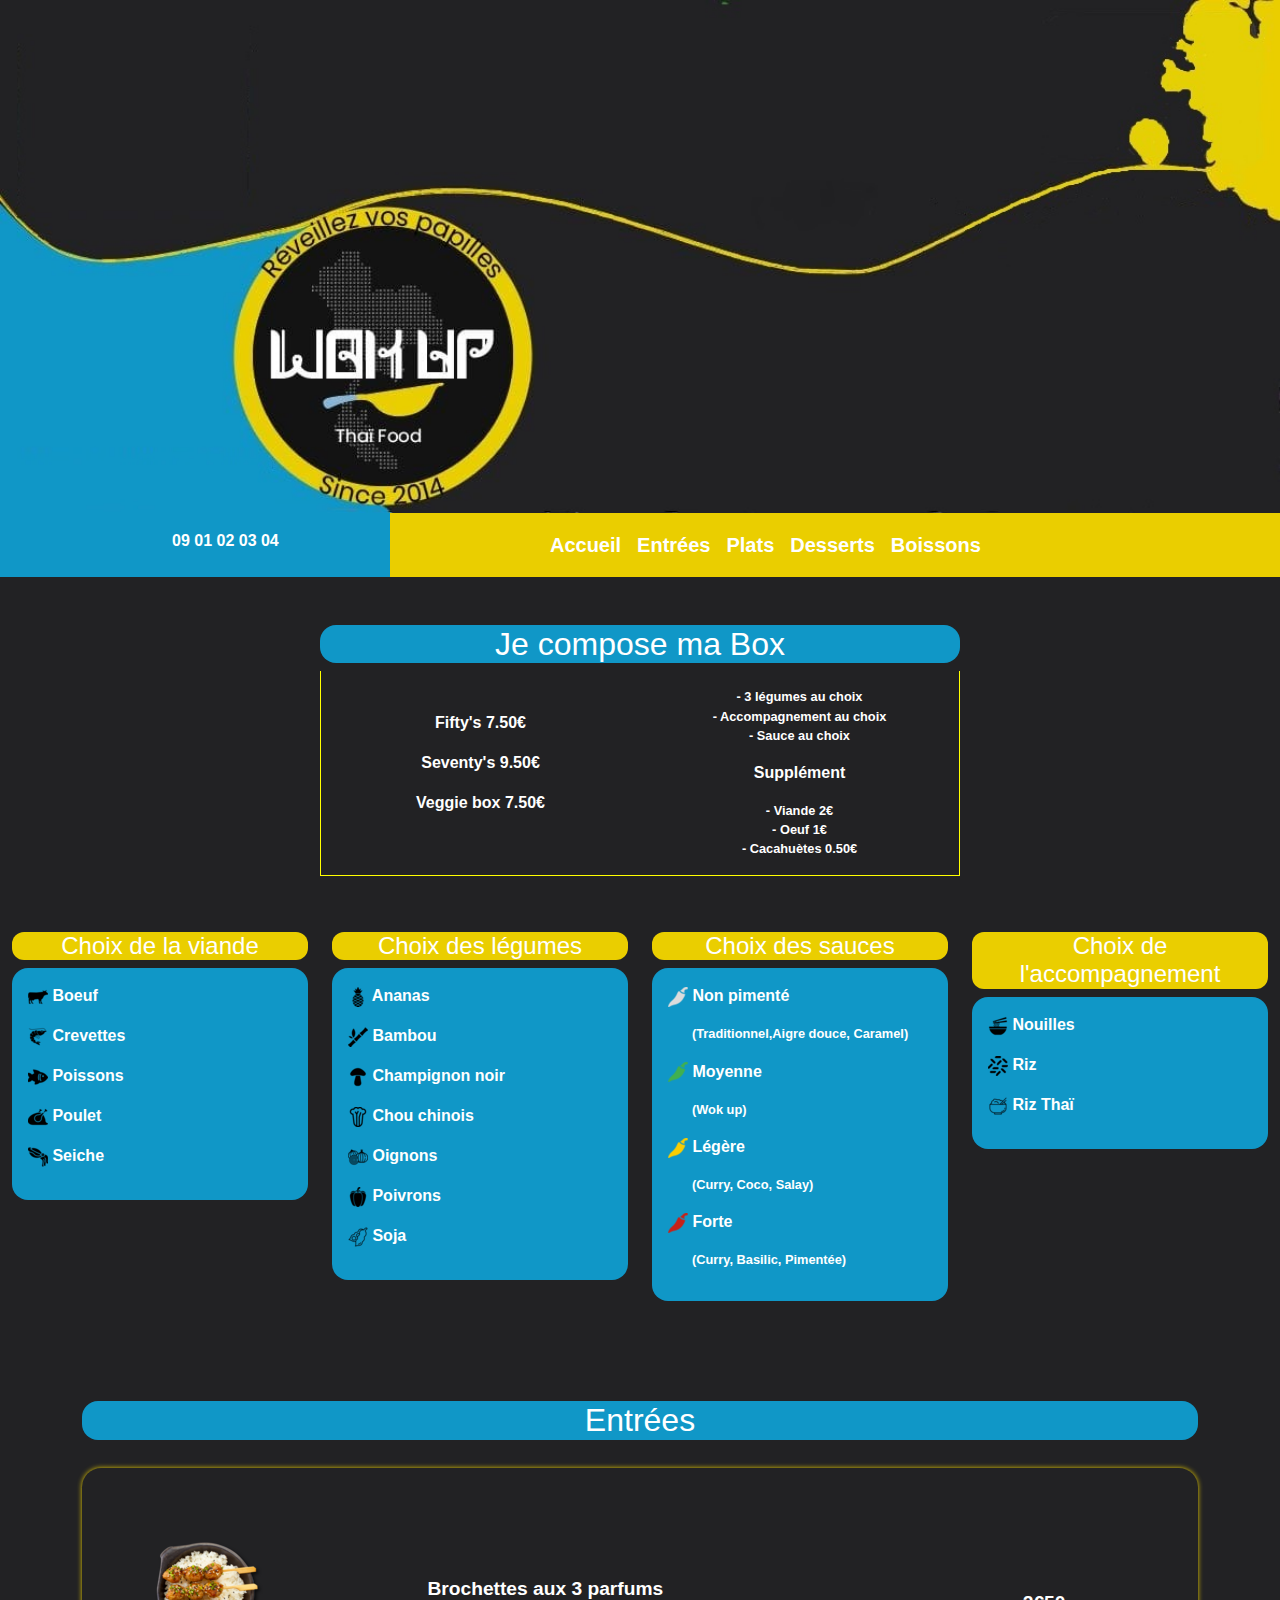
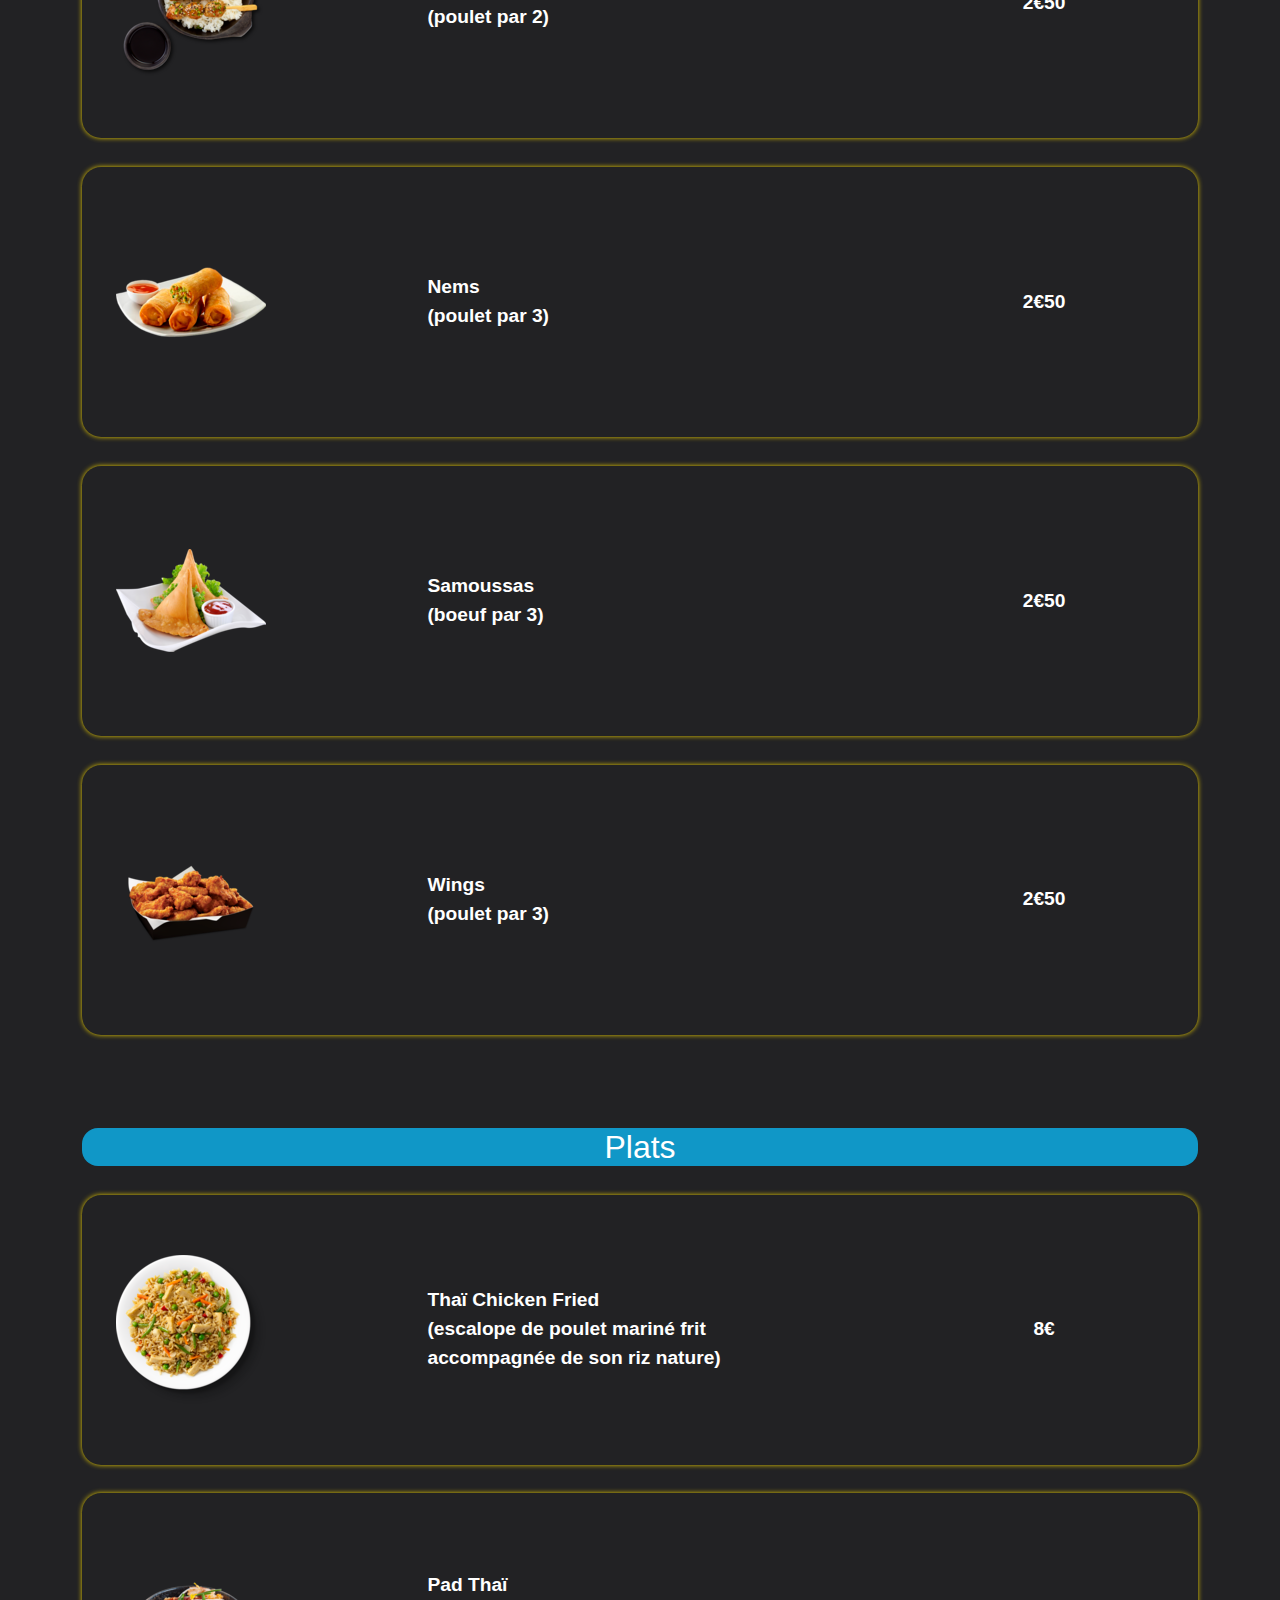
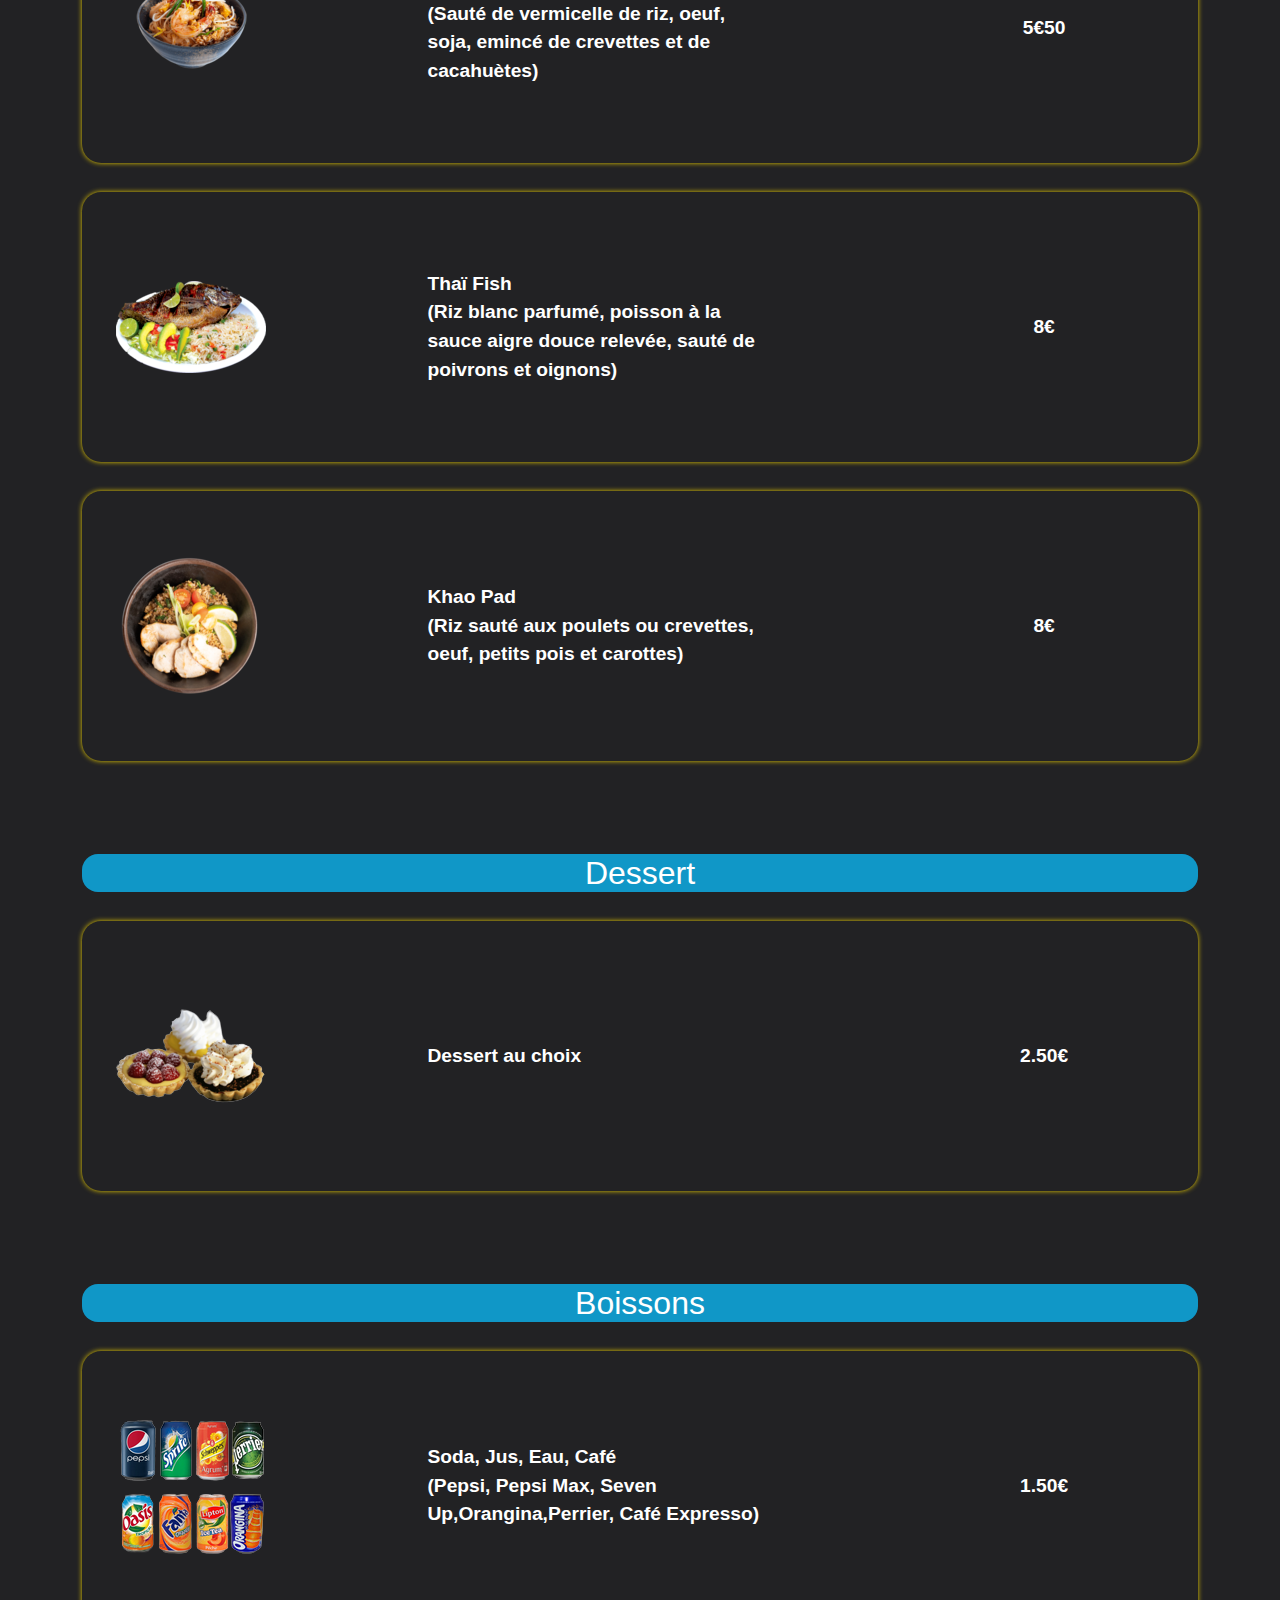
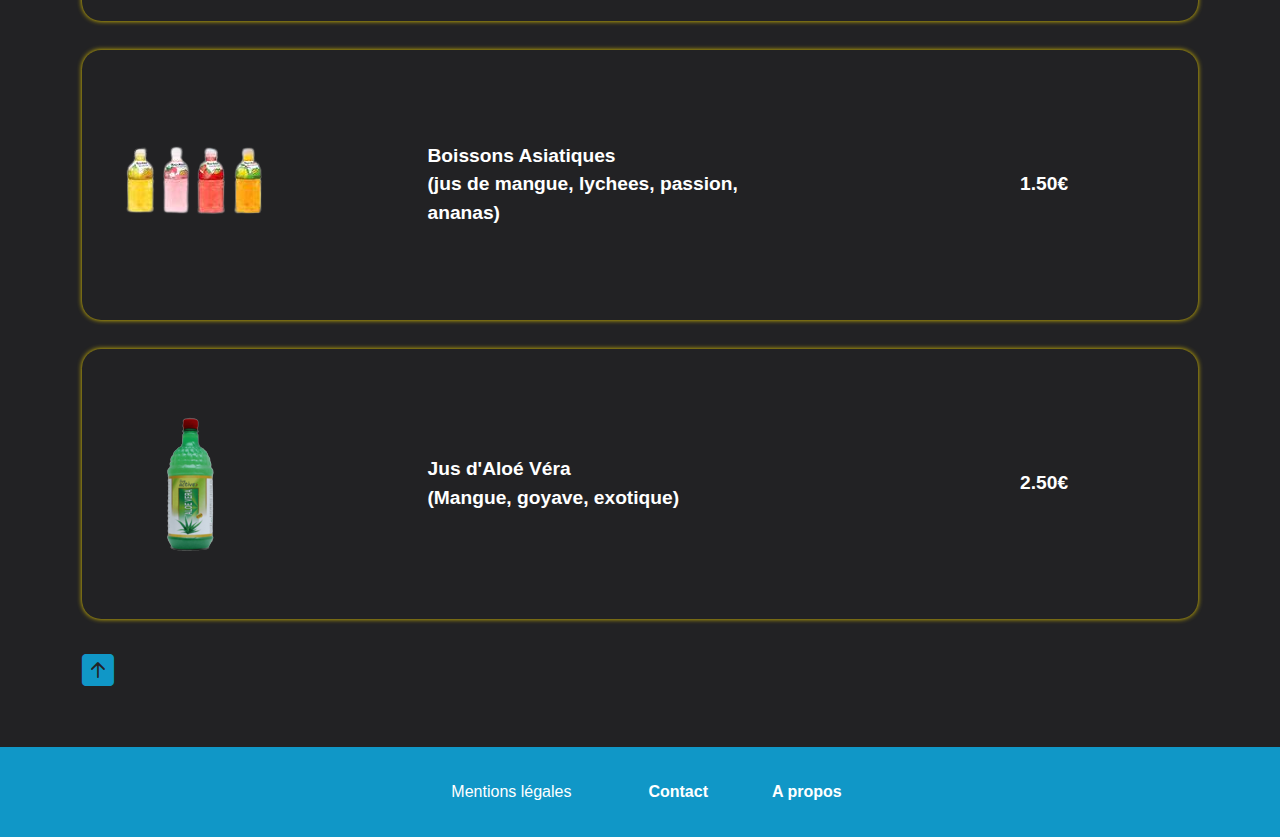
<file: menu.html>
<!DOCTYPE html>
<html lang="fr">

<head>
    <meta charset="UTF-8">
    <meta http-equiv="X-UA-Compatible" content="IE=edge">
    <meta name="viewport" content="width=device-width, initial-scale=1.0">
    <link rel="stylesheet" href="assets/css/bootstrap.min.css">
    <link rel="stylesheet" href="assets/bootstrap-icons-1.9.1/bootstrap-icons.css">
    <link rel="stylesheet" href="assets/style.css">
    <link rel="icon" type="image/png" href="assets/img/icons/logo-site.png">
    <title>Menu</title>
</head>

<body>

    <header class="page2">
        <div class="img">
            <img class="logo" src="assets/img/220053858_2850054001925326_7068725839292537735_n.jpg" alt="logo">
        </div>
    </header>

    <nav class="navbar navbar-expand-lg sticky-top ">
        <div class="container-fluid">

            <button class="navbar-toggler " type="button" data-bs-toggle="collapse" data-bs-target="#navbarNavAltMarkup"
                aria-controls="navbarNavAltMarkup" aria-expanded="false" aria-label="Toggle navigation">
                <span class="navbar-toggler-icon "></span>
            </button>

            <p class="numero "> 09 01 02 03 04</p>

            <div class="collapse navbar-collapse justify-content-center" id="navbarNavAltMarkup">
                <div class="navbar-nav ">
                    <a class="navbar-brand" href="index.html">Accueil</a>
                    <a class="navbar-brand" href="#entrees">Entrées</a>
                    <a class="navbar-brand" href="#plats">Plats</a>
                    <a class="navbar-brand" href="#dessert">Desserts</a>
                    <a class="navbar-brand" href="#boisson">Boissons</a>
                </div>
            </div>
        </div>
    </nav>

    <div class="box row justify-content-center my-5">

        <h2 class="text-center mt- ">Je compose ma Box</h2>
        <div class="boxChoice ">
            <div class="row pt-3">
                <div class="col pt-4">
                    <p class="text-center" class="">Fifty's 7.50€</p>
                    <p class="text-center" class="">Seventy's 9.50€</p>
                    <p class="text-center" class="">Veggie box 7.50€ <br>
                </div>
                <div class="col">
                    <p class="small text-center">
                        - 3 légumes au choix <br>
                        - Accompagnement au choix <br>
                        - Sauce au choix <br></p>
                    </p>
                    <p class="text-center" class="">Supplément <br>
                    <p class="small text-center">- Viande 2€ <br>- Oeuf 1€ <br> - Cacahuètes 0.50€</p>
                    </p>
                </div>
            </div>
        </div>
    </div>

    <section class="choix  row my-5">
        <div class="viande col-lg-3 col-md-6">
            <h2 class="text-center mt-2">Choix de la viande</h2>
            <div class="boxIngredient">
                <p><img src="assets/img/icons/silhouette-de-vache.png" alt="icone boeuf"> Boeuf</p>
                <p><img src="assets/img/icons/crevette.png" alt="icone crevette"> Crevettes</p>
                <p><img src="assets/img/icons/poisson.png" alt="icone poisson"> Poissons</p>
                <p><img src="assets/img/icons/poulet-roti.png" alt="icone poulet"> Poulet</p>
                <p><img src="assets/img/icons/seiche.png" alt="icone seiche"> Seiche</p>
            </div>


        </div>
        <div class="legumes col-lg-3 col-md-6">
            <h2 class="text-center mt-2">Choix des légumes</h2>
            <div class="boxIngredient">
                <p> <img src="assets/img/icons/ananas.png" alt="icone ananas"> Ananas</p>
                <p><img src="assets/img/icons/bambou.png" alt="icone bambou"> Bambou</p>
                <p><img src="assets/img/icons/champignon.png" alt="icone champignon"> Champignon noir</p>
                <p><img src="assets/img/icons/chou.png" alt="icone chou"> Chou chinois</p>
                <p><img src="assets/img/icons/oignon.png" alt="icon oignon"> Oignons</p>
                <p><img src="assets/img/icons/poivron.png" alt="icone poivron"> Poivrons</p>
                <p><img src="assets/img/icons/soja.png" alt="icone soja"> Soja</p>
            </div>
        </div>
        <div class="sauce col-lg-3 col-md-6">
            <h2 class="text-center mt-2">Choix des sauces</h2>
            <div class="boxIngredient">
                <p><img src="assets/img/icons/pimentBlanc.png" alt="icone piment"> Non pimenté
                <p class="small ms-4">(Traditionnel,Aigre douce, Caramel)</p>
                </p>
                <p><img src="assets/img/icons/pimentVert.png" alt="icone piment vert"> Moyenne
                <p class="small ms-4">(Wok up)</p>
                </p>
                <p><img src="assets/img/icons/pimentJaune.png" alt="icone piment jaune"> Légère
                <p class="small ms-4">(Curry, Coco, Salay)</p>
                </p>
                <p><img src="assets/img/icons/pimentRouge.png" alt="icone piment rouge"> Forte
                <p class="small ms-4">(Curry, Basilic, Pimentée)</p>
                </p>
            </div>
        </div>
        <div class="accompagnement col-lg-3 col-md-6">
            <h2 class="text-center mt-2">Choix de l'accompagnement</h2>
            <div class="boxIngredient">
                <p><img src="assets/img/icons/nouilles.png" alt="icone nouilles"> Nouilles</p>
                <p><img src="assets/img/icons/riz.png" alt="icone riz"> Riz</p>
                <p><img src="assets/img/icons/rizThaï.png" alt="icone riz thaï"> Riz Thaï</p>
            </div>
        </div>
    </section>
    <!-- menu déroulant Viande -->
    <p class="menu text-center">
        <a class="btn btnMenu" data-bs-toggle="collapse" href="#collapseExample1" role="button" aria-expanded="false"
            aria-controls="collapseExample">
            Choix des viandes
        </a>

    </p>
    <div class="collapse" id="collapseExample1">
        <div class="card card-body">
            <p><img src="assets/img/icons/silhouette-de-vache.png" alt="icone boeuf"> Boeuf</p>
            <p><img src="assets/img/icons/crevette.png" alt="icone crevette"> Crevettes</p>
            <p><img src="assets/img/icons/poisson.png" alt="icone poisson"> Poissons</p>
            <p><img src="assets/img/icons/poulet-roti.png" alt="icone poulet"> Poulet</p>
            <p><img src="assets/img/icons/seiche.png" alt="icone seiche"> Seiche</p>


        </div>
    </div>

    <!-- menu deroulant légumes -->
    <p class="menu text-center">
        <a class=" btn btnMenu" data-bs-toggle="collapse" href="#collapseExample2" role="button" aria-expanded="false"
            aria-controls="collapseExample">
            Choix des légumes
        </a>

    </p>
    <div class="collapse" id="collapseExample2">
        <div class="card card-body">
            <p> <img src="assets/img/icons/ananas.png" alt="icone ananas"> Ananas</p>
            <p><img src="assets/img/icons/bambou.png" alt="icone bambou"> Bambou</p>
            <p><img src="assets/img/icons/champignon.png" alt="icone champignon"> Champignon noir</p>
            <p><img src="assets/img/icons/chou.png" alt="icone chou"> Chou chinois</p>
            <p><img src="assets/img/icons/oignon.png" alt="icone oignon"> Oignons</p>
            <p><img src="assets/img/icons/poivron.png" alt="icone poivron"> Poivrons</p>
            <p><img src="assets/img/icons/soja.png" alt="icone soja"> Soja</p>
        </div>
    </div>

    <!-- menu déroulant sauce -->
    <p class="menu text-center">
        <a class="btn btnMenu " data-bs-toggle="collapse" href="#collapseExample3" role="button" aria-expanded="false"
            aria-controls="collapseExample">
            Choix des sauces
        </a>
    </p>
    <div class="collapse" id="collapseExample3">
        <div class="card card-body">
            <p><img src="assets/img/icons/pimentBlanc.png" alt="icone piment"> Non pimenté
            <p class="small ms-4">(Traditionnel,Aigre douce, Caramel)</p>
            </p>
            <p><img src="assets/img/icons/pimentVert.png" alt="icone piment vert"> Moyenne
            <p class="small ms-4">(Wok up)</p>
            </p>
            <p><img src="assets/img/icons/pimentJaune.png" alt="icone piment jaune"> Légère
            <p class="small ms-4">(Curry, Coco, Salay)</p>
            </p>
            <p><img src="assets/img/icons/pimentRouge.png" alt="icone piment rouge"> Forte
            <p class="small ms-4">(Curry, Basilic, Pimentée)</p>
            </p>
        </div>
    </div>

    <!-- menu déroulant accompagnement -->
    <p class="menu text-center">
        <a class="btn btnMenu" data-bs-toggle="collapse" href="#collapseExample4" role="button" aria-expanded="false"
            aria-controls="collapseExample">
            Choix de l'accompagnement
        </a>

    </p>
    <div class="collapse" id="collapseExample4">
        <div class="card card-body">
            <p><img src="assets/img/icons/nouilles.png" alt="icone nouilles"> Nouilles</p>
            <p><img src="assets/img/icons/riz.png" alt="icone riz"> Riz</p>
            <p><img src="assets/img/icons/rizThaï.png" alt="icone riz Thaï"> Riz Thaï</p>
        </div>
    </div>

    </div>

    <!-----------------------------------------------------------ENTREE------------------------------------------------------------------ -->
    <section class="containerEntree container rounded py-1 ">
        <h2 id="entrees" class="text-center mt-5  ">Entrées</h2>

        <!-- Entrée 1 -->
        <div class="entree row justify-content-evenly ">
            <div class="imgEntree  col-lg-2  rounded d-flex justify-content-center align-items-center">
                <img class="" src="assets/img/brochettes.png" alt="Entrée de brochettes">
            </div>
            <div class="description col-lg-4  d-flex  align-items-center ">
                Brochettes aux 3 parfums <br>
                (poulet par 2)
            </div>
            <div class="prix col-lg-3  d-flex justify-content-center align-items-center">2€50</div>
        </div>

        <!-- Entrée 2 -->
        <div class="entree row justify-content-evenly ">
            <div class="imgEntree col-lg-2 rounded d-flex justify-content-center align-items-center">
                <img class="" src="assets/img/entréeNems.png" alt="entrée de nems">
            </div>
            <div class="description col-lg-4 d-flex  align-items-center">
                Nems <br>
                (poulet par 3)
            </div>
            <div class="prix col-lg-3 d-flex justify-content-center align-items-center">2€50</div>
        </div>

        <!-- Entrée 3 -->
        <div class="entree row justify-content-evenly ">
            <div class="imgEntree  col-lg-2 rounded d-flex justify-content-center align-items-center ">
                <img class="" src="assets/img/entréeSamossas.png" alt="entrée de samossas">
            </div>
            <div class="description col-lg-4 d-flex  align-items-center">
                Samoussas <br>
                (boeuf par 3)
            </div>
            <div class="prix col-lg-3 d-flex justify-content-center align-items-center">2€50</div>
        </div>

        <!-- Entrée 4 -->
        <div class="entree row justify-content-evenly ">
            <div class="imgEntree col-lg-2 rounded d-flex justify-content-center align-items-center">
                <img class="" src="assets/img/entréeWings.png" alt="entrée de wings">
            </div>
            <div class="description col-lg-4 d-flex   align-items-center">
                Wings <br>
                (poulet par 3)
            </div>
            <div class="prix col-lg-3  d-flex justify-content-center align-items-center">2€50</div>
        </div>
    </section>

    <!-------------------------------------------------PLATS------------------------------------------------------------------->
    <section class=" container rounded py-1 my-5">
        <h2 id="plats" class="text-center mt-2 ">Plats</h2>

        <!-- Plat 1 -->
        <div class="entree row justify-content-evenly ">
            <div class="imgEntree  col-lg-2 rounded d-flex justify-content-center align-items-center">
                <img class="" src="assets/img/escalopeMarine.png" alt="plat escalope">
            </div>
            <div class="description col-lg-4 d-flex  align-items-center">
                Thaï Chicken Fried <br>
                (escalope de poulet mariné frit accompagnée de son riz nature)
            </div>
            <div class="prix col-lg-3 d-flex justify-content-center align-items-center">8€</div>
        </div>

        <!-- Plat 2 -->
        <div class="entree row justify-content-evenly ">
            <div class="imgEntree col-lg-2 rounded d-flex justify-content-center align-items-center">
                <img class="" src="assets/img/padThaï.png" alt="plat de nouilles">
            </div>
            <div class="description col-lg-4 d-flex  align-items-center">
                Pad Thaï<br>
                (Sauté de vermicelle de riz, oeuf, soja, emincé de crevettes et de cacahuètes)
            </div>
            <div class="prix col-lg-3 d-flex justify-content-center align-items-center">5€50</div>
        </div>

        <!-- Plat 3 -->
        <div class="entree row justify-content-evenly">
            <div class="imgEntree  col-lg-2 rounded d-flex justify-content-center align-items-center ">
                <img class="" src="assets/img/poisson (1).png" alt="plat de poisson">
            </div>
            <div class="description col-lg-4 d-flex  align-items-center">
                Thaï Fish <br>
                (Riz blanc parfumé, poisson à la sauce aigre douce relevée, sauté de poivrons et oignons)
            </div>
            <div class="prix col-lg-3 d-flex justify-content-center align-items-center">8€</div>
        </div>

        <!-- Plat 4 -->
        <div class="entree row justify-content-evenly ">
            <div class="imgEntree col-lg-2 rounded d-flex justify-content-center align-items-center">
                <img class="" src="assets/img/khaoPadPoulet (1).png" alt="plat de poulet">
            </div>
            <div class="description col-lg-4 d-flex  align-items-center">
                Khao Pad <br>
                (Riz sauté aux poulets ou crevettes, oeuf, petits pois et carottes)
            </div>
            <div class="prix col-lg-3  d-flex justify-content-center align-items-center">8€</div>
        </div>
    </section>

    <!-------------------------------------------------DESSERTS------------------------------------------------------------------->
    <section class=" container rounded py-1 my-5">
        <h2 id="dessert" class="text-center mt-2 ">Dessert</h2>

        <!-- Dessert -->
        <div class="entree row justify-content-evenly">
            <div class="imgEntree  col-lg-2 rounded d-flex justify-content-center align-items-center">
                <img class="" src="assets/img/dessert.png" alt="assortiment de desserts">
            </div>
            <div class="description col-lg-4 d-flex  align-items-center">
                Dessert au choix
            </div>
            <div class="prix col-lg-3 d-flex justify-content-center align-items-center">2.50€</div>
        </div>
    </section>
    <!-------------------------------------------------BOISSONS------------------------------------------------------------------->
    <section class=" container rounded py-1 my-5">
        <h2 id="boisson" class="text-center mt-2 ">Boissons</h2>

        <!-- Boisson 1 -->
        <div class="entree row justify-content-evenly ">
            <div class="imgEntree  col-lg-2 rounded d-flex justify-content-center align-items-center">
                <img class="" src="assets/img/sodas.png" alt="sodas">
            </div>
            <div class="description col-lg-4 d-flex  align-items-center">
                Soda, Jus, Eau, Café <br>
                (Pepsi, Pepsi Max, Seven Up,Orangina,Perrier, Café Expresso)
            </div>
            <div class="prix col-lg-3 d-flex justify-content-center align-items-center">1.50€</div>
        </div>

        <!-- Boisson 2 -->
        <div class="entree row justify-content-evenly">
            <div class="imgEntree col-lg-2 rounded d-flex justify-content-center align-items-center">
                <img class="" src="assets/img/boissonAsiatique.png" alt="jus asiatique ">
            </div>
            <div class="description col-lg-4 d-flex  align-items-center">
                Boissons Asiatiques<br>
                (jus de mangue, lychees, passion, ananas)
            </div>
            <div class="prix col-lg-3 d-flex justify-content-center align-items-center">1.50€</div>
        </div>

        <!-- Boisson 3 -->
        <div class="entree row justify-content-evenly ">
            <div class="imgEntree  col-lg-2  rounded d-flex justify-content-center align-items-center ">
                <img class="" src="assets/img/jusAloeVera.png" alt="jus d'aloé véra">
            </div>
            <div class="description col-lg-4 d-flex  align-items-center">
                Jus d'Aloé Véra <br>
                (Mangue, goyave, exotique)
            </div>
            <div class="prix col-lg-3  d-flex justify-content-center align-items-center">2.50€</div>
        </div>

        <div id="scroll_to_top">
            <a href="#top"><i class="bi bi-arrow-up-square-fill"></i></a>
        </div>
    </section>

    <footer>
        <a class=" text-white btn" type="button" data-bs-toggle="modal" data-bs-target="#mentionslegales">Mentions
            légales</a>
        <a href="#">Contact</a>
        <a href="#">A propos</a>
    </footer>
    <div class="modal fade" id="mentionslegales" tabindex="-1" aria-labelledby="mentionslegales" aria-hidden="true">
        <div class="modal-dialog modal-lg modal-dialog-centered">
            <div class="modal-content bg-dark text-light">
                <button type="button" class="btn-close btn-close-white" data-bs-dismiss="modal"
                    aria-label="Close"></button>
                <div class="modal-body">
                    <div class="row">
                        <div class="col-lg-12 col-12">
                            <h3 class="pb-2 fw-normal">Mentions Légales</h3>
                            <p>
                                Ceci est un site fictif, réalisé pendant la formation Développement Web & Web Mobile à
                                La Manu au Havre.
                            </p>
                        </div>
                    </div>
                </div>
            </div>
        </div>
    </div>
    <script src="assets/js/bootstrap.bundle.js"></script>

</body>

</html>
</file>
<file: assets/style.css>
@font-face {
    font-family: 'myFont';
    src: url('assets/font/go3v2.ttf');
}

body {
    font-family: 'Trebuchet MS', 'Lucida Sans Unicode', 'Lucida Grande', 'Lucida Sans', Arial, sans-serif;
    font-weight: bold;
    margin: auto;
    background-color: rgb(34, 34, 36);
    color: white;
    height: 100%;
}

header {
    height: auto;

}

header img {
    object-fit: cover;
    width: 100%;
    height: auto;
    margin-top:-250px;
}

.accueil {
    margin-bottom: 3em;
}

.btnAccueil {
    background-color: rgb(16, 151, 199);
    color: white;
}

nav {
    background: linear-gradient(to right, rgb(16, 151, 199)30.5%, rgb(234, 206, 0)30.5% 100%)
}

.navbar-brand {
    color: white;
}

.numero {
    color: white;
    margin-left: 10em;
    padding-top: 0.5em;
}

h2 {
    background-color: rgb(16, 151, 199);
    border-radius: 0.5em;
}

.choix h2 {
    background-color: rgb(234, 206, 0)
}

.box {
    width: 50%;
    margin: auto;
}

.boxChoice {
    border-right: 1px solid yellow;
    border-bottom: 1px solid yellow;
    border-left: 1px solid yellow;
}

.choix h2 {
    font-size: 1.5em;
}

.boxIngredient {
    
    border-radius: 1em;
    margin: auto;
    padding: 1em;
    background-color: rgb(16, 151, 199);
}

.small {
    font-size: 0.8em;
}

.entree {
    background-color: rgb(34, 34, 36);
    color: white;
    margin: 1.5em auto;
    border-radius: 1em;
    padding: 1em;
    height: 30vh;
    font-size: 1.2em;
    box-shadow: 0px 0px 5px rgb(234, 206, 0);
}

.description {
    margin: 1em auto;
}

.menu {
    display: none;
}

.choix {
    margin: auto;
}


.navbar-toogler {
    margin: 0 40%;
}


.qrCode {
    width: 10em;
    margin:2em;
}

i {
    color: rgb(16, 151, 199);
    font-size: 2em;
}


footer {
    display: flex;
    background-color: rgb(16, 151, 199);
    height: 10vh;
    justify-content: center;
    align-items: center;
    margin-top: auto;
}

footer a {
    margin: auto 2em;
    color: white;
    text-decoration: none;
 
}

footer a:hover {
    color: rgb(34, 34, 36);
}

.mentions {
    text-align: center;
}

@media screen and (max-width:1024px) {
    header {
        display: block;
        height: auto;
        
    }

    header img {
        object-fit: cover;
        width: 100%;
        height: auto;
       
    }

    .box {
        width: 90%;
    }
    .numero {
    margin-left: 0;
    margin-right: 0.5em;


    }

    .entree {
        display: block;
        height: auto;
    }

    .menu {
        display: block;
        background-color: rgb(234, 206, 0);
        width: 90%;
        margin: 0.5em auto;
    }

    .choix {
        display: none;
    }

    .btnMenu {
        background-color: rgb(234, 206, 0);
        color: white;
        border: none;

    }

    .card {
        background-color: rgb(16, 151, 199);
        margin-bottom: 2em;
        width: 90%;
        margin: auto;

    }

    footer a {
        font-size: 0.7em;
        margin: auto 1em;
        padding: 0.5em;
    }
    footer {
        margin: 0;
    }
    footer a.btn {
        font-size: 0.7em;
        font-weight: bold;
    }

}

@media screen and (max-width:1550px){
    header {
        display: block;
        height: auto;
        
    }

    header img {
        object-fit: cover;
        width: 100%;
        height: auto;
        margin: 0;
    }
}
</file>
